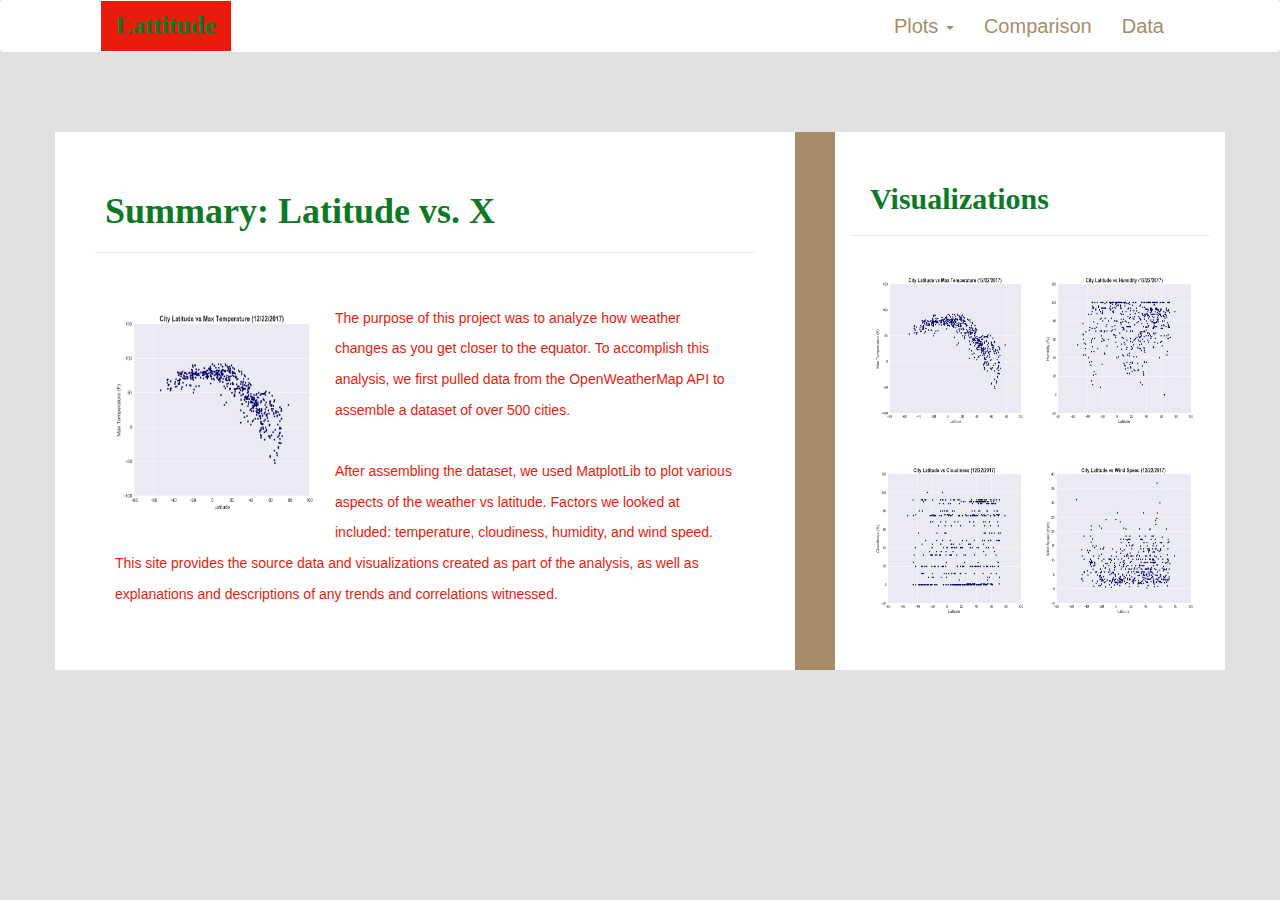
<file: PSheldonHTMLWeatherHW/index.html>
<!DOCTYPE html>
<html lang="en">
<head>
  <meta charset="UTF-8">
  <meta name="viewport" content="width=device-width, initial-scale=1">
  <title>Bootstrap Visualization Dashboard</title>
  <link rel="stylesheet" href = "https://maxcdn.bootstrapcdn.com/bootstrap/3.3.7/css/bootstrap.min.css">
  <link rel="stylesheet" href = "styles.css">
  <style>
        body {background-color:rgb(226, 225, 225)}
  </style>
</head>

<body>
        <nav class="navbar navbar-expand-lg">
                <div class="container-fluid">
                  <div class="navbar-header">
                    <a class="navbar-brand" href="index.html">Lattitude</a>
                  </div>
                    <ul class="nav navbar-nav navbar-right">
                      <li class="dropdown">
                        <a href="#" class="dropdown-toggle" data-toggle="dropdown" role="button" aria-haspopup="true" aria-expanded="false">Plots <span class="caret"></span></a>
                        <ul class="dropdown-menu">
                          <li><a href="maxtemp.html">Max Temperature</a></li>
                          <li><a href="humidity.html">Humidity</a></li>
                          <li><a href="cloudiness.html">Cloudiness</a></li>
                          <li><a href="windspeed.html">Wind Speed</a></li>
                        </ul>
                      </li>
                      <li><a href="comparison.html">Comparison</a></li>
                      <li><a href="data.html">Data</a></li>
                    </ul>
                  </div>
                </div>
        </nav>
        <br>
        <br>
        <br>

        <!-- Container 1 -->
        <div class="container">
            <div class="row">
                <div class="col-lg-8 col-sm-12">
                    <h1>Summary: Latitude vs. X</h1>
                    <hr>
                    <br>
                    <img src="lat_vs_maxtemp.png" alt="maxtemp" height="200" width="200" align = "left">
                    <p>The purpose of this project was to analyze how weather changes as you get closer to the equator.  To accomplish this analysis,
                    we first pulled data from the OpenWeatherMap API to assemble a dataset of over 500 cities.
                    </p>
                    <p>After assembling the dataset, we used MatplotLib to plot various aspects of the weather vs latitude.  Factors we looked at included:
                    temperature, cloudiness, humidity, and wind speed.  This site provides the source data and visualizations created as part of the 
                    analysis, as well as explanations and descriptions of any trends and correlations witnessed.
                    </p>
                </div>
                <div class="col-md-4 col-sm-12">
                    <h2>Visualizations</h2>
                    <hr>
                        <div class= "col-md-6 col-sm-3">
                            <img id ="pic1" src="lat_vs_maxtemp.png" alt="maxtemp" height="150" width="150"> 
                        </div> 
                        <div class= "col-md-6 col-sm-3">
                            <img id ="pic2" src="lat_vs_humidity.png" alt="humidity" height="150" width="150">
                        </div> 
                        <div class= "col-md-6 col-sm-3">
                            <img id = "pic3" src="lat_vs_cloudiness.png" alt="cloudiness" height="150" width="150">
                        </div> 
                        <div class= "col-md-6 col-sm-3">
                            <img id = "pic4" src="lat_vs_windspeed.png" alt="windspeed" height="150" width="150">
                        </div> 
                </div>
            </div>
        </div>
</body>
    <script src="https://cdnjs.cloudflare.com/ajax/libs/jquery/3.3.1/jquery.min.js"></script>
    <script src="https://cdnjs.cloudflare.com/ajax/libs/twitter-bootstrap/3.3.7/js/bootstrap.min.js"></script>
    </html>
</file>
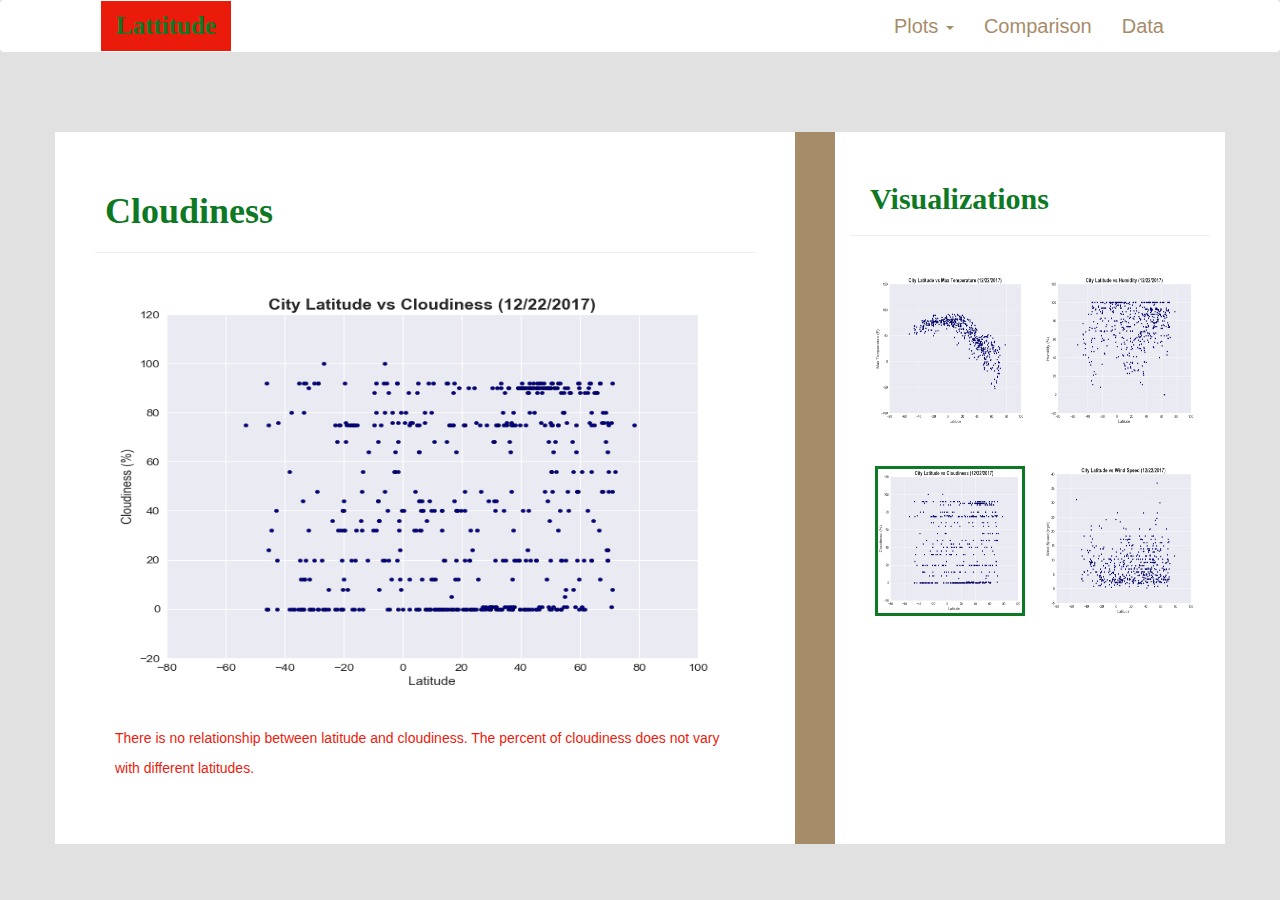
<file: PSheldonHTMLWeatherHW/cloudiness.html>
<!DOCTYPE html>
<html lang="en">
<head>
  <meta charset="UTF-8">
  <meta name="viewport" content="width=device-width, initial-scale=1">
  <title>Bootstrap Visualization Dashboard</title>
  <link rel="stylesheet" href = "https://maxcdn.bootstrapcdn.com/bootstrap/3.3.7/css/bootstrap.min.css">
  <link rel="stylesheet" href = "styles.css">
  <style>
        body {background-color:rgb(226, 225, 225)}
  </style>
</head>

<body>
        <nav class="navbar navbar-expand-lg">
                <div class="container-fluid">
                  <div class="navbar-header">
                    <a class="navbar-brand" href="index.html">Lattitude</a>
                  </div>
                    <ul class="nav navbar-nav navbar-right">
                      <li class="dropdown">
                        <a href="#" class="dropdown-toggle" data-toggle="dropdown" role="button" aria-haspopup="true" aria-expanded="false">Plots <span class="caret"></span></a>
                        <ul class="dropdown-menu">
                          <li><a href="maxtemp.html">Max Temperature</a></li>
                          <li><a href="humidity.html">Humidity</a></li>
                          <li><a href="cloudiness.html">Cloudiness</a></li>
                          <li><a href="windspeed.html">Wind Speed</a></li>
                        </ul>
                      </li>
                      <li><a href="comparison.html">Comparison</a></li>
                      <li><a href="data.html">Data</a></li>
                    </ul>
                  </div>
                </div>
        </nav>
    <br>
    <br>
    <br>



    <!-- Container 1 -->
    <div class="container">
        <!--<div class="row">-->
      <div class="row">
        <div class="col-lg-8 col-sm-12">
          <h1>Cloudiness</h1>
          <hr>
            <img src="lat_vs_cloudiness.png" alt="cloudiness" height="400" width="600" align="center">
          <p>There is no relationship between latitude and cloudiness.  The percent of cloudiness does not vary with different latitudes.
          </p>
        </div>
        <div class="col-md-4 col-sm-12">
            <h2>Visualizations</h2>
            <hr>
            <div class= "col-md-6 col-sm-3">
                <img id ="pic1" src="lat_vs_maxtemp.png" alt="maxtemp" height="150" width="150"> 
            </div> 
            <div class= "col-md-6 col-sm-3">
                <img id = "pic2" src="lat_vs_humidity.png" alt="humidity" height="150" width="150">
            </div> 
            <div class= "col-md-6 col-sm-3">
                <img class = "boxx"  id = "pic3" src="lat_vs_cloudiness.png" alt="cloudiness" height="150" width="150">
            </div> 
            <div class= "col-md-6 col-sm-3">
                <img id = "pic4" src="lat_vs_windspeed.png" alt="windspeed" height="150" width="150">
            </div> 
        </div>
</div>
</div>
</body>
<script src="https://cdnjs.cloudflare.com/ajax/libs/jquery/3.3.1/jquery.min.js"></script>
<script src="https://cdnjs.cloudflare.com/ajax/libs/twitter-bootstrap/3.3.7/js/bootstrap.min.js"></script>
</html>
</file>
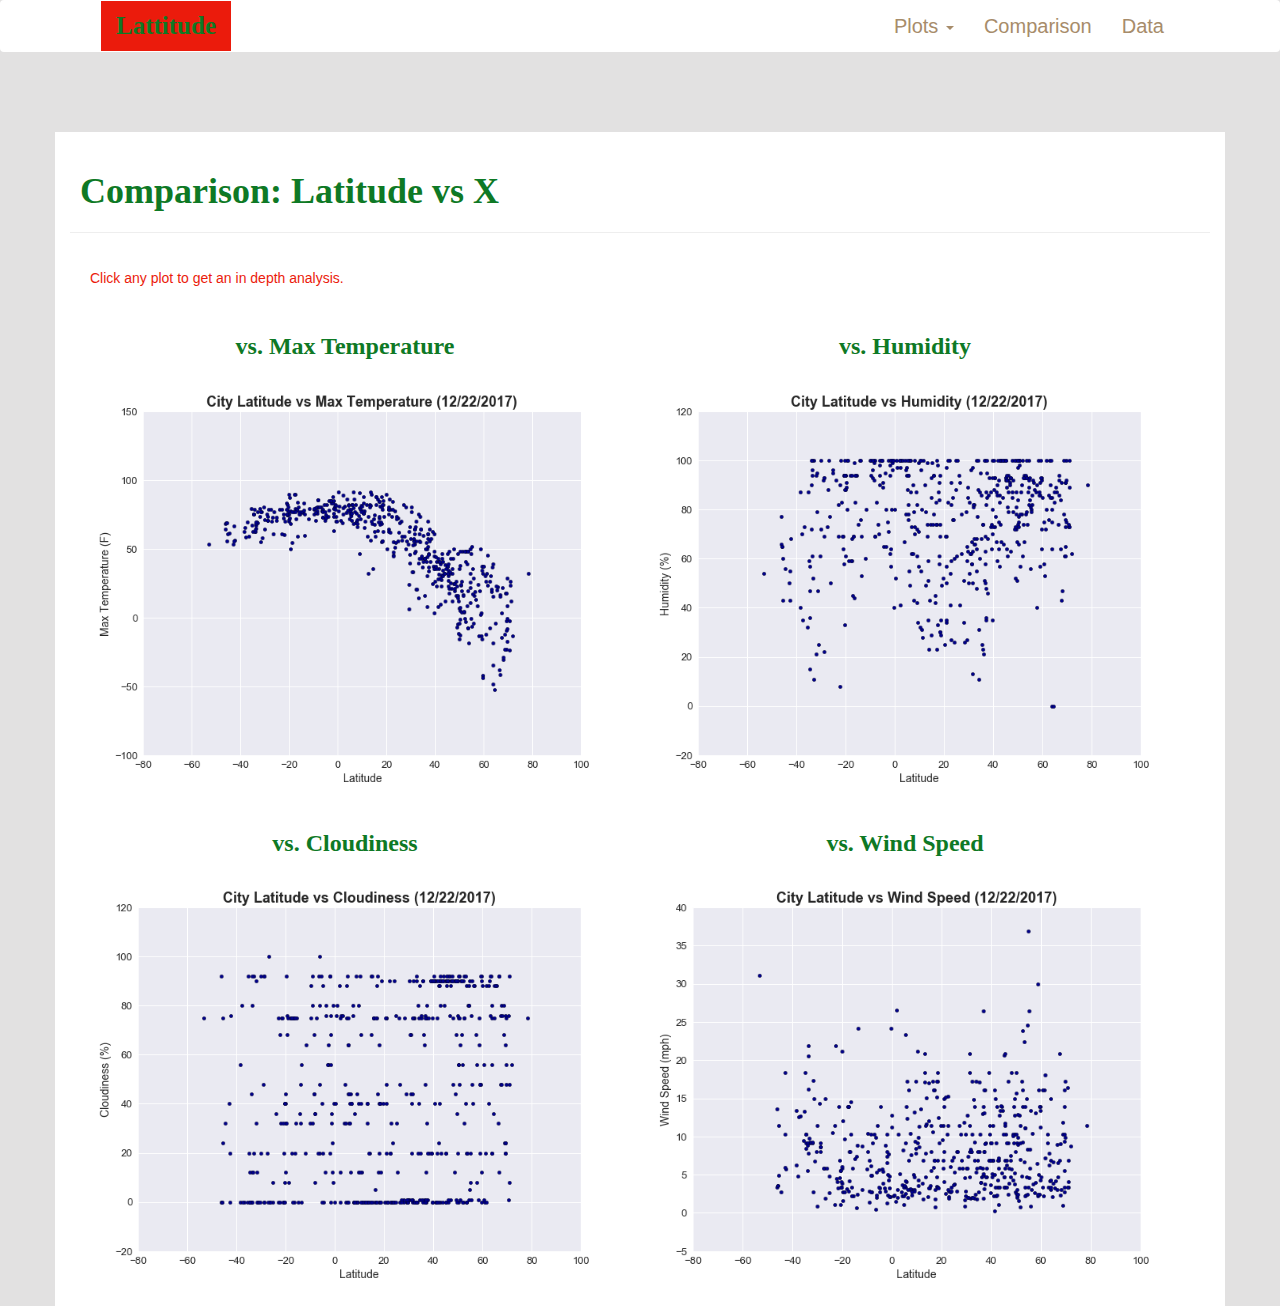
<file: PSheldonHTMLWeatherHW/comparison.html>
<!DOCTYPE html>
<html lang="en">
<head>
  <meta charset="UTF-8">
  <meta name="viewport" content="width=device-width, initial-scale=1">
  <title>Bootstrap Visualization Dashboard</title>
  <link rel="stylesheet" href = "https://maxcdn.bootstrapcdn.com/bootstrap/3.3.7/css/bootstrap.min.css">
  <link rel="stylesheet" href = "styles.css">
  <style>
        body {background-color:rgb(226, 225, 225)}
  </style>
</head>


<body>
        <nav class="navbar navbar-expand-lg">
                <div class="container-fluid">
                  <div class="navbar-header">
                    <a class="navbar-brand" href="index.html">Lattitude</a>
                  </div>
                    <ul class="nav navbar-nav navbar-right">
                      <li class="dropdown">
                        <a href="#" class="dropdown-toggle" data-toggle="dropdown" role="button" aria-haspopup="true" aria-expanded="false">Plots <span class="caret"></span></a>
                        <ul class="dropdown-menu">
                          <li><a href="maxtemp.html">Max Temperature</a></li>
                          <li><a href="humidity.html">Humidity</a></li>
                          <li><a href="cloudiness.html">Cloudiness</a></li>
                          <li><a href="windspeed.html">Wind Speed</a></li>
                        </ul>
                      </li>
                      <li><a href="comparison.html">Comparison</a></li>
                      <li><a href="data.html">Data</a></li>
                    </ul>
                  </div>
                </div>
        </nav>
    <br>
    <br>
    <br>
        <div class="container">
                <br>
                <h1>Comparison: Latitude vs X</h1> 
                <hr>
                <p>Click any plot to get an in depth analysis.</p>
                  <div class="col-md-6 col-sm-12">
                    <div class="image-box">
                      <h3>vs. Max Temperature</h3>
                      <a href="maxtemp.html">
                      <img id ="pic1" src="lat_vs_maxtemp.png" alt="latvstemp" height="400" width="500">
                      </a>
                    </div>
                  </div>
                  <div class="col-md-6 col-sm-12">
                    <div class="image-box">
                      <h3>vs. Humidity</h3>
                      <a href="humidity.html">
                        <img id ="pic2" src="lat_vs_humidity.png" alt="humidity" height="400" width="500">
                      </a>
                    </div>
                  </div>
                <br/>
                  <div class="col-md-6 col-sm-12">
                    <div class="image-box">
                      <h3>vs. Cloudiness</h3>
                      <a href="cloudiness.html">
                    <img id = "pic3" src="lat_vs_cloudiness.png" alt="cloudiness" height="400" width="500">
                      </a>
                    </div>
                  </div>
                  <div class="col-md-6 col-sm-12">
                    <div class="image-box">
                      <h3>vs. Wind Speed</h3>
                      <a href="windspeed.html">
                    <img id = "pic4" src="lat_vs_windspeed.png" alt="windspeed" height="400" width="500">
                      </a>
                    </div>
                  </div>
        </div>


</body>
<script src="https://cdnjs.cloudflare.com/ajax/libs/jquery/3.3.1/jquery.min.js"></script>
<script src="https://cdnjs.cloudflare.com/ajax/libs/twitter-bootstrap/3.3.7/js/bootstrap.min.js"></script>
</html>
</file>
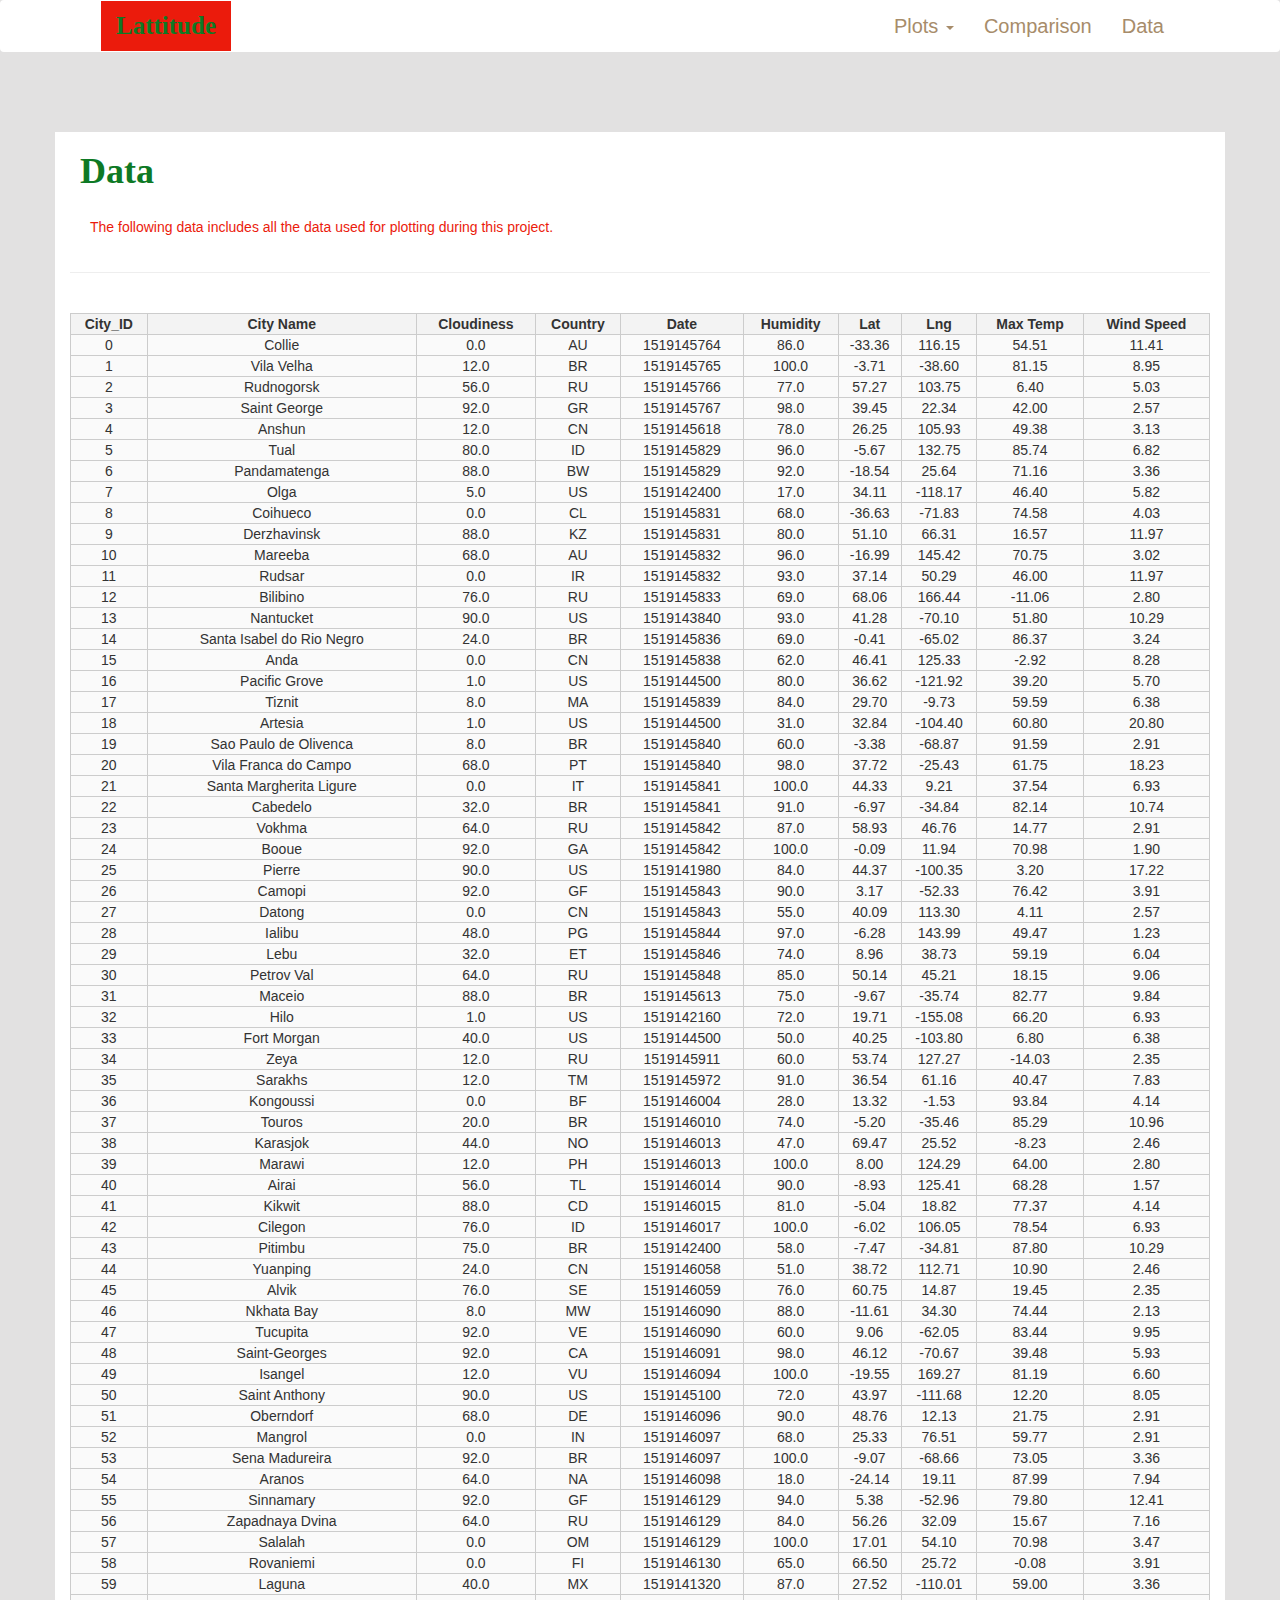
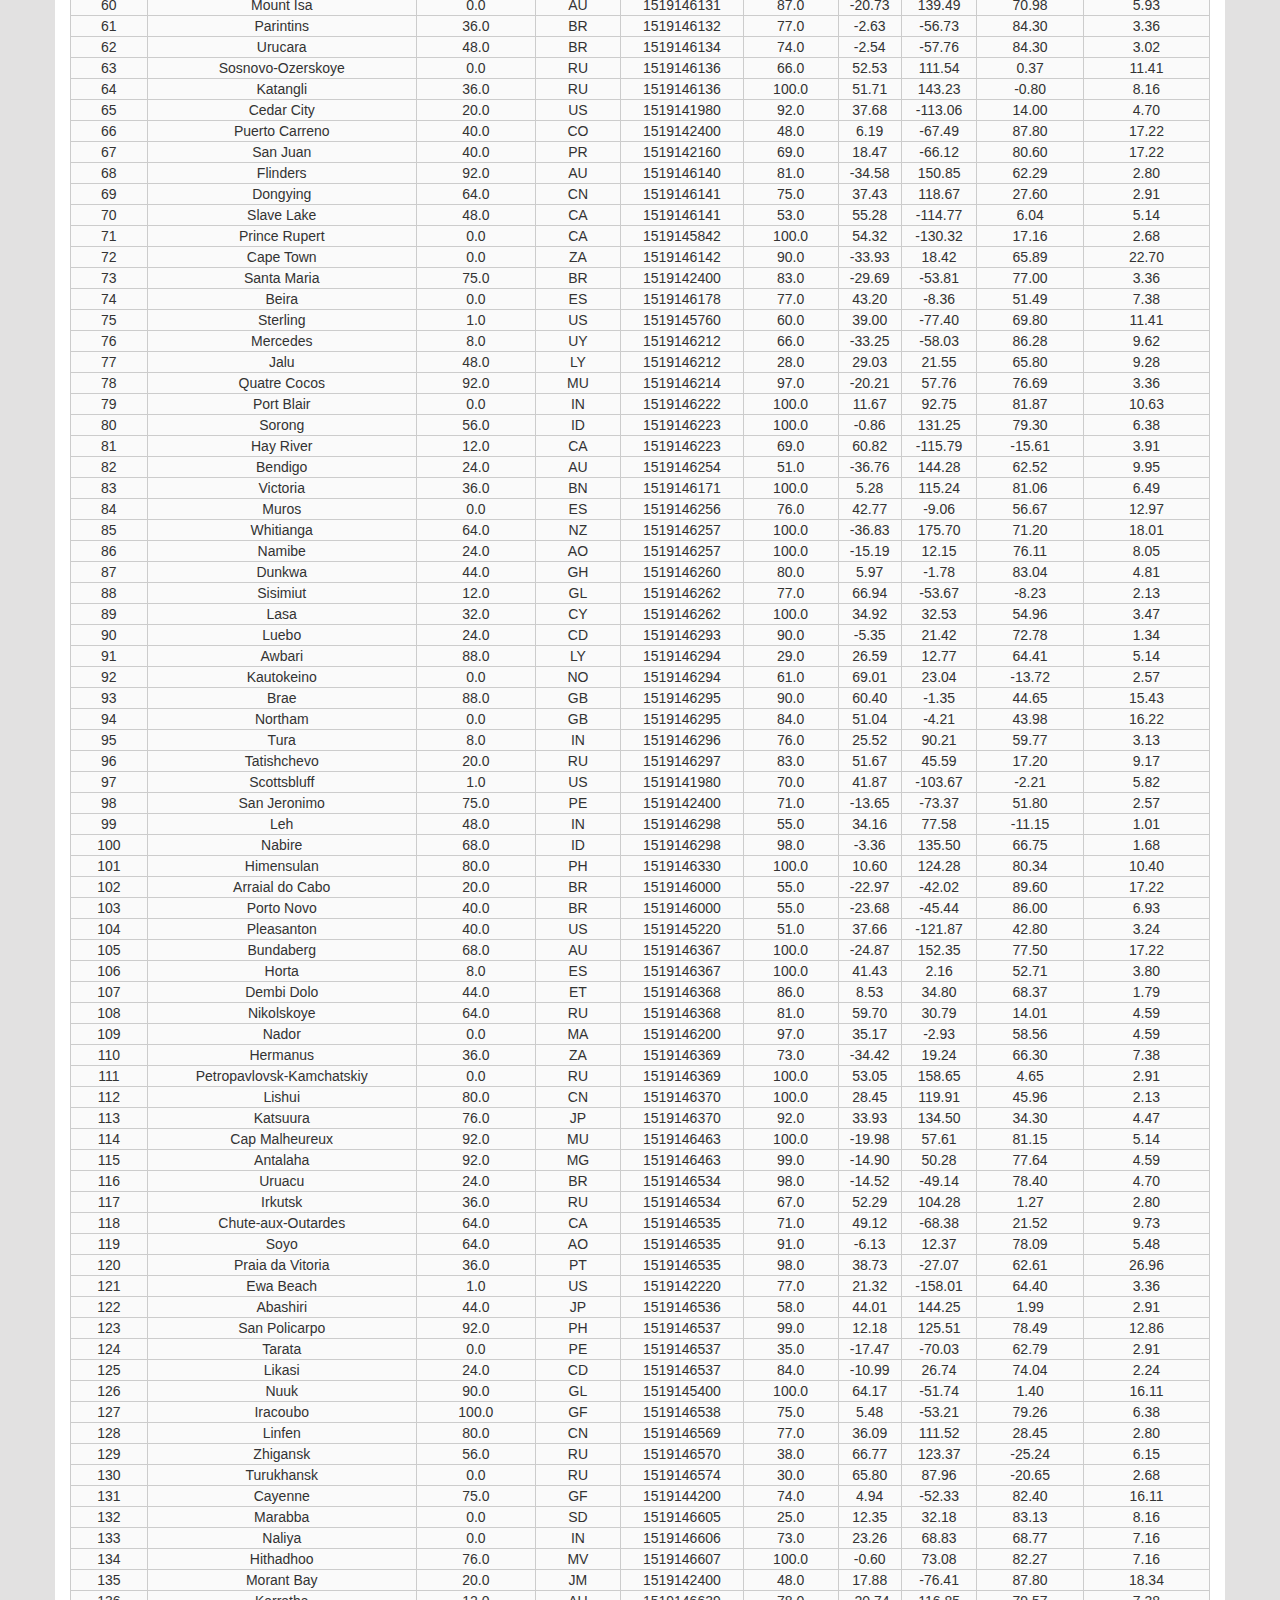
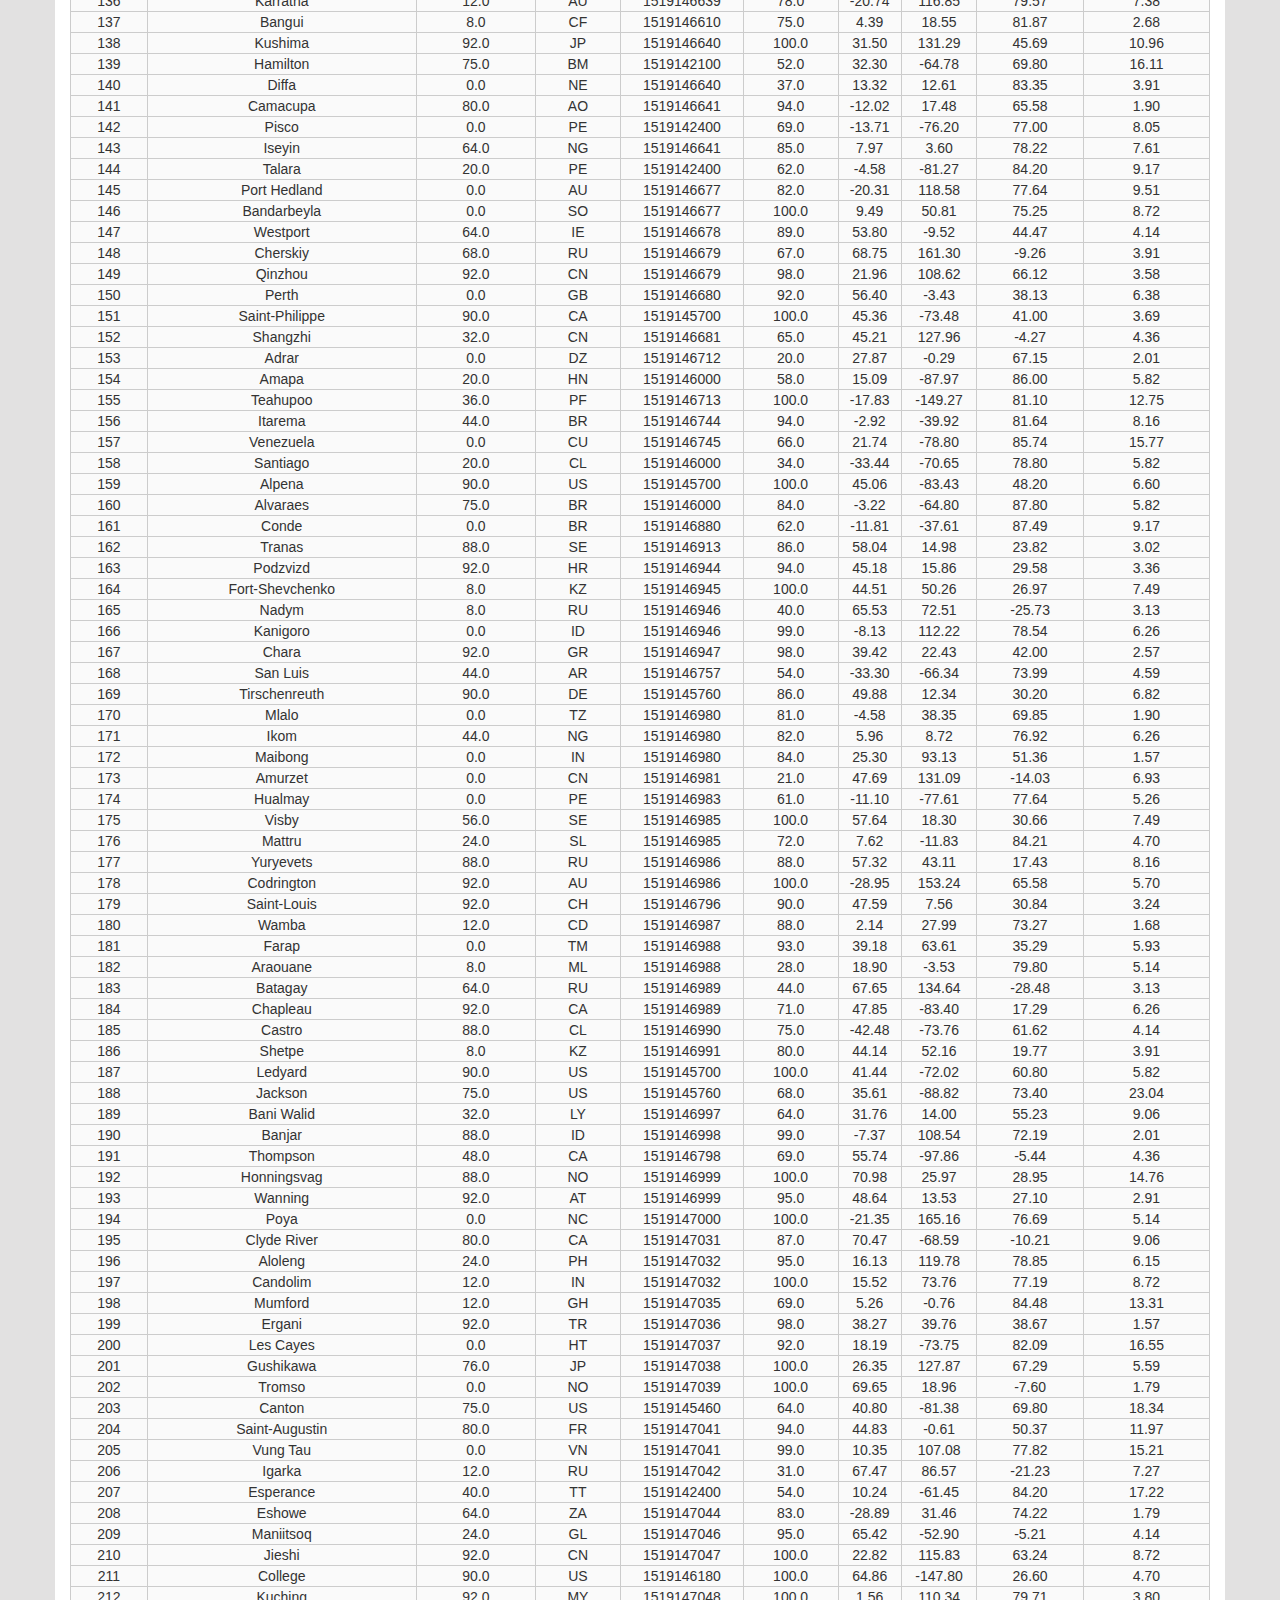
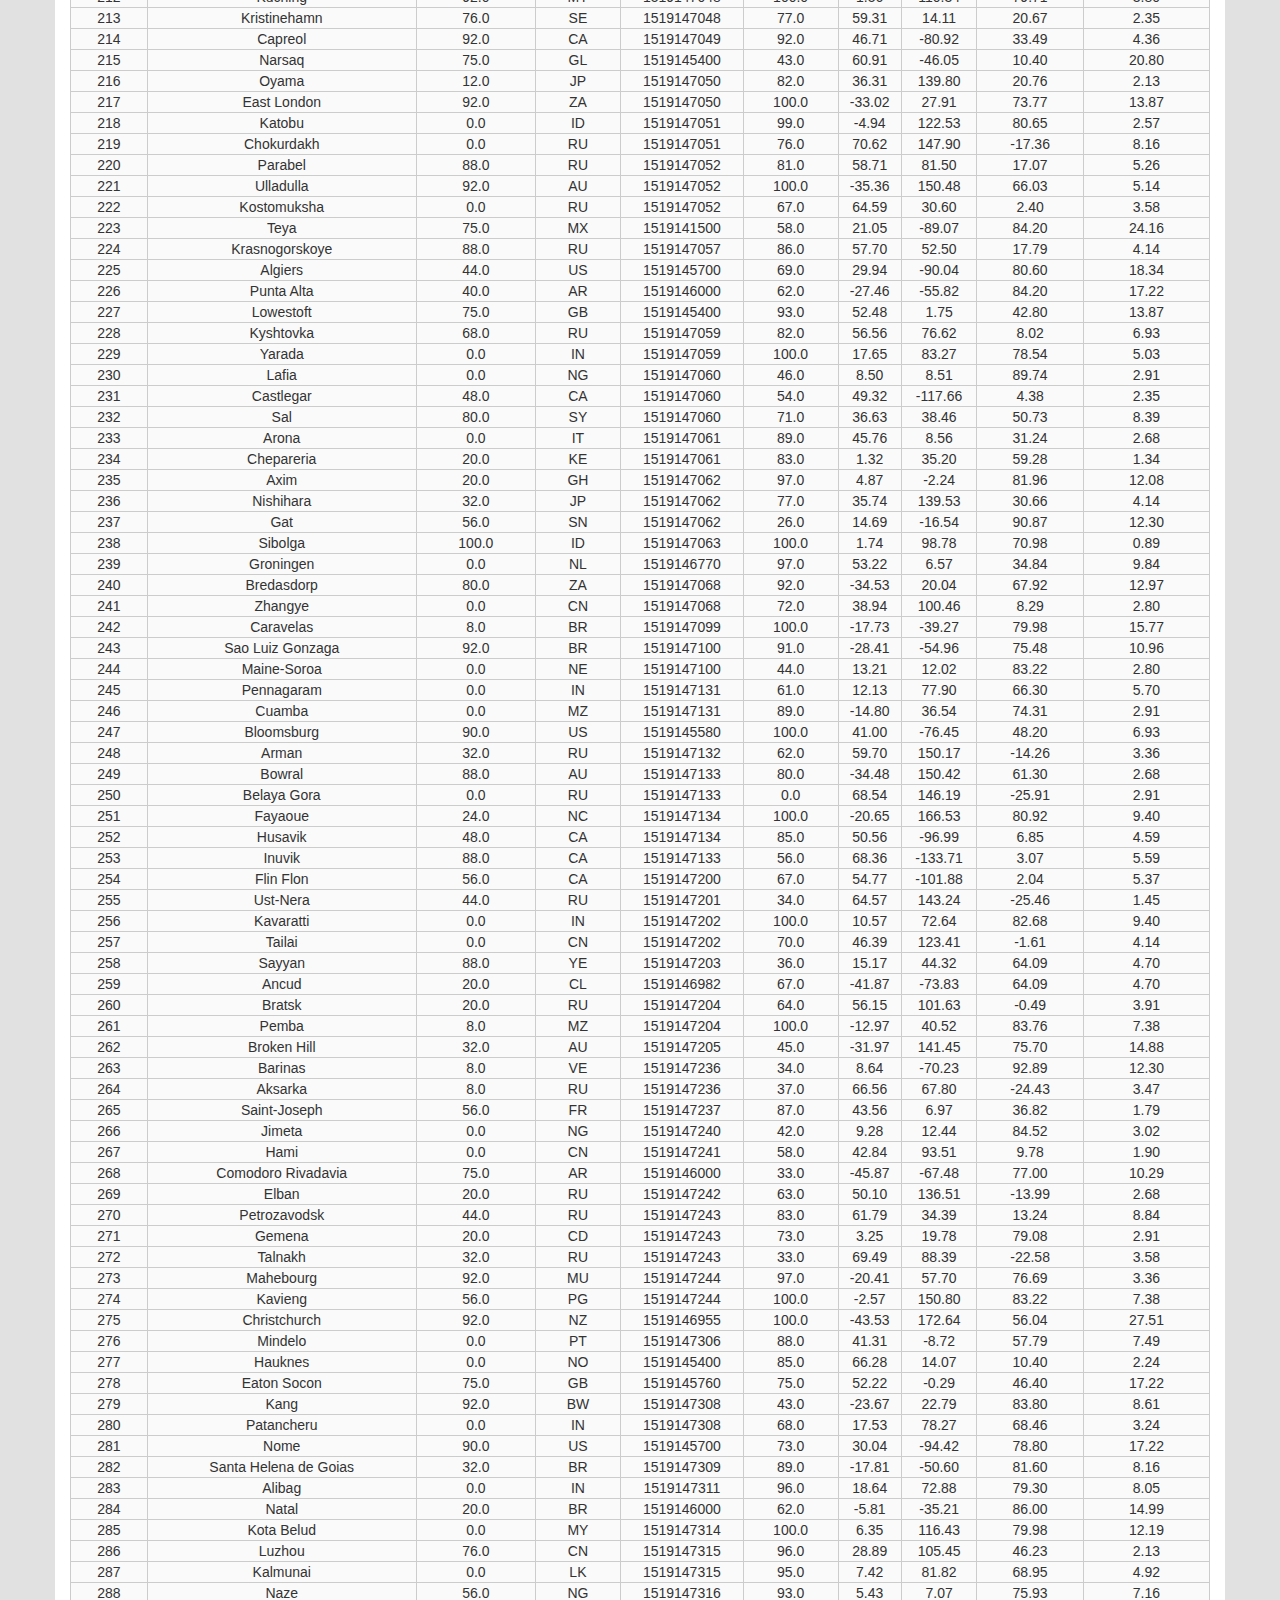
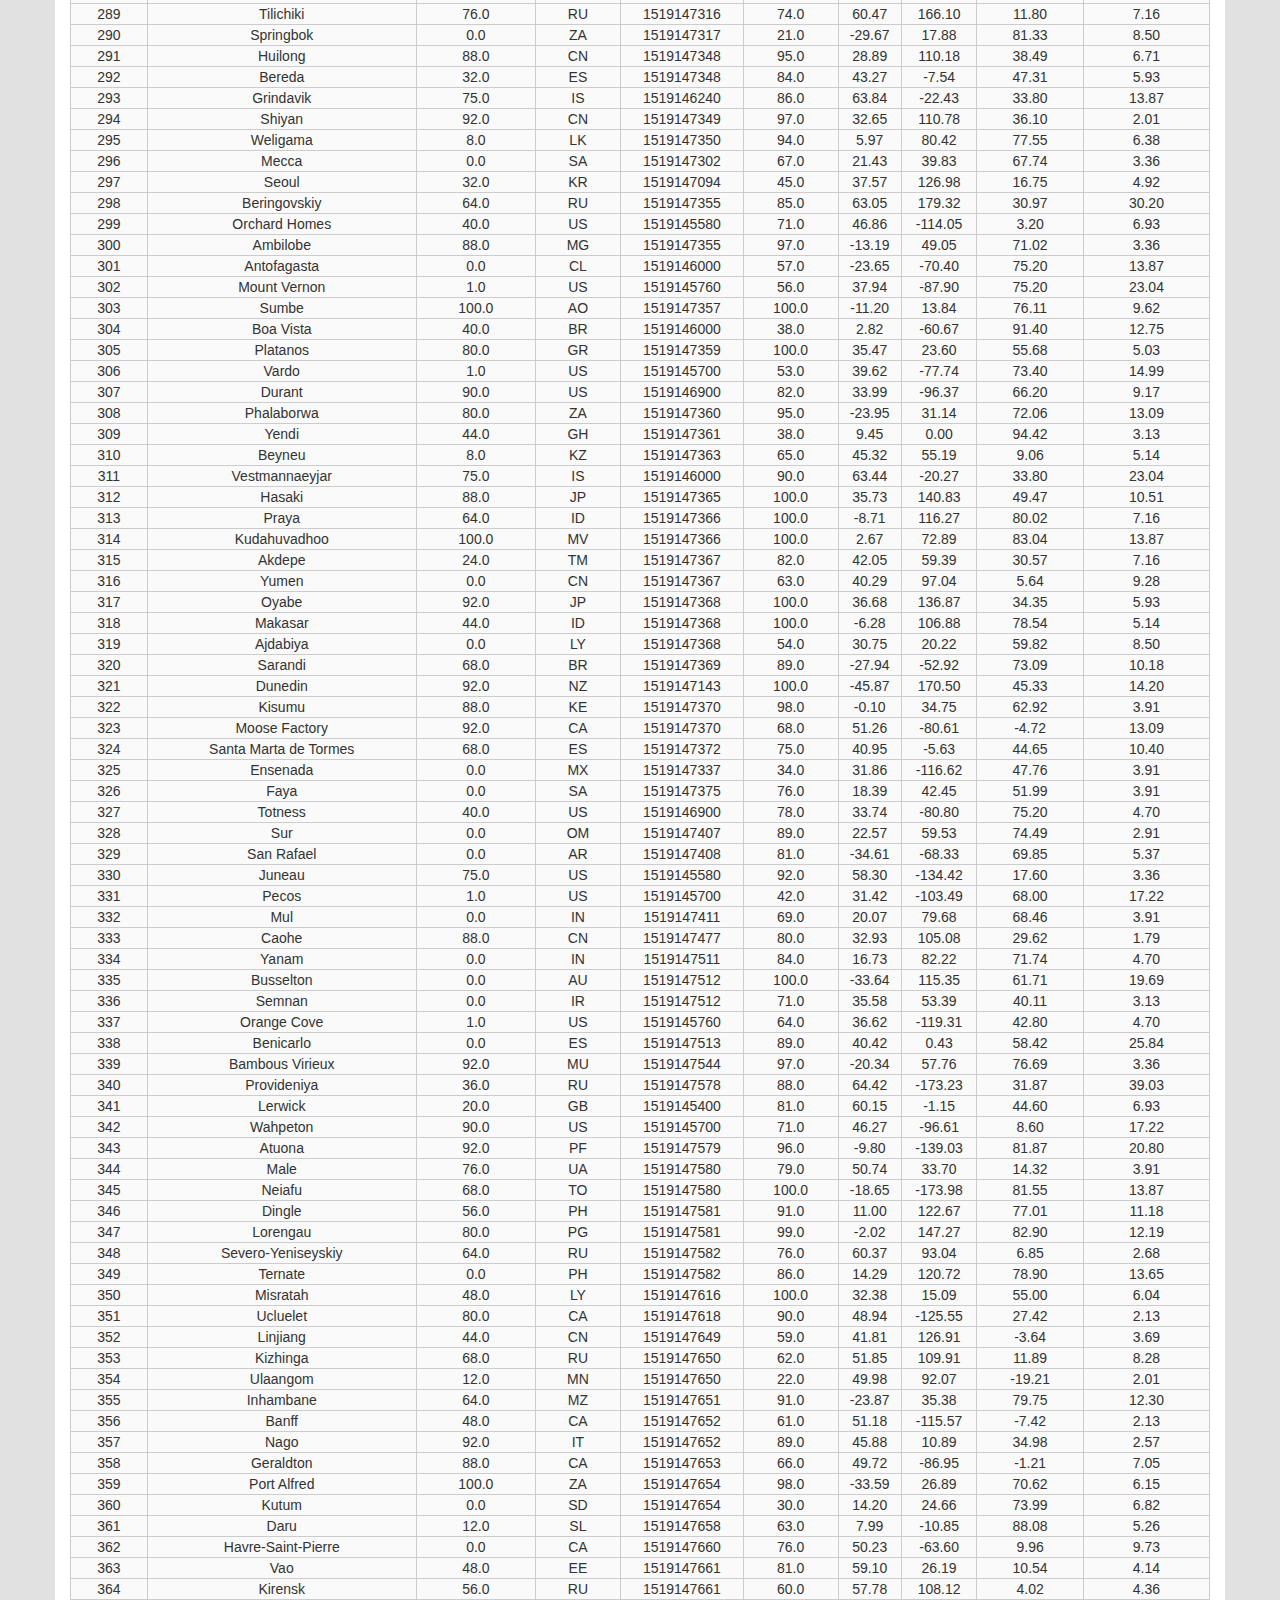
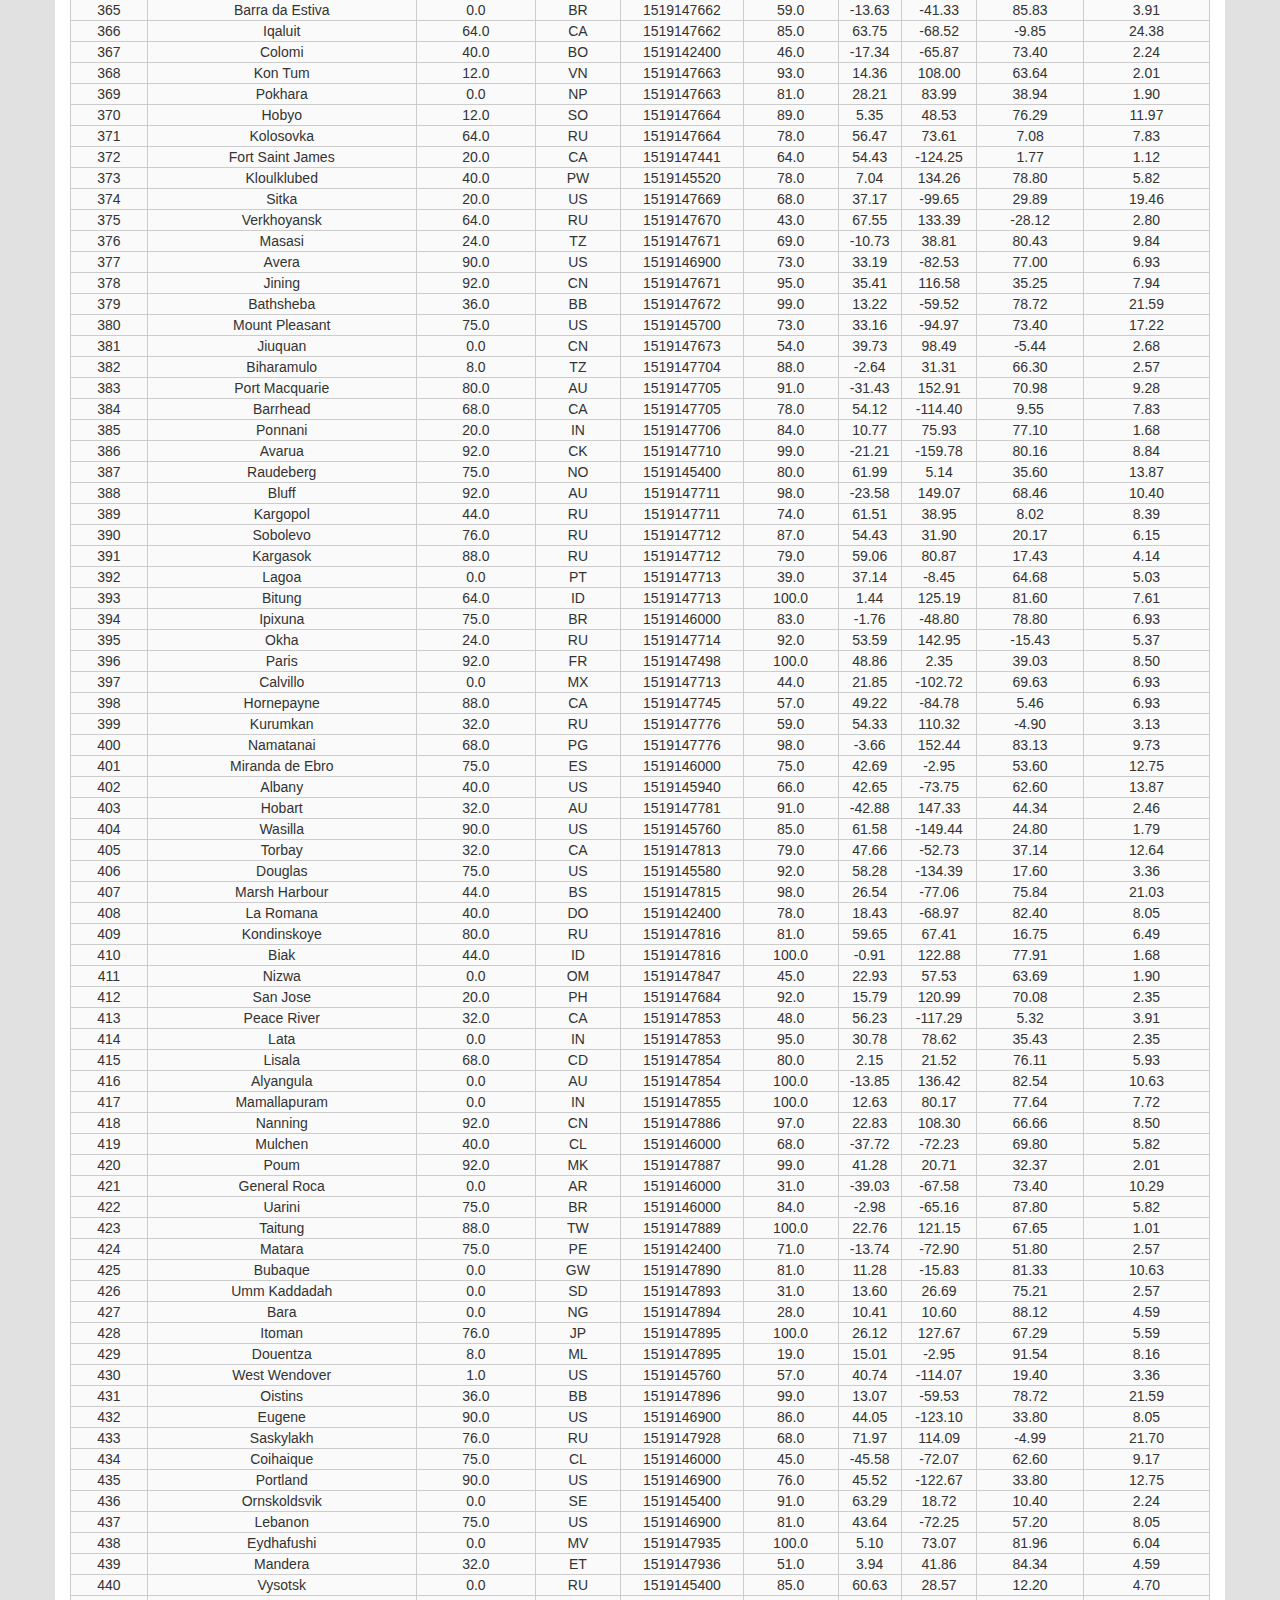
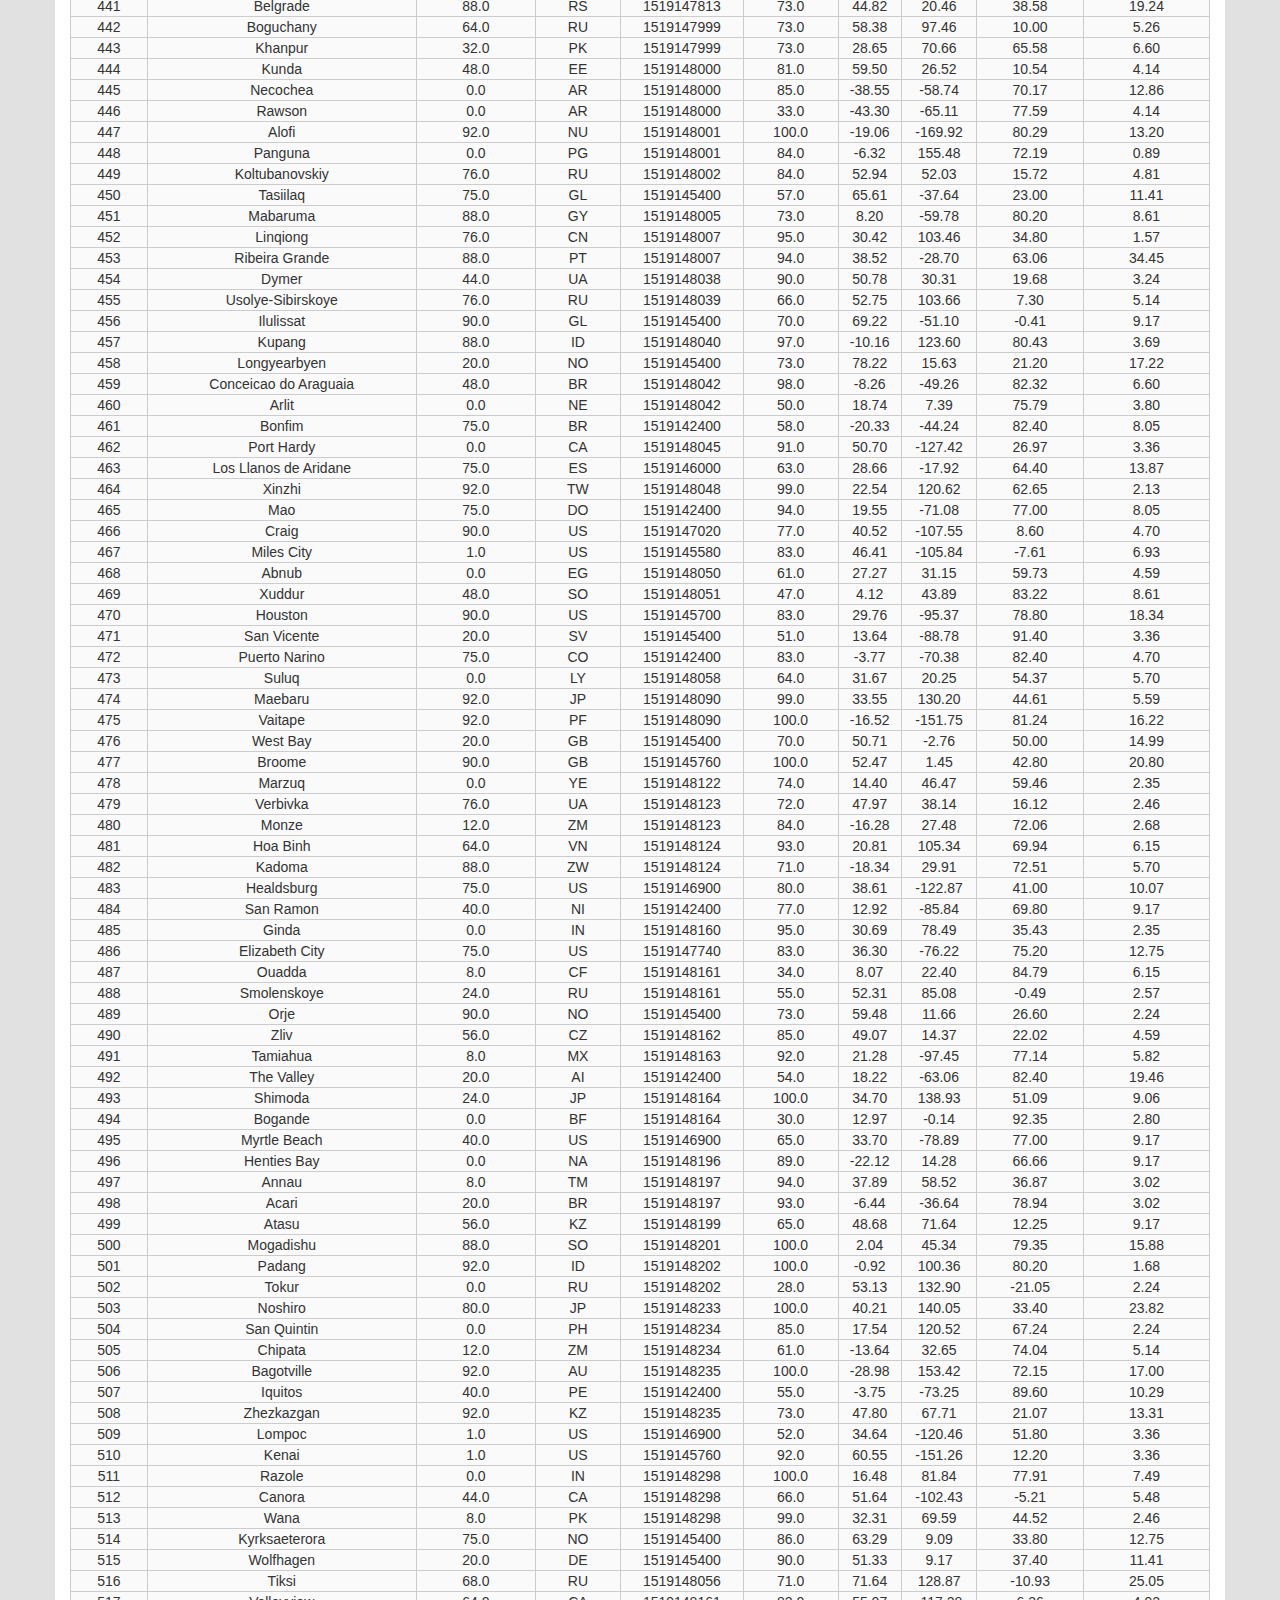
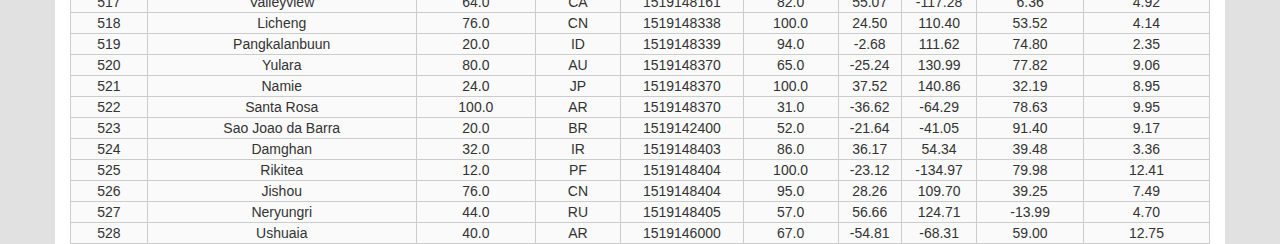
<file: PSheldonHTMLWeatherHW/data.html>
<!DOCTYPE html>
<html lang="en">
<head>
  <meta charset="UTF-8">
  <meta name="viewport" content="width=device-width, initial-scale=1">
  <title>Bootstrap Visualization Dashboard</title>
  <link rel="stylesheet" href = "https://maxcdn.bootstrapcdn.com/bootstrap/3.3.7/css/bootstrap.min.css">
  <link rel="stylesheet" href = "styles.css">
  <style>
        body {background-color:rgb(226, 225, 225)}
  </style>
</head>


<body>
        <nav class="navbar navbar-expand-lg">
                <div class="container-fluid">
                  <!-- Brand and toggle get grouped for better mobile display -->
                  <div class="navbar-header">
                    <a class="navbar-brand" href="index.html">Lattitude</a>
                  </div>
                    <ul class="nav navbar-nav navbar-right">
                      <li class="dropdown">
                        <a href="#" class="dropdown-toggle" data-toggle="dropdown" role="button" aria-haspopup="true" aria-expanded="false">Plots <span class="caret"></span></a>
                        <ul class="dropdown-menu">
                          <li><a href="maxtemp.html">Max Temperature</a></li>
                          <li><a href="humidity.html">Humidity</a></li>
                          <li><a href="cloudiness.html">Cloudiness</a></li>
                          <li><a href="windspeed.html">Wind Speed</a></li>
                        </ul>
                      </li>
                      <li><a href="comparison.html">Comparison</a></li>
                      <li><a href="data.html">Data</a></li>
                    </ul>
                  </div>
                </div>
        </nav>
    <br>
    <br>
    <br>

    <div class="container">   
        <div class="title">
            <h1>Data</h1>
            <p>The following data includes all the data used for plotting during this project.</p>
            <hr>
            <br> 
    <table id= "maintable" border="1" class="dataframe">
  <thead>
    <tr id = "mainheader" style="text-align: center;">
      <th>City_ID</th>
      <th>City Name</th>
      <th>Cloudiness</th>
      <th>Country</th>
      <th>Date</th>
      <th>Humidity</th>
      <th>Lat</th>
      <th>Lng</th>
      <th>Max Temp</th>
      <th>Wind Speed</th>
    </tr>
  </thead>
  <tbody>
    <tr>
      <td>0</td>
      <td>Collie</td>
      <td>0.0</td>
      <td>AU</td>
      <td>1519145764</td>
      <td>86.0</td>
      <td>-33.36</td>
      <td>116.15</td>
      <td>54.51</td>
      <td>11.41</td>
    </tr>
    <tr>
      <td>1</td>
      <td>Vila Velha</td>
      <td>12.0</td>
      <td>BR</td>
      <td>1519145765</td>
      <td>100.0</td>
      <td>-3.71</td>
      <td>-38.60</td>
      <td>81.15</td>
      <td>8.95</td>
    </tr>
    <tr>
      <td>2</td>
      <td>Rudnogorsk</td>
      <td>56.0</td>
      <td>RU</td>
      <td>1519145766</td>
      <td>77.0</td>
      <td>57.27</td>
      <td>103.75</td>
      <td>6.40</td>
      <td>5.03</td>
    </tr>
    <tr>
      <td>3</td>
      <td>Saint George</td>
      <td>92.0</td>
      <td>GR</td>
      <td>1519145767</td>
      <td>98.0</td>
      <td>39.45</td>
      <td>22.34</td>
      <td>42.00</td>
      <td>2.57</td>
    </tr>
    <tr>
      <td>4</td>
      <td>Anshun</td>
      <td>12.0</td>
      <td>CN</td>
      <td>1519145618</td>
      <td>78.0</td>
      <td>26.25</td>
      <td>105.93</td>
      <td>49.38</td>
      <td>3.13</td>
    </tr>
    <tr>
      <td>5</td>
      <td>Tual</td>
      <td>80.0</td>
      <td>ID</td>
      <td>1519145829</td>
      <td>96.0</td>
      <td>-5.67</td>
      <td>132.75</td>
      <td>85.74</td>
      <td>6.82</td>
    </tr>
    <tr>
      <td>6</td>
      <td>Pandamatenga</td>
      <td>88.0</td>
      <td>BW</td>
      <td>1519145829</td>
      <td>92.0</td>
      <td>-18.54</td>
      <td>25.64</td>
      <td>71.16</td>
      <td>3.36</td>
    </tr>
    <tr>
      <td>7</td>
      <td>Olga</td>
      <td>5.0</td>
      <td>US</td>
      <td>1519142400</td>
      <td>17.0</td>
      <td>34.11</td>
      <td>-118.17</td>
      <td>46.40</td>
      <td>5.82</td>
    </tr>
    <tr>
      <td>8</td>
      <td>Coihueco</td>
      <td>0.0</td>
      <td>CL</td>
      <td>1519145831</td>
      <td>68.0</td>
      <td>-36.63</td>
      <td>-71.83</td>
      <td>74.58</td>
      <td>4.03</td>
    </tr>
    <tr>
      <td>9</td>
      <td>Derzhavinsk</td>
      <td>88.0</td>
      <td>KZ</td>
      <td>1519145831</td>
      <td>80.0</td>
      <td>51.10</td>
      <td>66.31</td>
      <td>16.57</td>
      <td>11.97</td>
    </tr>
    <tr>
      <td>10</td>
      <td>Mareeba</td>
      <td>68.0</td>
      <td>AU</td>
      <td>1519145832</td>
      <td>96.0</td>
      <td>-16.99</td>
      <td>145.42</td>
      <td>70.75</td>
      <td>3.02</td>
    </tr>
    <tr>
      <td>11</td>
      <td>Rudsar</td>
      <td>0.0</td>
      <td>IR</td>
      <td>1519145832</td>
      <td>93.0</td>
      <td>37.14</td>
      <td>50.29</td>
      <td>46.00</td>
      <td>11.97</td>
    </tr>
    <tr>
      <td>12</td>
      <td>Bilibino</td>
      <td>76.0</td>
      <td>RU</td>
      <td>1519145833</td>
      <td>69.0</td>
      <td>68.06</td>
      <td>166.44</td>
      <td>-11.06</td>
      <td>2.80</td>
    </tr>
    <tr>
      <td>13</td>
      <td>Nantucket</td>
      <td>90.0</td>
      <td>US</td>
      <td>1519143840</td>
      <td>93.0</td>
      <td>41.28</td>
      <td>-70.10</td>
      <td>51.80</td>
      <td>10.29</td>
    </tr>
    <tr>
      <td>14</td>
      <td>Santa Isabel do Rio Negro</td>
      <td>24.0</td>
      <td>BR</td>
      <td>1519145836</td>
      <td>69.0</td>
      <td>-0.41</td>
      <td>-65.02</td>
      <td>86.37</td>
      <td>3.24</td>
    </tr>
    <tr>
      <td>15</td>
      <td>Anda</td>
      <td>0.0</td>
      <td>CN</td>
      <td>1519145838</td>
      <td>62.0</td>
      <td>46.41</td>
      <td>125.33</td>
      <td>-2.92</td>
      <td>8.28</td>
    </tr>
    <tr>
      <td>16</td>
      <td>Pacific Grove</td>
      <td>1.0</td>
      <td>US</td>
      <td>1519144500</td>
      <td>80.0</td>
      <td>36.62</td>
      <td>-121.92</td>
      <td>39.20</td>
      <td>5.70</td>
    </tr>
    <tr>
      
      <td>17</td>
      <td>Tiznit</td>
      <td>8.0</td>
      <td>MA</td>
      <td>1519145839</td>
      <td>84.0</td>
      <td>29.70</td>
      <td>-9.73</td>
      <td>59.59</td>
      <td>6.38</td>
    </tr>
    <tr>
      
      <td>18</td>
      <td>Artesia</td>
      <td>1.0</td>
      <td>US</td>
      <td>1519144500</td>
      <td>31.0</td>
      <td>32.84</td>
      <td>-104.40</td>
      <td>60.80</td>
      <td>20.80</td>
    </tr>
    <tr>
      
      <td>19</td>
      <td>Sao Paulo de Olivenca</td>
      <td>8.0</td>
      <td>BR</td>
      <td>1519145840</td>
      <td>60.0</td>
      <td>-3.38</td>
      <td>-68.87</td>
      <td>91.59</td>
      <td>2.91</td>
    </tr>
    <tr>
      
      <td>20</td>
      <td>Vila Franca do Campo</td>
      <td>68.0</td>
      <td>PT</td>
      <td>1519145840</td>
      <td>98.0</td>
      <td>37.72</td>
      <td>-25.43</td>
      <td>61.75</td>
      <td>18.23</td>
    </tr>
    <tr>
      
      <td>21</td>
      <td>Santa Margherita Ligure</td>
      <td>0.0</td>
      <td>IT</td>
      <td>1519145841</td>
      <td>100.0</td>
      <td>44.33</td>
      <td>9.21</td>
      <td>37.54</td>
      <td>6.93</td>
    </tr>
    <tr>
      
      <td>22</td>
      <td>Cabedelo</td>
      <td>32.0</td>
      <td>BR</td>
      <td>1519145841</td>
      <td>91.0</td>
      <td>-6.97</td>
      <td>-34.84</td>
      <td>82.14</td>
      <td>10.74</td>
    </tr>
    <tr>
      
      <td>23</td>
      <td>Vokhma</td>
      <td>64.0</td>
      <td>RU</td>
      <td>1519145842</td>
      <td>87.0</td>
      <td>58.93</td>
      <td>46.76</td>
      <td>14.77</td>
      <td>2.91</td>
    </tr>
    <tr>
      
      <td>24</td>
      <td>Booue</td>
      <td>92.0</td>
      <td>GA</td>
      <td>1519145842</td>
      <td>100.0</td>
      <td>-0.09</td>
      <td>11.94</td>
      <td>70.98</td>
      <td>1.90</td>
    </tr>
    <tr>
      
      <td>25</td>
      <td>Pierre</td>
      <td>90.0</td>
      <td>US</td>
      <td>1519141980</td>
      <td>84.0</td>
      <td>44.37</td>
      <td>-100.35</td>
      <td>3.20</td>
      <td>17.22</td>
    </tr>
    <tr>
      
      <td>26</td>
      <td>Camopi</td>
      <td>92.0</td>
      <td>GF</td>
      <td>1519145843</td>
      <td>90.0</td>
      <td>3.17</td>
      <td>-52.33</td>
      <td>76.42</td>
      <td>3.91</td>
    </tr>
    <tr>
      
      <td>27</td>
      <td>Datong</td>
      <td>0.0</td>
      <td>CN</td>
      <td>1519145843</td>
      <td>55.0</td>
      <td>40.09</td>
      <td>113.30</td>
      <td>4.11</td>
      <td>2.57</td>
    </tr>
    <tr>
      
      <td>28</td>
      <td>Ialibu</td>
      <td>48.0</td>
      <td>PG</td>
      <td>1519145844</td>
      <td>97.0</td>
      <td>-6.28</td>
      <td>143.99</td>
      <td>49.47</td>
      <td>1.23</td>
    </tr>
    <tr>
      
      <td>29</td>
      <td>Lebu</td>
      <td>32.0</td>
      <td>ET</td>
      <td>1519145846</td>
      <td>74.0</td>
      <td>8.96</td>
      <td>38.73</td>
      <td>59.19</td>
      <td>6.04</td>
    </tr>
    <tr>
      
      <td>30</td>
      <td>Petrov Val</td>
      <td>64.0</td>
      <td>RU</td>
      <td>1519145848</td>
      <td>85.0</td>
      <td>50.14</td>
      <td>45.21</td>
      <td>18.15</td>
      <td>9.06</td>
    </tr>
    <tr>
      
      <td>31</td>
      <td>Maceio</td>
      <td>88.0</td>
      <td>BR</td>
      <td>1519145613</td>
      <td>75.0</td>
      <td>-9.67</td>
      <td>-35.74</td>
      <td>82.77</td>
      <td>9.84</td>
    </tr>
    <tr>
      
      <td>32</td>
      <td>Hilo</td>
      <td>1.0</td>
      <td>US</td>
      <td>1519142160</td>
      <td>72.0</td>
      <td>19.71</td>
      <td>-155.08</td>
      <td>66.20</td>
      <td>6.93</td>
    </tr>
    <tr>
      
      <td>33</td>
      <td>Fort Morgan</td>
      <td>40.0</td>
      <td>US</td>
      <td>1519144500</td>
      <td>50.0</td>
      <td>40.25</td>
      <td>-103.80</td>
      <td>6.80</td>
      <td>6.38</td>
    </tr>
    <tr>
      
      <td>34</td>
      <td>Zeya</td>
      <td>12.0</td>
      <td>RU</td>
      <td>1519145911</td>
      <td>60.0</td>
      <td>53.74</td>
      <td>127.27</td>
      <td>-14.03</td>
      <td>2.35</td>
    </tr>
    <tr>
      
      <td>35</td>
      <td>Sarakhs</td>
      <td>12.0</td>
      <td>TM</td>
      <td>1519145972</td>
      <td>91.0</td>
      <td>36.54</td>
      <td>61.16</td>
      <td>40.47</td>
      <td>7.83</td>
    </tr>
    <tr>
      
      <td>36</td>
      <td>Kongoussi</td>
      <td>0.0</td>
      <td>BF</td>
      <td>1519146004</td>
      <td>28.0</td>
      <td>13.32</td>
      <td>-1.53</td>
      <td>93.84</td>
      <td>4.14</td>
    </tr>
    <tr>
      
      <td>37</td>
      <td>Touros</td>
      <td>20.0</td>
      <td>BR</td>
      <td>1519146010</td>
      <td>74.0</td>
      <td>-5.20</td>
      <td>-35.46</td>
      <td>85.29</td>
      <td>10.96</td>
    </tr>
    <tr>
      
      <td>38</td>
      <td>Karasjok</td>
      <td>44.0</td>
      <td>NO</td>
      <td>1519146013</td>
      <td>47.0</td>
      <td>69.47</td>
      <td>25.52</td>
      <td>-8.23</td>
      <td>2.46</td>
    </tr>
    <tr>
      
      <td>39</td>
      <td>Marawi</td>
      <td>12.0</td>
      <td>PH</td>
      <td>1519146013</td>
      <td>100.0</td>
      <td>8.00</td>
      <td>124.29</td>
      <td>64.00</td>
      <td>2.80</td>
    </tr>
    <tr>
      
      <td>40</td>
      <td>Airai</td>
      <td>56.0</td>
      <td>TL</td>
      <td>1519146014</td>
      <td>90.0</td>
      <td>-8.93</td>
      <td>125.41</td>
      <td>68.28</td>
      <td>1.57</td>
    </tr>
    <tr>
      
      <td>41</td>
      <td>Kikwit</td>
      <td>88.0</td>
      <td>CD</td>
      <td>1519146015</td>
      <td>81.0</td>
      <td>-5.04</td>
      <td>18.82</td>
      <td>77.37</td>
      <td>4.14</td>
    </tr>
    <tr>
      
      <td>42</td>
      <td>Cilegon</td>
      <td>76.0</td>
      <td>ID</td>
      <td>1519146017</td>
      <td>100.0</td>
      <td>-6.02</td>
      <td>106.05</td>
      <td>78.54</td>
      <td>6.93</td>
    </tr>
    <tr>
      
      <td>43</td>
      <td>Pitimbu</td>
      <td>75.0</td>
      <td>BR</td>
      <td>1519142400</td>
      <td>58.0</td>
      <td>-7.47</td>
      <td>-34.81</td>
      <td>87.80</td>
      <td>10.29</td>
    </tr>
    <tr>
      
      <td>44</td>
      <td>Yuanping</td>
      <td>24.0</td>
      <td>CN</td>
      <td>1519146058</td>
      <td>51.0</td>
      <td>38.72</td>
      <td>112.71</td>
      <td>10.90</td>
      <td>2.46</td>
    </tr>
    <tr>
      
      <td>45</td>
      <td>Alvik</td>
      <td>76.0</td>
      <td>SE</td>
      <td>1519146059</td>
      <td>76.0</td>
      <td>60.75</td>
      <td>14.87</td>
      <td>19.45</td>
      <td>2.35</td>
    </tr>
    <tr>
      
      <td>46</td>
      <td>Nkhata Bay</td>
      <td>8.0</td>
      <td>MW</td>
      <td>1519146090</td>
      <td>88.0</td>
      <td>-11.61</td>
      <td>34.30</td>
      <td>74.44</td>
      <td>2.13</td>
    </tr>
    <tr>
      
      <td>47</td>
      <td>Tucupita</td>
      <td>92.0</td>
      <td>VE</td>
      <td>1519146090</td>
      <td>60.0</td>
      <td>9.06</td>
      <td>-62.05</td>
      <td>83.44</td>
      <td>9.95</td>
    </tr>
    <tr>
      
      <td>48</td>
      <td>Saint-Georges</td>
      <td>92.0</td>
      <td>CA</td>
      <td>1519146091</td>
      <td>98.0</td>
      <td>46.12</td>
      <td>-70.67</td>
      <td>39.48</td>
      <td>5.93</td>
    </tr>
    <tr>
      
      <td>49</td>
      <td>Isangel</td>
      <td>12.0</td>
      <td>VU</td>
      <td>1519146094</td>
      <td>100.0</td>
      <td>-19.55</td>
      <td>169.27</td>
      <td>81.19</td>
      <td>6.60</td>
    </tr>
    <tr>
      
      <td>50</td>
      <td>Saint Anthony</td>
      <td>90.0</td>
      <td>US</td>
      <td>1519145100</td>
      <td>72.0</td>
      <td>43.97</td>
      <td>-111.68</td>
      <td>12.20</td>
      <td>8.05</td>
    </tr>
    <tr>
      
      <td>51</td>
      <td>Oberndorf</td>
      <td>68.0</td>
      <td>DE</td>
      <td>1519146096</td>
      <td>90.0</td>
      <td>48.76</td>
      <td>12.13</td>
      <td>21.75</td>
      <td>2.91</td>
    </tr>
    <tr>
      
      <td>52</td>
      <td>Mangrol</td>
      <td>0.0</td>
      <td>IN</td>
      <td>1519146097</td>
      <td>68.0</td>
      <td>25.33</td>
      <td>76.51</td>
      <td>59.77</td>
      <td>2.91</td>
    </tr>
    <tr>
      
      <td>53</td>
      <td>Sena Madureira</td>
      <td>92.0</td>
      <td>BR</td>
      <td>1519146097</td>
      <td>100.0</td>
      <td>-9.07</td>
      <td>-68.66</td>
      <td>73.05</td>
      <td>3.36</td>
    </tr>
    <tr>
      
      <td>54</td>
      <td>Aranos</td>
      <td>64.0</td>
      <td>NA</td>
      <td>1519146098</td>
      <td>18.0</td>
      <td>-24.14</td>
      <td>19.11</td>
      <td>87.99</td>
      <td>7.94</td>
    </tr>
    <tr>
      
      <td>55</td>
      <td>Sinnamary</td>
      <td>92.0</td>
      <td>GF</td>
      <td>1519146129</td>
      <td>94.0</td>
      <td>5.38</td>
      <td>-52.96</td>
      <td>79.80</td>
      <td>12.41</td>
    </tr>
    <tr>
      
      <td>56</td>
      <td>Zapadnaya Dvina</td>
      <td>64.0</td>
      <td>RU</td>
      <td>1519146129</td>
      <td>84.0</td>
      <td>56.26</td>
      <td>32.09</td>
      <td>15.67</td>
      <td>7.16</td>
    </tr>
    <tr>
      
      <td>57</td>
      <td>Salalah</td>
      <td>0.0</td>
      <td>OM</td>
      <td>1519146129</td>
      <td>100.0</td>
      <td>17.01</td>
      <td>54.10</td>
      <td>70.98</td>
      <td>3.47</td>
    </tr>
    <tr>
      
      <td>58</td>
      <td>Rovaniemi</td>
      <td>0.0</td>
      <td>FI</td>
      <td>1519146130</td>
      <td>65.0</td>
      <td>66.50</td>
      <td>25.72</td>
      <td>-0.08</td>
      <td>3.91</td>
    </tr>
    <tr>
      
      <td>59</td>
      <td>Laguna</td>
      <td>40.0</td>
      <td>MX</td>
      <td>1519141320</td>
      <td>87.0</td>
      <td>27.52</td>
      <td>-110.01</td>
      <td>59.00</td>
      <td>3.36</td>
    </tr>
    <tr>
      
      <td>60</td>
      <td>Mount Isa</td>
      <td>0.0</td>
      <td>AU</td>
      <td>1519146131</td>
      <td>87.0</td>
      <td>-20.73</td>
      <td>139.49</td>
      <td>70.98</td>
      <td>5.93</td>
    </tr>
    <tr>
      
      <td>61</td>
      <td>Parintins</td>
      <td>36.0</td>
      <td>BR</td>
      <td>1519146132</td>
      <td>77.0</td>
      <td>-2.63</td>
      <td>-56.73</td>
      <td>84.30</td>
      <td>3.36</td>
    </tr>
    <tr>
      
      <td>62</td>
      <td>Urucara</td>
      <td>48.0</td>
      <td>BR</td>
      <td>1519146134</td>
      <td>74.0</td>
      <td>-2.54</td>
      <td>-57.76</td>
      <td>84.30</td>
      <td>3.02</td>
    </tr>
    <tr>
      
      <td>63</td>
      <td>Sosnovo-Ozerskoye</td>
      <td>0.0</td>
      <td>RU</td>
      <td>1519146136</td>
      <td>66.0</td>
      <td>52.53</td>
      <td>111.54</td>
      <td>0.37</td>
      <td>11.41</td>
    </tr>
    <tr>
      
      <td>64</td>
      <td>Katangli</td>
      <td>36.0</td>
      <td>RU</td>
      <td>1519146136</td>
      <td>100.0</td>
      <td>51.71</td>
      <td>143.23</td>
      <td>-0.80</td>
      <td>8.16</td>
    </tr>
    <tr>
      
      <td>65</td>
      <td>Cedar City</td>
      <td>20.0</td>
      <td>US</td>
      <td>1519141980</td>
      <td>92.0</td>
      <td>37.68</td>
      <td>-113.06</td>
      <td>14.00</td>
      <td>4.70</td>
    </tr>
    <tr>
      
      <td>66</td>
      <td>Puerto Carreno</td>
      <td>40.0</td>
      <td>CO</td>
      <td>1519142400</td>
      <td>48.0</td>
      <td>6.19</td>
      <td>-67.49</td>
      <td>87.80</td>
      <td>17.22</td>
    </tr>
    <tr>
      
      <td>67</td>
      <td>San Juan</td>
      <td>40.0</td>
      <td>PR</td>
      <td>1519142160</td>
      <td>69.0</td>
      <td>18.47</td>
      <td>-66.12</td>
      <td>80.60</td>
      <td>17.22</td>
    </tr>
    <tr>
      
      <td>68</td>
      <td>Flinders</td>
      <td>92.0</td>
      <td>AU</td>
      <td>1519146140</td>
      <td>81.0</td>
      <td>-34.58</td>
      <td>150.85</td>
      <td>62.29</td>
      <td>2.80</td>
    </tr>
    <tr>
      
      <td>69</td>
      <td>Dongying</td>
      <td>64.0</td>
      <td>CN</td>
      <td>1519146141</td>
      <td>75.0</td>
      <td>37.43</td>
      <td>118.67</td>
      <td>27.60</td>
      <td>2.91</td>
    </tr>
    <tr>
      
      <td>70</td>
      <td>Slave Lake</td>
      <td>48.0</td>
      <td>CA</td>
      <td>1519146141</td>
      <td>53.0</td>
      <td>55.28</td>
      <td>-114.77</td>
      <td>6.04</td>
      <td>5.14</td>
    </tr>
    <tr>
      
      <td>71</td>
      <td>Prince Rupert</td>
      <td>0.0</td>
      <td>CA</td>
      <td>1519145842</td>
      <td>100.0</td>
      <td>54.32</td>
      <td>-130.32</td>
      <td>17.16</td>
      <td>2.68</td>
    </tr>
    <tr>
      
      <td>72</td>
      <td>Cape Town</td>
      <td>0.0</td>
      <td>ZA</td>
      <td>1519146142</td>
      <td>90.0</td>
      <td>-33.93</td>
      <td>18.42</td>
      <td>65.89</td>
      <td>22.70</td>
    </tr>
    <tr>
      
      <td>73</td>
      <td>Santa Maria</td>
      <td>75.0</td>
      <td>BR</td>
      <td>1519142400</td>
      <td>83.0</td>
      <td>-29.69</td>
      <td>-53.81</td>
      <td>77.00</td>
      <td>3.36</td>
    </tr>
    <tr>
      
      <td>74</td>
      <td>Beira</td>
      <td>0.0</td>
      <td>ES</td>
      <td>1519146178</td>
      <td>77.0</td>
      <td>43.20</td>
      <td>-8.36</td>
      <td>51.49</td>
      <td>7.38</td>
    </tr>
    <tr>
      
      <td>75</td>
      <td>Sterling</td>
      <td>1.0</td>
      <td>US</td>
      <td>1519145760</td>
      <td>60.0</td>
      <td>39.00</td>
      <td>-77.40</td>
      <td>69.80</td>
      <td>11.41</td>
    </tr>
    <tr>
      
      <td>76</td>
      <td>Mercedes</td>
      <td>8.0</td>
      <td>UY</td>
      <td>1519146212</td>
      <td>66.0</td>
      <td>-33.25</td>
      <td>-58.03</td>
      <td>86.28</td>
      <td>9.62</td>
    </tr>
    <tr>
      
      <td>77</td>
      <td>Jalu</td>
      <td>48.0</td>
      <td>LY</td>
      <td>1519146212</td>
      <td>28.0</td>
      <td>29.03</td>
      <td>21.55</td>
      <td>65.80</td>
      <td>9.28</td>
    </tr>
    <tr>
      
      <td>78</td>
      <td>Quatre Cocos</td>
      <td>92.0</td>
      <td>MU</td>
      <td>1519146214</td>
      <td>97.0</td>
      <td>-20.21</td>
      <td>57.76</td>
      <td>76.69</td>
      <td>3.36</td>
    </tr>
    <tr>
      
      <td>79</td>
      <td>Port Blair</td>
      <td>0.0</td>
      <td>IN</td>
      <td>1519146222</td>
      <td>100.0</td>
      <td>11.67</td>
      <td>92.75</td>
      <td>81.87</td>
      <td>10.63</td>
    </tr>
    <tr>
      
      <td>80</td>
      <td>Sorong</td>
      <td>56.0</td>
      <td>ID</td>
      <td>1519146223</td>
      <td>100.0</td>
      <td>-0.86</td>
      <td>131.25</td>
      <td>79.30</td>
      <td>6.38</td>
    </tr>
    <tr>
      
      <td>81</td>
      <td>Hay River</td>
      <td>12.0</td>
      <td>CA</td>
      <td>1519146223</td>
      <td>69.0</td>
      <td>60.82</td>
      <td>-115.79</td>
      <td>-15.61</td>
      <td>3.91</td>
    </tr>
    <tr>
      
      <td>82</td>
      <td>Bendigo</td>
      <td>24.0</td>
      <td>AU</td>
      <td>1519146254</td>
      <td>51.0</td>
      <td>-36.76</td>
      <td>144.28</td>
      <td>62.52</td>
      <td>9.95</td>
    </tr>
    <tr>
      
      <td>83</td>
      <td>Victoria</td>
      <td>36.0</td>
      <td>BN</td>
      <td>1519146171</td>
      <td>100.0</td>
      <td>5.28</td>
      <td>115.24</td>
      <td>81.06</td>
      <td>6.49</td>
    </tr>
    <tr>
      
      <td>84</td>
      <td>Muros</td>
      <td>0.0</td>
      <td>ES</td>
      <td>1519146256</td>
      <td>76.0</td>
      <td>42.77</td>
      <td>-9.06</td>
      <td>56.67</td>
      <td>12.97</td>
    </tr>
    <tr>
      
      <td>85</td>
      <td>Whitianga</td>
      <td>64.0</td>
      <td>NZ</td>
      <td>1519146257</td>
      <td>100.0</td>
      <td>-36.83</td>
      <td>175.70</td>
      <td>71.20</td>
      <td>18.01</td>
    </tr>
    <tr>
      
      <td>86</td>
      <td>Namibe</td>
      <td>24.0</td>
      <td>AO</td>
      <td>1519146257</td>
      <td>100.0</td>
      <td>-15.19</td>
      <td>12.15</td>
      <td>76.11</td>
      <td>8.05</td>
    </tr>
    <tr>
      
      <td>87</td>
      <td>Dunkwa</td>
      <td>44.0</td>
      <td>GH</td>
      <td>1519146260</td>
      <td>80.0</td>
      <td>5.97</td>
      <td>-1.78</td>
      <td>83.04</td>
      <td>4.81</td>
    </tr>
    <tr>
      
      <td>88</td>
      <td>Sisimiut</td>
      <td>12.0</td>
      <td>GL</td>
      <td>1519146262</td>
      <td>77.0</td>
      <td>66.94</td>
      <td>-53.67</td>
      <td>-8.23</td>
      <td>2.13</td>
    </tr>
    <tr>
      
      <td>89</td>
      <td>Lasa</td>
      <td>32.0</td>
      <td>CY</td>
      <td>1519146262</td>
      <td>100.0</td>
      <td>34.92</td>
      <td>32.53</td>
      <td>54.96</td>
      <td>3.47</td>
    </tr>
    <tr>
      
      <td>90</td>
      <td>Luebo</td>
      <td>24.0</td>
      <td>CD</td>
      <td>1519146293</td>
      <td>90.0</td>
      <td>-5.35</td>
      <td>21.42</td>
      <td>72.78</td>
      <td>1.34</td>
    </tr>
    <tr>
      
      <td>91</td>
      <td>Awbari</td>
      <td>88.0</td>
      <td>LY</td>
      <td>1519146294</td>
      <td>29.0</td>
      <td>26.59</td>
      <td>12.77</td>
      <td>64.41</td>
      <td>5.14</td>
    </tr>
    <tr>
      
      <td>92</td>
      <td>Kautokeino</td>
      <td>0.0</td>
      <td>NO</td>
      <td>1519146294</td>
      <td>61.0</td>
      <td>69.01</td>
      <td>23.04</td>
      <td>-13.72</td>
      <td>2.57</td>
    </tr>
    <tr>
      
      <td>93</td>
      <td>Brae</td>
      <td>88.0</td>
      <td>GB</td>
      <td>1519146295</td>
      <td>90.0</td>
      <td>60.40</td>
      <td>-1.35</td>
      <td>44.65</td>
      <td>15.43</td>
    </tr>
    <tr>
      
      <td>94</td>
      <td>Northam</td>
      <td>0.0</td>
      <td>GB</td>
      <td>1519146295</td>
      <td>84.0</td>
      <td>51.04</td>
      <td>-4.21</td>
      <td>43.98</td>
      <td>16.22</td>
    </tr>
    <tr>
      
      <td>95</td>
      <td>Tura</td>
      <td>8.0</td>
      <td>IN</td>
      <td>1519146296</td>
      <td>76.0</td>
      <td>25.52</td>
      <td>90.21</td>
      <td>59.77</td>
      <td>3.13</td>
    </tr>
    <tr>
      
      <td>96</td>
      <td>Tatishchevo</td>
      <td>20.0</td>
      <td>RU</td>
      <td>1519146297</td>
      <td>83.0</td>
      <td>51.67</td>
      <td>45.59</td>
      <td>17.20</td>
      <td>9.17</td>
    </tr>
    <tr>
      
      <td>97</td>
      <td>Scottsbluff</td>
      <td>1.0</td>
      <td>US</td>
      <td>1519141980</td>
      <td>70.0</td>
      <td>41.87</td>
      <td>-103.67</td>
      <td>-2.21</td>
      <td>5.82</td>
    </tr>
    <tr>
      
      <td>98</td>
      <td>San Jeronimo</td>
      <td>75.0</td>
      <td>PE</td>
      <td>1519142400</td>
      <td>71.0</td>
      <td>-13.65</td>
      <td>-73.37</td>
      <td>51.80</td>
      <td>2.57</td>
    </tr>
    <tr>
      
      <td>99</td>
      <td>Leh</td>
      <td>48.0</td>
      <td>IN</td>
      <td>1519146298</td>
      <td>55.0</td>
      <td>34.16</td>
      <td>77.58</td>
      <td>-11.15</td>
      <td>1.01</td>
    </tr>
    <tr>
      
      <td>100</td>
      <td>Nabire</td>
      <td>68.0</td>
      <td>ID</td>
      <td>1519146298</td>
      <td>98.0</td>
      <td>-3.36</td>
      <td>135.50</td>
      <td>66.75</td>
      <td>1.68</td>
    </tr>
    <tr>
      
      <td>101</td>
      <td>Himensulan</td>
      <td>80.0</td>
      <td>PH</td>
      <td>1519146330</td>
      <td>100.0</td>
      <td>10.60</td>
      <td>124.28</td>
      <td>80.34</td>
      <td>10.40</td>
    </tr>
    <tr>
      
      <td>102</td>
      <td>Arraial do Cabo</td>
      <td>20.0</td>
      <td>BR</td>
      <td>1519146000</td>
      <td>55.0</td>
      <td>-22.97</td>
      <td>-42.02</td>
      <td>89.60</td>
      <td>17.22</td>
    </tr>
    <tr>
      
      <td>103</td>
      <td>Porto Novo</td>
      <td>40.0</td>
      <td>BR</td>
      <td>1519146000</td>
      <td>55.0</td>
      <td>-23.68</td>
      <td>-45.44</td>
      <td>86.00</td>
      <td>6.93</td>
    </tr>
    <tr>
      
      <td>104</td>
      <td>Pleasanton</td>
      <td>40.0</td>
      <td>US</td>
      <td>1519145220</td>
      <td>51.0</td>
      <td>37.66</td>
      <td>-121.87</td>
      <td>42.80</td>
      <td>3.24</td>
    </tr>
    <tr>
      
      <td>105</td>
      <td>Bundaberg</td>
      <td>68.0</td>
      <td>AU</td>
      <td>1519146367</td>
      <td>100.0</td>
      <td>-24.87</td>
      <td>152.35</td>
      <td>77.50</td>
      <td>17.22</td>
    </tr>
    <tr>
      
      <td>106</td>
      <td>Horta</td>
      <td>8.0</td>
      <td>ES</td>
      <td>1519146367</td>
      <td>100.0</td>
      <td>41.43</td>
      <td>2.16</td>
      <td>52.71</td>
      <td>3.80</td>
    </tr>
    <tr>
      
      <td>107</td>
      <td>Dembi Dolo</td>
      <td>44.0</td>
      <td>ET</td>
      <td>1519146368</td>
      <td>86.0</td>
      <td>8.53</td>
      <td>34.80</td>
      <td>68.37</td>
      <td>1.79</td>
    </tr>
    <tr>
      
      <td>108</td>
      <td>Nikolskoye</td>
      <td>64.0</td>
      <td>RU</td>
      <td>1519146368</td>
      <td>81.0</td>
      <td>59.70</td>
      <td>30.79</td>
      <td>14.01</td>
      <td>4.59</td>
    </tr>
    <tr>
      
      <td>109</td>
      <td>Nador</td>
      <td>0.0</td>
      <td>MA</td>
      <td>1519146200</td>
      <td>97.0</td>
      <td>35.17</td>
      <td>-2.93</td>
      <td>58.56</td>
      <td>4.59</td>
    </tr>
    <tr>
      
      <td>110</td>
      <td>Hermanus</td>
      <td>36.0</td>
      <td>ZA</td>
      <td>1519146369</td>
      <td>73.0</td>
      <td>-34.42</td>
      <td>19.24</td>
      <td>66.30</td>
      <td>7.38</td>
    </tr>
    <tr>
      
      <td>111</td>
      <td>Petropavlovsk-Kamchatskiy</td>
      <td>0.0</td>
      <td>RU</td>
      <td>1519146369</td>
      <td>100.0</td>
      <td>53.05</td>
      <td>158.65</td>
      <td>4.65</td>
      <td>2.91</td>
    </tr>
    <tr>
      
      <td>112</td>
      <td>Lishui</td>
      <td>80.0</td>
      <td>CN</td>
      <td>1519146370</td>
      <td>100.0</td>
      <td>28.45</td>
      <td>119.91</td>
      <td>45.96</td>
      <td>2.13</td>
    </tr>
    <tr>
      
      <td>113</td>
      <td>Katsuura</td>
      <td>76.0</td>
      <td>JP</td>
      <td>1519146370</td>
      <td>92.0</td>
      <td>33.93</td>
      <td>134.50</td>
      <td>34.30</td>
      <td>4.47</td>
    </tr>
    <tr>
      
      <td>114</td>
      <td>Cap Malheureux</td>
      <td>92.0</td>
      <td>MU</td>
      <td>1519146463</td>
      <td>100.0</td>
      <td>-19.98</td>
      <td>57.61</td>
      <td>81.15</td>
      <td>5.14</td>
    </tr>
    <tr>
      
      <td>115</td>
      <td>Antalaha</td>
      <td>92.0</td>
      <td>MG</td>
      <td>1519146463</td>
      <td>99.0</td>
      <td>-14.90</td>
      <td>50.28</td>
      <td>77.64</td>
      <td>4.59</td>
    </tr>
    <tr>
      
      <td>116</td>
      <td>Uruacu</td>
      <td>24.0</td>
      <td>BR</td>
      <td>1519146534</td>
      <td>98.0</td>
      <td>-14.52</td>
      <td>-49.14</td>
      <td>78.40</td>
      <td>4.70</td>
    </tr>
    <tr>
      
      <td>117</td>
      <td>Irkutsk</td>
      <td>36.0</td>
      <td>RU</td>
      <td>1519146534</td>
      <td>67.0</td>
      <td>52.29</td>
      <td>104.28</td>
      <td>1.27</td>
      <td>2.80</td>
    </tr>
    <tr>
      
      <td>118</td>
      <td>Chute-aux-Outardes</td>
      <td>64.0</td>
      <td>CA</td>
      <td>1519146535</td>
      <td>71.0</td>
      <td>49.12</td>
      <td>-68.38</td>
      <td>21.52</td>
      <td>9.73</td>
    </tr>
    <tr>
      
      <td>119</td>
      <td>Soyo</td>
      <td>64.0</td>
      <td>AO</td>
      <td>1519146535</td>
      <td>91.0</td>
      <td>-6.13</td>
      <td>12.37</td>
      <td>78.09</td>
      <td>5.48</td>
    </tr>
    <tr>
      
      <td>120</td>
      <td>Praia da Vitoria</td>
      <td>36.0</td>
      <td>PT</td>
      <td>1519146535</td>
      <td>98.0</td>
      <td>38.73</td>
      <td>-27.07</td>
      <td>62.61</td>
      <td>26.96</td>
    </tr>
    <tr>
      
      <td>121</td>
      <td>Ewa Beach</td>
      <td>1.0</td>
      <td>US</td>
      <td>1519142220</td>
      <td>77.0</td>
      <td>21.32</td>
      <td>-158.01</td>
      <td>64.40</td>
      <td>3.36</td>
    </tr>
    <tr>
      
      <td>122</td>
      <td>Abashiri</td>
      <td>44.0</td>
      <td>JP</td>
      <td>1519146536</td>
      <td>58.0</td>
      <td>44.01</td>
      <td>144.25</td>
      <td>1.99</td>
      <td>2.91</td>
    </tr>
    <tr>
      
      <td>123</td>
      <td>San Policarpo</td>
      <td>92.0</td>
      <td>PH</td>
      <td>1519146537</td>
      <td>99.0</td>
      <td>12.18</td>
      <td>125.51</td>
      <td>78.49</td>
      <td>12.86</td>
    </tr>
    <tr>
      
      <td>124</td>
      <td>Tarata</td>
      <td>0.0</td>
      <td>PE</td>
      <td>1519146537</td>
      <td>35.0</td>
      <td>-17.47</td>
      <td>-70.03</td>
      <td>62.79</td>
      <td>2.91</td>
    </tr>
    <tr>
      
      <td>125</td>
      <td>Likasi</td>
      <td>24.0</td>
      <td>CD</td>
      <td>1519146537</td>
      <td>84.0</td>
      <td>-10.99</td>
      <td>26.74</td>
      <td>74.04</td>
      <td>2.24</td>
    </tr>
    <tr>
      
      <td>126</td>
      <td>Nuuk</td>
      <td>90.0</td>
      <td>GL</td>
      <td>1519145400</td>
      <td>100.0</td>
      <td>64.17</td>
      <td>-51.74</td>
      <td>1.40</td>
      <td>16.11</td>
    </tr>
    <tr>
      
      <td>127</td>
      <td>Iracoubo</td>
      <td>100.0</td>
      <td>GF</td>
      <td>1519146538</td>
      <td>75.0</td>
      <td>5.48</td>
      <td>-53.21</td>
      <td>79.26</td>
      <td>6.38</td>
    </tr>
    <tr>
      
      <td>128</td>
      <td>Linfen</td>
      <td>80.0</td>
      <td>CN</td>
      <td>1519146569</td>
      <td>77.0</td>
      <td>36.09</td>
      <td>111.52</td>
      <td>28.45</td>
      <td>2.80</td>
    </tr>
    <tr>
      
      <td>129</td>
      <td>Zhigansk</td>
      <td>56.0</td>
      <td>RU</td>
      <td>1519146570</td>
      <td>38.0</td>
      <td>66.77</td>
      <td>123.37</td>
      <td>-25.24</td>
      <td>6.15</td>
    </tr>
    <tr>
      
      <td>130</td>
      <td>Turukhansk</td>
      <td>0.0</td>
      <td>RU</td>
      <td>1519146574</td>
      <td>30.0</td>
      <td>65.80</td>
      <td>87.96</td>
      <td>-20.65</td>
      <td>2.68</td>
    </tr>
    <tr>
      
      <td>131</td>
      <td>Cayenne</td>
      <td>75.0</td>
      <td>GF</td>
      <td>1519144200</td>
      <td>74.0</td>
      <td>4.94</td>
      <td>-52.33</td>
      <td>82.40</td>
      <td>16.11</td>
    </tr>
    <tr>
      
      <td>132</td>
      <td>Marabba</td>
      <td>0.0</td>
      <td>SD</td>
      <td>1519146605</td>
      <td>25.0</td>
      <td>12.35</td>
      <td>32.18</td>
      <td>83.13</td>
      <td>8.16</td>
    </tr>
    <tr>
      
      <td>133</td>
      <td>Naliya</td>
      <td>0.0</td>
      <td>IN</td>
      <td>1519146606</td>
      <td>73.0</td>
      <td>23.26</td>
      <td>68.83</td>
      <td>68.77</td>
      <td>7.16</td>
    </tr>
    <tr>
      
      <td>134</td>
      <td>Hithadhoo</td>
      <td>76.0</td>
      <td>MV</td>
      <td>1519146607</td>
      <td>100.0</td>
      <td>-0.60</td>
      <td>73.08</td>
      <td>82.27</td>
      <td>7.16</td>
    </tr>
    <tr>
      
      <td>135</td>
      <td>Morant Bay</td>
      <td>20.0</td>
      <td>JM</td>
      <td>1519142400</td>
      <td>48.0</td>
      <td>17.88</td>
      <td>-76.41</td>
      <td>87.80</td>
      <td>18.34</td>
    </tr>
    <tr>
      
      <td>136</td>
      <td>Karratha</td>
      <td>12.0</td>
      <td>AU</td>
      <td>1519146639</td>
      <td>78.0</td>
      <td>-20.74</td>
      <td>116.85</td>
      <td>79.57</td>
      <td>7.38</td>
    </tr>
    <tr>
      
      <td>137</td>
      <td>Bangui</td>
      <td>8.0</td>
      <td>CF</td>
      <td>1519146610</td>
      <td>75.0</td>
      <td>4.39</td>
      <td>18.55</td>
      <td>81.87</td>
      <td>2.68</td>
    </tr>
    <tr>
      
      <td>138</td>
      <td>Kushima</td>
      <td>92.0</td>
      <td>JP</td>
      <td>1519146640</td>
      <td>100.0</td>
      <td>31.50</td>
      <td>131.29</td>
      <td>45.69</td>
      <td>10.96</td>
    </tr>
    <tr>
      
      <td>139</td>
      <td>Hamilton</td>
      <td>75.0</td>
      <td>BM</td>
      <td>1519142100</td>
      <td>52.0</td>
      <td>32.30</td>
      <td>-64.78</td>
      <td>69.80</td>
      <td>16.11</td>
    </tr>
    <tr>
      
      <td>140</td>
      <td>Diffa</td>
      <td>0.0</td>
      <td>NE</td>
      <td>1519146640</td>
      <td>37.0</td>
      <td>13.32</td>
      <td>12.61</td>
      <td>83.35</td>
      <td>3.91</td>
    </tr>
    <tr>
      
      <td>141</td>
      <td>Camacupa</td>
      <td>80.0</td>
      <td>AO</td>
      <td>1519146641</td>
      <td>94.0</td>
      <td>-12.02</td>
      <td>17.48</td>
      <td>65.58</td>
      <td>1.90</td>
    </tr>
    <tr>
      
      <td>142</td>
      <td>Pisco</td>
      <td>0.0</td>
      <td>PE</td>
      <td>1519142400</td>
      <td>69.0</td>
      <td>-13.71</td>
      <td>-76.20</td>
      <td>77.00</td>
      <td>8.05</td>
    </tr>
    <tr>
      
      <td>143</td>
      <td>Iseyin</td>
      <td>64.0</td>
      <td>NG</td>
      <td>1519146641</td>
      <td>85.0</td>
      <td>7.97</td>
      <td>3.60</td>
      <td>78.22</td>
      <td>7.61</td>
    </tr>
    <tr>
      
      <td>144</td>
      <td>Talara</td>
      <td>20.0</td>
      <td>PE</td>
      <td>1519142400</td>
      <td>62.0</td>
      <td>-4.58</td>
      <td>-81.27</td>
      <td>84.20</td>
      <td>9.17</td>
    </tr>
    <tr>
      
      <td>145</td>
      <td>Port Hedland</td>
      <td>0.0</td>
      <td>AU</td>
      <td>1519146677</td>
      <td>82.0</td>
      <td>-20.31</td>
      <td>118.58</td>
      <td>77.64</td>
      <td>9.51</td>
    </tr>
    <tr>
      
      <td>146</td>
      <td>Bandarbeyla</td>
      <td>0.0</td>
      <td>SO</td>
      <td>1519146677</td>
      <td>100.0</td>
      <td>9.49</td>
      <td>50.81</td>
      <td>75.25</td>
      <td>8.72</td>
    </tr>
    <tr>
      
      <td>147</td>
      <td>Westport</td>
      <td>64.0</td>
      <td>IE</td>
      <td>1519146678</td>
      <td>89.0</td>
      <td>53.80</td>
      <td>-9.52</td>
      <td>44.47</td>
      <td>4.14</td>
    </tr>
    <tr>
      
      <td>148</td>
      <td>Cherskiy</td>
      <td>68.0</td>
      <td>RU</td>
      <td>1519146679</td>
      <td>67.0</td>
      <td>68.75</td>
      <td>161.30</td>
      <td>-9.26</td>
      <td>3.91</td>
    </tr>
    <tr>
      
      <td>149</td>
      <td>Qinzhou</td>
      <td>92.0</td>
      <td>CN</td>
      <td>1519146679</td>
      <td>98.0</td>
      <td>21.96</td>
      <td>108.62</td>
      <td>66.12</td>
      <td>3.58</td>
    </tr>
    <tr>
      
      <td>150</td>
      <td>Perth</td>
      <td>0.0</td>
      <td>GB</td>
      <td>1519146680</td>
      <td>92.0</td>
      <td>56.40</td>
      <td>-3.43</td>
      <td>38.13</td>
      <td>6.38</td>
    </tr>
    <tr>
      
      <td>151</td>
      <td>Saint-Philippe</td>
      <td>90.0</td>
      <td>CA</td>
      <td>1519145700</td>
      <td>100.0</td>
      <td>45.36</td>
      <td>-73.48</td>
      <td>41.00</td>
      <td>3.69</td>
    </tr>
    <tr>
      
      <td>152</td>
      <td>Shangzhi</td>
      <td>32.0</td>
      <td>CN</td>
      <td>1519146681</td>
      <td>65.0</td>
      <td>45.21</td>
      <td>127.96</td>
      <td>-4.27</td>
      <td>4.36</td>
    </tr>
    <tr>
      
      <td>153</td>
      <td>Adrar</td>
      <td>0.0</td>
      <td>DZ</td>
      <td>1519146712</td>
      <td>20.0</td>
      <td>27.87</td>
      <td>-0.29</td>
      <td>67.15</td>
      <td>2.01</td>
    </tr>
    <tr>
      
      <td>154</td>
      <td>Amapa</td>
      <td>20.0</td>
      <td>HN</td>
      <td>1519146000</td>
      <td>58.0</td>
      <td>15.09</td>
      <td>-87.97</td>
      <td>86.00</td>
      <td>5.82</td>
    </tr>
    <tr>
      
      <td>155</td>
      <td>Teahupoo</td>
      <td>36.0</td>
      <td>PF</td>
      <td>1519146713</td>
      <td>100.0</td>
      <td>-17.83</td>
      <td>-149.27</td>
      <td>81.10</td>
      <td>12.75</td>
    </tr>
    <tr>
      
      <td>156</td>
      <td>Itarema</td>
      <td>44.0</td>
      <td>BR</td>
      <td>1519146744</td>
      <td>94.0</td>
      <td>-2.92</td>
      <td>-39.92</td>
      <td>81.64</td>
      <td>8.16</td>
    </tr>
    <tr>
      
      <td>157</td>
      <td>Venezuela</td>
      <td>0.0</td>
      <td>CU</td>
      <td>1519146745</td>
      <td>66.0</td>
      <td>21.74</td>
      <td>-78.80</td>
      <td>85.74</td>
      <td>15.77</td>
    </tr>
    <tr>
      
      <td>158</td>
      <td>Santiago</td>
      <td>20.0</td>
      <td>CL</td>
      <td>1519146000</td>
      <td>34.0</td>
      <td>-33.44</td>
      <td>-70.65</td>
      <td>78.80</td>
      <td>5.82</td>
    </tr>
    <tr>
      
      <td>159</td>
      <td>Alpena</td>
      <td>90.0</td>
      <td>US</td>
      <td>1519145700</td>
      <td>100.0</td>
      <td>45.06</td>
      <td>-83.43</td>
      <td>48.20</td>
      <td>6.60</td>
    </tr>
    <tr>
      
      <td>160</td>
      <td>Alvaraes</td>
      <td>75.0</td>
      <td>BR</td>
      <td>1519146000</td>
      <td>84.0</td>
      <td>-3.22</td>
      <td>-64.80</td>
      <td>87.80</td>
      <td>5.82</td>
    </tr>
    <tr>
      
      <td>161</td>
      <td>Conde</td>
      <td>0.0</td>
      <td>BR</td>
      <td>1519146880</td>
      <td>62.0</td>
      <td>-11.81</td>
      <td>-37.61</td>
      <td>87.49</td>
      <td>9.17</td>
    </tr>
    <tr>
      
      <td>162</td>
      <td>Tranas</td>
      <td>88.0</td>
      <td>SE</td>
      <td>1519146913</td>
      <td>86.0</td>
      <td>58.04</td>
      <td>14.98</td>
      <td>23.82</td>
      <td>3.02</td>
    </tr>
    <tr>
      
      <td>163</td>
      <td>Podzvizd</td>
      <td>92.0</td>
      <td>HR</td>
      <td>1519146944</td>
      <td>94.0</td>
      <td>45.18</td>
      <td>15.86</td>
      <td>29.58</td>
      <td>3.36</td>
    </tr>
    <tr>
      
      <td>164</td>
      <td>Fort-Shevchenko</td>
      <td>8.0</td>
      <td>KZ</td>
      <td>1519146945</td>
      <td>100.0</td>
      <td>44.51</td>
      <td>50.26</td>
      <td>26.97</td>
      <td>7.49</td>
    </tr>
    <tr>
      
      <td>165</td>
      <td>Nadym</td>
      <td>8.0</td>
      <td>RU</td>
      <td>1519146946</td>
      <td>40.0</td>
      <td>65.53</td>
      <td>72.51</td>
      <td>-25.73</td>
      <td>3.13</td>
    </tr>
    <tr>
      
      <td>166</td>
      <td>Kanigoro</td>
      <td>0.0</td>
      <td>ID</td>
      <td>1519146946</td>
      <td>99.0</td>
      <td>-8.13</td>
      <td>112.22</td>
      <td>78.54</td>
      <td>6.26</td>
    </tr>
    <tr>
      
      <td>167</td>
      <td>Chara</td>
      <td>92.0</td>
      <td>GR</td>
      <td>1519146947</td>
      <td>98.0</td>
      <td>39.42</td>
      <td>22.43</td>
      <td>42.00</td>
      <td>2.57</td>
    </tr>
    <tr>
      
      <td>168</td>
      <td>San Luis</td>
      <td>44.0</td>
      <td>AR</td>
      <td>1519146757</td>
      <td>54.0</td>
      <td>-33.30</td>
      <td>-66.34</td>
      <td>73.99</td>
      <td>4.59</td>
    </tr>
    <tr>
      
      <td>169</td>
      <td>Tirschenreuth</td>
      <td>90.0</td>
      <td>DE</td>
      <td>1519145760</td>
      <td>86.0</td>
      <td>49.88</td>
      <td>12.34</td>
      <td>30.20</td>
      <td>6.82</td>
    </tr>
    <tr>
      
      <td>170</td>
      <td>Mlalo</td>
      <td>0.0</td>
      <td>TZ</td>
      <td>1519146980</td>
      <td>81.0</td>
      <td>-4.58</td>
      <td>38.35</td>
      <td>69.85</td>
      <td>1.90</td>
    </tr>
    <tr>
      
      <td>171</td>
      <td>Ikom</td>
      <td>44.0</td>
      <td>NG</td>
      <td>1519146980</td>
      <td>82.0</td>
      <td>5.96</td>
      <td>8.72</td>
      <td>76.92</td>
      <td>6.26</td>
    </tr>
    <tr>
      
      <td>172</td>
      <td>Maibong</td>
      <td>0.0</td>
      <td>IN</td>
      <td>1519146980</td>
      <td>84.0</td>
      <td>25.30</td>
      <td>93.13</td>
      <td>51.36</td>
      <td>1.57</td>
    </tr>
    <tr>
      
      <td>173</td>
      <td>Amurzet</td>
      <td>0.0</td>
      <td>CN</td>
      <td>1519146981</td>
      <td>21.0</td>
      <td>47.69</td>
      <td>131.09</td>
      <td>-14.03</td>
      <td>6.93</td>
    </tr>
    <tr>
      
      <td>174</td>
      <td>Hualmay</td>
      <td>0.0</td>
      <td>PE</td>
      <td>1519146983</td>
      <td>61.0</td>
      <td>-11.10</td>
      <td>-77.61</td>
      <td>77.64</td>
      <td>5.26</td>
    </tr>
    <tr>
      
      <td>175</td>
      <td>Visby</td>
      <td>56.0</td>
      <td>SE</td>
      <td>1519146985</td>
      <td>100.0</td>
      <td>57.64</td>
      <td>18.30</td>
      <td>30.66</td>
      <td>7.49</td>
    </tr>
    <tr>
      
      <td>176</td>
      <td>Mattru</td>
      <td>24.0</td>
      <td>SL</td>
      <td>1519146985</td>
      <td>72.0</td>
      <td>7.62</td>
      <td>-11.83</td>
      <td>84.21</td>
      <td>4.70</td>
    </tr>
    <tr>
      
      <td>177</td>
      <td>Yuryevets</td>
      <td>88.0</td>
      <td>RU</td>
      <td>1519146986</td>
      <td>88.0</td>
      <td>57.32</td>
      <td>43.11</td>
      <td>17.43</td>
      <td>8.16</td>
    </tr>
    <tr>
      
      <td>178</td>
      <td>Codrington</td>
      <td>92.0</td>
      <td>AU</td>
      <td>1519146986</td>
      <td>100.0</td>
      <td>-28.95</td>
      <td>153.24</td>
      <td>65.58</td>
      <td>5.70</td>
    </tr>
    <tr>
      
      <td>179</td>
      <td>Saint-Louis</td>
      <td>92.0</td>
      <td>CH</td>
      <td>1519146796</td>
      <td>90.0</td>
      <td>47.59</td>
      <td>7.56</td>
      <td>30.84</td>
      <td>3.24</td>
    </tr>
    <tr>
      
      <td>180</td>
      <td>Wamba</td>
      <td>12.0</td>
      <td>CD</td>
      <td>1519146987</td>
      <td>88.0</td>
      <td>2.14</td>
      <td>27.99</td>
      <td>73.27</td>
      <td>1.68</td>
    </tr>
    <tr>
      
      <td>181</td>
      <td>Farap</td>
      <td>0.0</td>
      <td>TM</td>
      <td>1519146988</td>
      <td>93.0</td>
      <td>39.18</td>
      <td>63.61</td>
      <td>35.29</td>
      <td>5.93</td>
    </tr>
    <tr>
      
      <td>182</td>
      <td>Araouane</td>
      <td>8.0</td>
      <td>ML</td>
      <td>1519146988</td>
      <td>28.0</td>
      <td>18.90</td>
      <td>-3.53</td>
      <td>79.80</td>
      <td>5.14</td>
    </tr>
    <tr>
      
      <td>183</td>
      <td>Batagay</td>
      <td>64.0</td>
      <td>RU</td>
      <td>1519146989</td>
      <td>44.0</td>
      <td>67.65</td>
      <td>134.64</td>
      <td>-28.48</td>
      <td>3.13</td>
    </tr>
    <tr>
      
      <td>184</td>
      <td>Chapleau</td>
      <td>92.0</td>
      <td>CA</td>
      <td>1519146989</td>
      <td>71.0</td>
      <td>47.85</td>
      <td>-83.40</td>
      <td>17.29</td>
      <td>6.26</td>
    </tr>
    <tr>
      
      <td>185</td>
      <td>Castro</td>
      <td>88.0</td>
      <td>CL</td>
      <td>1519146990</td>
      <td>75.0</td>
      <td>-42.48</td>
      <td>-73.76</td>
      <td>61.62</td>
      <td>4.14</td>
    </tr>
    <tr>
      
      <td>186</td>
      <td>Shetpe</td>
      <td>8.0</td>
      <td>KZ</td>
      <td>1519146991</td>
      <td>80.0</td>
      <td>44.14</td>
      <td>52.16</td>
      <td>19.77</td>
      <td>3.91</td>
    </tr>
    <tr>
      
      <td>187</td>
      <td>Ledyard</td>
      <td>90.0</td>
      <td>US</td>
      <td>1519145700</td>
      <td>100.0</td>
      <td>41.44</td>
      <td>-72.02</td>
      <td>60.80</td>
      <td>5.82</td>
    </tr>
    <tr>
      
      <td>188</td>
      <td>Jackson</td>
      <td>75.0</td>
      <td>US</td>
      <td>1519145760</td>
      <td>68.0</td>
      <td>35.61</td>
      <td>-88.82</td>
      <td>73.40</td>
      <td>23.04</td>
    </tr>
    <tr>
      
      <td>189</td>
      <td>Bani Walid</td>
      <td>32.0</td>
      <td>LY</td>
      <td>1519146997</td>
      <td>64.0</td>
      <td>31.76</td>
      <td>14.00</td>
      <td>55.23</td>
      <td>9.06</td>
    </tr>
    <tr>
      
      <td>190</td>
      <td>Banjar</td>
      <td>88.0</td>
      <td>ID</td>
      <td>1519146998</td>
      <td>99.0</td>
      <td>-7.37</td>
      <td>108.54</td>
      <td>72.19</td>
      <td>2.01</td>
    </tr>
    <tr>
      
      <td>191</td>
      <td>Thompson</td>
      <td>48.0</td>
      <td>CA</td>
      <td>1519146798</td>
      <td>69.0</td>
      <td>55.74</td>
      <td>-97.86</td>
      <td>-5.44</td>
      <td>4.36</td>
    </tr>
    <tr>
      
      <td>192</td>
      <td>Honningsvag</td>
      <td>88.0</td>
      <td>NO</td>
      <td>1519146999</td>
      <td>100.0</td>
      <td>70.98</td>
      <td>25.97</td>
      <td>28.95</td>
      <td>14.76</td>
    </tr>
    <tr>
      
      <td>193</td>
      <td>Wanning</td>
      <td>92.0</td>
      <td>AT</td>
      <td>1519146999</td>
      <td>95.0</td>
      <td>48.64</td>
      <td>13.53</td>
      <td>27.10</td>
      <td>2.91</td>
    </tr>
    <tr>
      
      <td>194</td>
      <td>Poya</td>
      <td>0.0</td>
      <td>NC</td>
      <td>1519147000</td>
      <td>100.0</td>
      <td>-21.35</td>
      <td>165.16</td>
      <td>76.69</td>
      <td>5.14</td>
    </tr>
    <tr>
      
      <td>195</td>
      <td>Clyde River</td>
      <td>80.0</td>
      <td>CA</td>
      <td>1519147031</td>
      <td>87.0</td>
      <td>70.47</td>
      <td>-68.59</td>
      <td>-10.21</td>
      <td>9.06</td>
    </tr>
    <tr>
      
      <td>196</td>
      <td>Aloleng</td>
      <td>24.0</td>
      <td>PH</td>
      <td>1519147032</td>
      <td>95.0</td>
      <td>16.13</td>
      <td>119.78</td>
      <td>78.85</td>
      <td>6.15</td>
    </tr>
    <tr>
      
      <td>197</td>
      <td>Candolim</td>
      <td>12.0</td>
      <td>IN</td>
      <td>1519147032</td>
      <td>100.0</td>
      <td>15.52</td>
      <td>73.76</td>
      <td>77.19</td>
      <td>8.72</td>
    </tr>
    <tr>
      
      <td>198</td>
      <td>Mumford</td>
      <td>12.0</td>
      <td>GH</td>
      <td>1519147035</td>
      <td>69.0</td>
      <td>5.26</td>
      <td>-0.76</td>
      <td>84.48</td>
      <td>13.31</td>
    </tr>
    <tr>
      
      <td>199</td>
      <td>Ergani</td>
      <td>92.0</td>
      <td>TR</td>
      <td>1519147036</td>
      <td>98.0</td>
      <td>38.27</td>
      <td>39.76</td>
      <td>38.67</td>
      <td>1.57</td>
    </tr>
    <tr>
      
      <td>200</td>
      <td>Les Cayes</td>
      <td>0.0</td>
      <td>HT</td>
      <td>1519147037</td>
      <td>92.0</td>
      <td>18.19</td>
      <td>-73.75</td>
      <td>82.09</td>
      <td>16.55</td>
    </tr>
    <tr>
      
      <td>201</td>
      <td>Gushikawa</td>
      <td>76.0</td>
      <td>JP</td>
      <td>1519147038</td>
      <td>100.0</td>
      <td>26.35</td>
      <td>127.87</td>
      <td>67.29</td>
      <td>5.59</td>
    </tr>
    <tr>
      
      <td>202</td>
      <td>Tromso</td>
      <td>0.0</td>
      <td>NO</td>
      <td>1519147039</td>
      <td>100.0</td>
      <td>69.65</td>
      <td>18.96</td>
      <td>-7.60</td>
      <td>1.79</td>
    </tr>
    <tr>
      
      <td>203</td>
      <td>Canton</td>
      <td>75.0</td>
      <td>US</td>
      <td>1519145460</td>
      <td>64.0</td>
      <td>40.80</td>
      <td>-81.38</td>
      <td>69.80</td>
      <td>18.34</td>
    </tr>
    <tr>
      
      <td>204</td>
      <td>Saint-Augustin</td>
      <td>80.0</td>
      <td>FR</td>
      <td>1519147041</td>
      <td>94.0</td>
      <td>44.83</td>
      <td>-0.61</td>
      <td>50.37</td>
      <td>11.97</td>
    </tr>
    <tr>
      
      <td>205</td>
      <td>Vung Tau</td>
      <td>0.0</td>
      <td>VN</td>
      <td>1519147041</td>
      <td>99.0</td>
      <td>10.35</td>
      <td>107.08</td>
      <td>77.82</td>
      <td>15.21</td>
    </tr>
    <tr>
      
      <td>206</td>
      <td>Igarka</td>
      <td>12.0</td>
      <td>RU</td>
      <td>1519147042</td>
      <td>31.0</td>
      <td>67.47</td>
      <td>86.57</td>
      <td>-21.23</td>
      <td>7.27</td>
    </tr>
    <tr>
      
      <td>207</td>
      <td>Esperance</td>
      <td>40.0</td>
      <td>TT</td>
      <td>1519142400</td>
      <td>54.0</td>
      <td>10.24</td>
      <td>-61.45</td>
      <td>84.20</td>
      <td>17.22</td>
    </tr>
    <tr>
      
      <td>208</td>
      <td>Eshowe</td>
      <td>64.0</td>
      <td>ZA</td>
      <td>1519147044</td>
      <td>83.0</td>
      <td>-28.89</td>
      <td>31.46</td>
      <td>74.22</td>
      <td>1.79</td>
    </tr>
    <tr>
      
      <td>209</td>
      <td>Maniitsoq</td>
      <td>24.0</td>
      <td>GL</td>
      <td>1519147046</td>
      <td>95.0</td>
      <td>65.42</td>
      <td>-52.90</td>
      <td>-5.21</td>
      <td>4.14</td>
    </tr>
    <tr>
      
      <td>210</td>
      <td>Jieshi</td>
      <td>92.0</td>
      <td>CN</td>
      <td>1519147047</td>
      <td>100.0</td>
      <td>22.82</td>
      <td>115.83</td>
      <td>63.24</td>
      <td>8.72</td>
    </tr>
    <tr>
      
      <td>211</td>
      <td>College</td>
      <td>90.0</td>
      <td>US</td>
      <td>1519146180</td>
      <td>100.0</td>
      <td>64.86</td>
      <td>-147.80</td>
      <td>26.60</td>
      <td>4.70</td>
    </tr>
    <tr>
      
      <td>212</td>
      <td>Kuching</td>
      <td>92.0</td>
      <td>MY</td>
      <td>1519147048</td>
      <td>100.0</td>
      <td>1.56</td>
      <td>110.34</td>
      <td>79.71</td>
      <td>3.80</td>
    </tr>
    <tr>
      
      <td>213</td>
      <td>Kristinehamn</td>
      <td>76.0</td>
      <td>SE</td>
      <td>1519147048</td>
      <td>77.0</td>
      <td>59.31</td>
      <td>14.11</td>
      <td>20.67</td>
      <td>2.35</td>
    </tr>
    <tr>
      
      <td>214</td>
      <td>Capreol</td>
      <td>92.0</td>
      <td>CA</td>
      <td>1519147049</td>
      <td>92.0</td>
      <td>46.71</td>
      <td>-80.92</td>
      <td>33.49</td>
      <td>4.36</td>
    </tr>
    <tr>
      
      <td>215</td>
      <td>Narsaq</td>
      <td>75.0</td>
      <td>GL</td>
      <td>1519145400</td>
      <td>43.0</td>
      <td>60.91</td>
      <td>-46.05</td>
      <td>10.40</td>
      <td>20.80</td>
    </tr>
    <tr>
      
      <td>216</td>
      <td>Oyama</td>
      <td>12.0</td>
      <td>JP</td>
      <td>1519147050</td>
      <td>82.0</td>
      <td>36.31</td>
      <td>139.80</td>
      <td>20.76</td>
      <td>2.13</td>
    </tr>
    <tr>
      
      <td>217</td>
      <td>East London</td>
      <td>92.0</td>
      <td>ZA</td>
      <td>1519147050</td>
      <td>100.0</td>
      <td>-33.02</td>
      <td>27.91</td>
      <td>73.77</td>
      <td>13.87</td>
    </tr>
    <tr>
      
      <td>218</td>
      <td>Katobu</td>
      <td>0.0</td>
      <td>ID</td>
      <td>1519147051</td>
      <td>99.0</td>
      <td>-4.94</td>
      <td>122.53</td>
      <td>80.65</td>
      <td>2.57</td>
    </tr>
    <tr>
      
      <td>219</td>
      <td>Chokurdakh</td>
      <td>0.0</td>
      <td>RU</td>
      <td>1519147051</td>
      <td>76.0</td>
      <td>70.62</td>
      <td>147.90</td>
      <td>-17.36</td>
      <td>8.16</td>
    </tr>
    <tr>
      
      <td>220</td>
      <td>Parabel</td>
      <td>88.0</td>
      <td>RU</td>
      <td>1519147052</td>
      <td>81.0</td>
      <td>58.71</td>
      <td>81.50</td>
      <td>17.07</td>
      <td>5.26</td>
    </tr>
    <tr>
      
      <td>221</td>
      <td>Ulladulla</td>
      <td>92.0</td>
      <td>AU</td>
      <td>1519147052</td>
      <td>100.0</td>
      <td>-35.36</td>
      <td>150.48</td>
      <td>66.03</td>
      <td>5.14</td>
    </tr>
    <tr>
      
      <td>222</td>
      <td>Kostomuksha</td>
      <td>0.0</td>
      <td>RU</td>
      <td>1519147052</td>
      <td>67.0</td>
      <td>64.59</td>
      <td>30.60</td>
      <td>2.40</td>
      <td>3.58</td>
    </tr>
    <tr>
      
      <td>223</td>
      <td>Teya</td>
      <td>75.0</td>
      <td>MX</td>
      <td>1519141500</td>
      <td>58.0</td>
      <td>21.05</td>
      <td>-89.07</td>
      <td>84.20</td>
      <td>24.16</td>
    </tr>
    <tr>
      
      <td>224</td>
      <td>Krasnogorskoye</td>
      <td>88.0</td>
      <td>RU</td>
      <td>1519147057</td>
      <td>86.0</td>
      <td>57.70</td>
      <td>52.50</td>
      <td>17.79</td>
      <td>4.14</td>
    </tr>
    <tr>
      
      <td>225</td>
      <td>Algiers</td>
      <td>44.0</td>
      <td>US</td>
      <td>1519145700</td>
      <td>69.0</td>
      <td>29.94</td>
      <td>-90.04</td>
      <td>80.60</td>
      <td>18.34</td>
    </tr>
    <tr>
      
      <td>226</td>
      <td>Punta Alta</td>
      <td>40.0</td>
      <td>AR</td>
      <td>1519146000</td>
      <td>62.0</td>
      <td>-27.46</td>
      <td>-55.82</td>
      <td>84.20</td>
      <td>17.22</td>
    </tr>
    <tr>
      
      <td>227</td>
      <td>Lowestoft</td>
      <td>75.0</td>
      <td>GB</td>
      <td>1519145400</td>
      <td>93.0</td>
      <td>52.48</td>
      <td>1.75</td>
      <td>42.80</td>
      <td>13.87</td>
    </tr>
    <tr>
      
      <td>228</td>
      <td>Kyshtovka</td>
      <td>68.0</td>
      <td>RU</td>
      <td>1519147059</td>
      <td>82.0</td>
      <td>56.56</td>
      <td>76.62</td>
      <td>8.02</td>
      <td>6.93</td>
    </tr>
    <tr>
      
      <td>229</td>
      <td>Yarada</td>
      <td>0.0</td>
      <td>IN</td>
      <td>1519147059</td>
      <td>100.0</td>
      <td>17.65</td>
      <td>83.27</td>
      <td>78.54</td>
      <td>5.03</td>
    </tr>
    <tr>
      
      <td>230</td>
      <td>Lafia</td>
      <td>0.0</td>
      <td>NG</td>
      <td>1519147060</td>
      <td>46.0</td>
      <td>8.50</td>
      <td>8.51</td>
      <td>89.74</td>
      <td>2.91</td>
    </tr>
    <tr>
      
      <td>231</td>
      <td>Castlegar</td>
      <td>48.0</td>
      <td>CA</td>
      <td>1519147060</td>
      <td>54.0</td>
      <td>49.32</td>
      <td>-117.66</td>
      <td>4.38</td>
      <td>2.35</td>
    </tr>
    <tr>
      
      <td>232</td>
      <td>Sal</td>
      <td>80.0</td>
      <td>SY</td>
      <td>1519147060</td>
      <td>71.0</td>
      <td>36.63</td>
      <td>38.46</td>
      <td>50.73</td>
      <td>8.39</td>
    </tr>
    <tr>
      
      <td>233</td>
      <td>Arona</td>
      <td>0.0</td>
      <td>IT</td>
      <td>1519147061</td>
      <td>89.0</td>
      <td>45.76</td>
      <td>8.56</td>
      <td>31.24</td>
      <td>2.68</td>
    </tr>
    <tr>
      
      <td>234</td>
      <td>Chepareria</td>
      <td>20.0</td>
      <td>KE</td>
      <td>1519147061</td>
      <td>83.0</td>
      <td>1.32</td>
      <td>35.20</td>
      <td>59.28</td>
      <td>1.34</td>
    </tr>
    <tr>
      
      <td>235</td>
      <td>Axim</td>
      <td>20.0</td>
      <td>GH</td>
      <td>1519147062</td>
      <td>97.0</td>
      <td>4.87</td>
      <td>-2.24</td>
      <td>81.96</td>
      <td>12.08</td>
    </tr>
    <tr>
      
      <td>236</td>
      <td>Nishihara</td>
      <td>32.0</td>
      <td>JP</td>
      <td>1519147062</td>
      <td>77.0</td>
      <td>35.74</td>
      <td>139.53</td>
      <td>30.66</td>
      <td>4.14</td>
    </tr>
    <tr>
      
      <td>237</td>
      <td>Gat</td>
      <td>56.0</td>
      <td>SN</td>
      <td>1519147062</td>
      <td>26.0</td>
      <td>14.69</td>
      <td>-16.54</td>
      <td>90.87</td>
      <td>12.30</td>
    </tr>
    <tr>
      
      <td>238</td>
      <td>Sibolga</td>
      <td>100.0</td>
      <td>ID</td>
      <td>1519147063</td>
      <td>100.0</td>
      <td>1.74</td>
      <td>98.78</td>
      <td>70.98</td>
      <td>0.89</td>
    </tr>
    <tr>
      
      <td>239</td>
      <td>Groningen</td>
      <td>0.0</td>
      <td>NL</td>
      <td>1519146770</td>
      <td>97.0</td>
      <td>53.22</td>
      <td>6.57</td>
      <td>34.84</td>
      <td>9.84</td>
    </tr>
    <tr>
      
      <td>240</td>
      <td>Bredasdorp</td>
      <td>80.0</td>
      <td>ZA</td>
      <td>1519147068</td>
      <td>92.0</td>
      <td>-34.53</td>
      <td>20.04</td>
      <td>67.92</td>
      <td>12.97</td>
    </tr>
    <tr>
      
      <td>241</td>
      <td>Zhangye</td>
      <td>0.0</td>
      <td>CN</td>
      <td>1519147068</td>
      <td>72.0</td>
      <td>38.94</td>
      <td>100.46</td>
      <td>8.29</td>
      <td>2.80</td>
    </tr>
    <tr>
      
      <td>242</td>
      <td>Caravelas</td>
      <td>8.0</td>
      <td>BR</td>
      <td>1519147099</td>
      <td>100.0</td>
      <td>-17.73</td>
      <td>-39.27</td>
      <td>79.98</td>
      <td>15.77</td>
    </tr>
    <tr>
      
      <td>243</td>
      <td>Sao Luiz Gonzaga</td>
      <td>92.0</td>
      <td>BR</td>
      <td>1519147100</td>
      <td>91.0</td>
      <td>-28.41</td>
      <td>-54.96</td>
      <td>75.48</td>
      <td>10.96</td>
    </tr>
    <tr>
      
      <td>244</td>
      <td>Maine-Soroa</td>
      <td>0.0</td>
      <td>NE</td>
      <td>1519147100</td>
      <td>44.0</td>
      <td>13.21</td>
      <td>12.02</td>
      <td>83.22</td>
      <td>2.80</td>
    </tr>
    <tr>
      
      <td>245</td>
      <td>Pennagaram</td>
      <td>0.0</td>
      <td>IN</td>
      <td>1519147131</td>
      <td>61.0</td>
      <td>12.13</td>
      <td>77.90</td>
      <td>66.30</td>
      <td>5.70</td>
    </tr>
    <tr>
      
      <td>246</td>
      <td>Cuamba</td>
      <td>0.0</td>
      <td>MZ</td>
      <td>1519147131</td>
      <td>89.0</td>
      <td>-14.80</td>
      <td>36.54</td>
      <td>74.31</td>
      <td>2.91</td>
    </tr>
    <tr>
      
      <td>247</td>
      <td>Bloomsburg</td>
      <td>90.0</td>
      <td>US</td>
      <td>1519145580</td>
      <td>100.0</td>
      <td>41.00</td>
      <td>-76.45</td>
      <td>48.20</td>
      <td>6.93</td>
    </tr>
    <tr>
      
      <td>248</td>
      <td>Arman</td>
      <td>32.0</td>
      <td>RU</td>
      <td>1519147132</td>
      <td>62.0</td>
      <td>59.70</td>
      <td>150.17</td>
      <td>-14.26</td>
      <td>3.36</td>
    </tr>
    <tr>
      
      <td>249</td>
      <td>Bowral</td>
      <td>88.0</td>
      <td>AU</td>
      <td>1519147133</td>
      <td>80.0</td>
      <td>-34.48</td>
      <td>150.42</td>
      <td>61.30</td>
      <td>2.68</td>
    </tr>
    <tr>
      
      <td>250</td>
      <td>Belaya Gora</td>
      <td>0.0</td>
      <td>RU</td>
      <td>1519147133</td>
      <td>0.0</td>
      <td>68.54</td>
      <td>146.19</td>
      <td>-25.91</td>
      <td>2.91</td>
    </tr>
    <tr>
      
      <td>251</td>
      <td>Fayaoue</td>
      <td>24.0</td>
      <td>NC</td>
      <td>1519147134</td>
      <td>100.0</td>
      <td>-20.65</td>
      <td>166.53</td>
      <td>80.92</td>
      <td>9.40</td>
    </tr>
    <tr>
      
      <td>252</td>
      <td>Husavik</td>
      <td>48.0</td>
      <td>CA</td>
      <td>1519147134</td>
      <td>85.0</td>
      <td>50.56</td>
      <td>-96.99</td>
      <td>6.85</td>
      <td>4.59</td>
    </tr>
    <tr>
      
      <td>253</td>
      <td>Inuvik</td>
      <td>88.0</td>
      <td>CA</td>
      <td>1519147133</td>
      <td>56.0</td>
      <td>68.36</td>
      <td>-133.71</td>
      <td>3.07</td>
      <td>5.59</td>
    </tr>
    <tr>
      
      <td>254</td>
      <td>Flin Flon</td>
      <td>56.0</td>
      <td>CA</td>
      <td>1519147200</td>
      <td>67.0</td>
      <td>54.77</td>
      <td>-101.88</td>
      <td>2.04</td>
      <td>5.37</td>
    </tr>
    <tr>
      
      <td>255</td>
      <td>Ust-Nera</td>
      <td>44.0</td>
      <td>RU</td>
      <td>1519147201</td>
      <td>34.0</td>
      <td>64.57</td>
      <td>143.24</td>
      <td>-25.46</td>
      <td>1.45</td>
    </tr>
    <tr>
      
      <td>256</td>
      <td>Kavaratti</td>
      <td>0.0</td>
      <td>IN</td>
      <td>1519147202</td>
      <td>100.0</td>
      <td>10.57</td>
      <td>72.64</td>
      <td>82.68</td>
      <td>9.40</td>
    </tr>
    <tr>
      
      <td>257</td>
      <td>Tailai</td>
      <td>0.0</td>
      <td>CN</td>
      <td>1519147202</td>
      <td>70.0</td>
      <td>46.39</td>
      <td>123.41</td>
      <td>-1.61</td>
      <td>4.14</td>
    </tr>
    <tr>
      
      <td>258</td>
      <td>Sayyan</td>
      <td>88.0</td>
      <td>YE</td>
      <td>1519147203</td>
      <td>36.0</td>
      <td>15.17</td>
      <td>44.32</td>
      <td>64.09</td>
      <td>4.70</td>
    </tr>
    <tr>
      
      <td>259</td>
      <td>Ancud</td>
      <td>20.0</td>
      <td>CL</td>
      <td>1519146982</td>
      <td>67.0</td>
      <td>-41.87</td>
      <td>-73.83</td>
      <td>64.09</td>
      <td>4.70</td>
    </tr>
    <tr>
      
      <td>260</td>
      <td>Bratsk</td>
      <td>20.0</td>
      <td>RU</td>
      <td>1519147204</td>
      <td>64.0</td>
      <td>56.15</td>
      <td>101.63</td>
      <td>-0.49</td>
      <td>3.91</td>
    </tr>
    <tr>
      
      <td>261</td>
      <td>Pemba</td>
      <td>8.0</td>
      <td>MZ</td>
      <td>1519147204</td>
      <td>100.0</td>
      <td>-12.97</td>
      <td>40.52</td>
      <td>83.76</td>
      <td>7.38</td>
    </tr>
    <tr>
      
      <td>262</td>
      <td>Broken Hill</td>
      <td>32.0</td>
      <td>AU</td>
      <td>1519147205</td>
      <td>45.0</td>
      <td>-31.97</td>
      <td>141.45</td>
      <td>75.70</td>
      <td>14.88</td>
    </tr>
    <tr>
      
      <td>263</td>
      <td>Barinas</td>
      <td>8.0</td>
      <td>VE</td>
      <td>1519147236</td>
      <td>34.0</td>
      <td>8.64</td>
      <td>-70.23</td>
      <td>92.89</td>
      <td>12.30</td>
    </tr>
    <tr>
      
      <td>264</td>
      <td>Aksarka</td>
      <td>8.0</td>
      <td>RU</td>
      <td>1519147236</td>
      <td>37.0</td>
      <td>66.56</td>
      <td>67.80</td>
      <td>-24.43</td>
      <td>3.47</td>
    </tr>
    <tr>
      
      <td>265</td>
      <td>Saint-Joseph</td>
      <td>56.0</td>
      <td>FR</td>
      <td>1519147237</td>
      <td>87.0</td>
      <td>43.56</td>
      <td>6.97</td>
      <td>36.82</td>
      <td>1.79</td>
    </tr>
    <tr>
      
      <td>266</td>
      <td>Jimeta</td>
      <td>0.0</td>
      <td>NG</td>
      <td>1519147240</td>
      <td>42.0</td>
      <td>9.28</td>
      <td>12.44</td>
      <td>84.52</td>
      <td>3.02</td>
    </tr>
    <tr>
      
      <td>267</td>
      <td>Hami</td>
      <td>0.0</td>
      <td>CN</td>
      <td>1519147241</td>
      <td>58.0</td>
      <td>42.84</td>
      <td>93.51</td>
      <td>9.78</td>
      <td>1.90</td>
    </tr>
    <tr>
      
      <td>268</td>
      <td>Comodoro Rivadavia</td>
      <td>75.0</td>
      <td>AR</td>
      <td>1519146000</td>
      <td>33.0</td>
      <td>-45.87</td>
      <td>-67.48</td>
      <td>77.00</td>
      <td>10.29</td>
    </tr>
    <tr>
      
      <td>269</td>
      <td>Elban</td>
      <td>20.0</td>
      <td>RU</td>
      <td>1519147242</td>
      <td>63.0</td>
      <td>50.10</td>
      <td>136.51</td>
      <td>-13.99</td>
      <td>2.68</td>
    </tr>
    <tr>
      
      <td>270</td>
      <td>Petrozavodsk</td>
      <td>44.0</td>
      <td>RU</td>
      <td>1519147243</td>
      <td>83.0</td>
      <td>61.79</td>
      <td>34.39</td>
      <td>13.24</td>
      <td>8.84</td>
    </tr>
    <tr>
      
      <td>271</td>
      <td>Gemena</td>
      <td>20.0</td>
      <td>CD</td>
      <td>1519147243</td>
      <td>73.0</td>
      <td>3.25</td>
      <td>19.78</td>
      <td>79.08</td>
      <td>2.91</td>
    </tr>
    <tr>
      
      <td>272</td>
      <td>Talnakh</td>
      <td>32.0</td>
      <td>RU</td>
      <td>1519147243</td>
      <td>33.0</td>
      <td>69.49</td>
      <td>88.39</td>
      <td>-22.58</td>
      <td>3.58</td>
    </tr>
    <tr>
      
      <td>273</td>
      <td>Mahebourg</td>
      <td>92.0</td>
      <td>MU</td>
      <td>1519147244</td>
      <td>97.0</td>
      <td>-20.41</td>
      <td>57.70</td>
      <td>76.69</td>
      <td>3.36</td>
    </tr>
    <tr>
      
      <td>274</td>
      <td>Kavieng</td>
      <td>56.0</td>
      <td>PG</td>
      <td>1519147244</td>
      <td>100.0</td>
      <td>-2.57</td>
      <td>150.80</td>
      <td>83.22</td>
      <td>7.38</td>
    </tr>
    <tr>
      
      <td>275</td>
      <td>Christchurch</td>
      <td>92.0</td>
      <td>NZ</td>
      <td>1519146955</td>
      <td>100.0</td>
      <td>-43.53</td>
      <td>172.64</td>
      <td>56.04</td>
      <td>27.51</td>
    </tr>
    <tr>
      
      <td>276</td>
      <td>Mindelo</td>
      <td>0.0</td>
      <td>PT</td>
      <td>1519147306</td>
      <td>88.0</td>
      <td>41.31</td>
      <td>-8.72</td>
      <td>57.79</td>
      <td>7.49</td>
    </tr>
    <tr>
      
      <td>277</td>
      <td>Hauknes</td>
      <td>0.0</td>
      <td>NO</td>
      <td>1519145400</td>
      <td>85.0</td>
      <td>66.28</td>
      <td>14.07</td>
      <td>10.40</td>
      <td>2.24</td>
    </tr>
    <tr>
      
      <td>278</td>
      <td>Eaton Socon</td>
      <td>75.0</td>
      <td>GB</td>
      <td>1519145760</td>
      <td>75.0</td>
      <td>52.22</td>
      <td>-0.29</td>
      <td>46.40</td>
      <td>17.22</td>
    </tr>
    <tr>
      
      <td>279</td>
      <td>Kang</td>
      <td>92.0</td>
      <td>BW</td>
      <td>1519147308</td>
      <td>43.0</td>
      <td>-23.67</td>
      <td>22.79</td>
      <td>83.80</td>
      <td>8.61</td>
    </tr>
    <tr>
      
      <td>280</td>
      <td>Patancheru</td>
      <td>0.0</td>
      <td>IN</td>
      <td>1519147308</td>
      <td>68.0</td>
      <td>17.53</td>
      <td>78.27</td>
      <td>68.46</td>
      <td>3.24</td>
    </tr>
    <tr>
      
      <td>281</td>
      <td>Nome</td>
      <td>90.0</td>
      <td>US</td>
      <td>1519145700</td>
      <td>73.0</td>
      <td>30.04</td>
      <td>-94.42</td>
      <td>78.80</td>
      <td>17.22</td>
    </tr>
    <tr>
      
      <td>282</td>
      <td>Santa Helena de Goias</td>
      <td>32.0</td>
      <td>BR</td>
      <td>1519147309</td>
      <td>89.0</td>
      <td>-17.81</td>
      <td>-50.60</td>
      <td>81.60</td>
      <td>8.16</td>
    </tr>
    <tr>
      
      <td>283</td>
      <td>Alibag</td>
      <td>0.0</td>
      <td>IN</td>
      <td>1519147311</td>
      <td>96.0</td>
      <td>18.64</td>
      <td>72.88</td>
      <td>79.30</td>
      <td>8.05</td>
    </tr>
    <tr>
      
      <td>284</td>
      <td>Natal</td>
      <td>20.0</td>
      <td>BR</td>
      <td>1519146000</td>
      <td>62.0</td>
      <td>-5.81</td>
      <td>-35.21</td>
      <td>86.00</td>
      <td>14.99</td>
    </tr>
    <tr>
      
      <td>285</td>
      <td>Kota Belud</td>
      <td>0.0</td>
      <td>MY</td>
      <td>1519147314</td>
      <td>100.0</td>
      <td>6.35</td>
      <td>116.43</td>
      <td>79.98</td>
      <td>12.19</td>
    </tr>
    <tr>
      
      <td>286</td>
      <td>Luzhou</td>
      <td>76.0</td>
      <td>CN</td>
      <td>1519147315</td>
      <td>96.0</td>
      <td>28.89</td>
      <td>105.45</td>
      <td>46.23</td>
      <td>2.13</td>
    </tr>
    <tr>
      
      <td>287</td>
      <td>Kalmunai</td>
      <td>0.0</td>
      <td>LK</td>
      <td>1519147315</td>
      <td>95.0</td>
      <td>7.42</td>
      <td>81.82</td>
      <td>68.95</td>
      <td>4.92</td>
    </tr>
    <tr>
      
      <td>288</td>
      <td>Naze</td>
      <td>56.0</td>
      <td>NG</td>
      <td>1519147316</td>
      <td>93.0</td>
      <td>5.43</td>
      <td>7.07</td>
      <td>75.93</td>
      <td>7.16</td>
    </tr>
    <tr>
      
      <td>289</td>
      <td>Tilichiki</td>
      <td>76.0</td>
      <td>RU</td>
      <td>1519147316</td>
      <td>74.0</td>
      <td>60.47</td>
      <td>166.10</td>
      <td>11.80</td>
      <td>7.16</td>
    </tr>
    <tr>
      
      <td>290</td>
      <td>Springbok</td>
      <td>0.0</td>
      <td>ZA</td>
      <td>1519147317</td>
      <td>21.0</td>
      <td>-29.67</td>
      <td>17.88</td>
      <td>81.33</td>
      <td>8.50</td>
    </tr>
    <tr>
      
      <td>291</td>
      <td>Huilong</td>
      <td>88.0</td>
      <td>CN</td>
      <td>1519147348</td>
      <td>95.0</td>
      <td>28.89</td>
      <td>110.18</td>
      <td>38.49</td>
      <td>6.71</td>
    </tr>
    <tr>
      
      <td>292</td>
      <td>Bereda</td>
      <td>32.0</td>
      <td>ES</td>
      <td>1519147348</td>
      <td>84.0</td>
      <td>43.27</td>
      <td>-7.54</td>
      <td>47.31</td>
      <td>5.93</td>
    </tr>
    <tr>
      
      <td>293</td>
      <td>Grindavik</td>
      <td>75.0</td>
      <td>IS</td>
      <td>1519146240</td>
      <td>86.0</td>
      <td>63.84</td>
      <td>-22.43</td>
      <td>33.80</td>
      <td>13.87</td>
    </tr>
    <tr>
      
      <td>294</td>
      <td>Shiyan</td>
      <td>92.0</td>
      <td>CN</td>
      <td>1519147349</td>
      <td>97.0</td>
      <td>32.65</td>
      <td>110.78</td>
      <td>36.10</td>
      <td>2.01</td>
    </tr>
    <tr>
      
      <td>295</td>
      <td>Weligama</td>
      <td>8.0</td>
      <td>LK</td>
      <td>1519147350</td>
      <td>94.0</td>
      <td>5.97</td>
      <td>80.42</td>
      <td>77.55</td>
      <td>6.38</td>
    </tr>
    <tr>
      
      <td>296</td>
      <td>Mecca</td>
      <td>0.0</td>
      <td>SA</td>
      <td>1519147302</td>
      <td>67.0</td>
      <td>21.43</td>
      <td>39.83</td>
      <td>67.74</td>
      <td>3.36</td>
    </tr>
    <tr>
      
      <td>297</td>
      <td>Seoul</td>
      <td>32.0</td>
      <td>KR</td>
      <td>1519147094</td>
      <td>45.0</td>
      <td>37.57</td>
      <td>126.98</td>
      <td>16.75</td>
      <td>4.92</td>
    </tr>
    <tr>
      
      <td>298</td>
      <td>Beringovskiy</td>
      <td>64.0</td>
      <td>RU</td>
      <td>1519147355</td>
      <td>85.0</td>
      <td>63.05</td>
      <td>179.32</td>
      <td>30.97</td>
      <td>30.20</td>
    </tr>
    <tr>
      
      <td>299</td>
      <td>Orchard Homes</td>
      <td>40.0</td>
      <td>US</td>
      <td>1519145580</td>
      <td>71.0</td>
      <td>46.86</td>
      <td>-114.05</td>
      <td>3.20</td>
      <td>6.93</td>
    </tr>
    <tr>
      
      <td>300</td>
      <td>Ambilobe</td>
      <td>88.0</td>
      <td>MG</td>
      <td>1519147355</td>
      <td>97.0</td>
      <td>-13.19</td>
      <td>49.05</td>
      <td>71.02</td>
      <td>3.36</td>
    </tr>
    <tr>
      
      <td>301</td>
      <td>Antofagasta</td>
      <td>0.0</td>
      <td>CL</td>
      <td>1519146000</td>
      <td>57.0</td>
      <td>-23.65</td>
      <td>-70.40</td>
      <td>75.20</td>
      <td>13.87</td>
    </tr>
    <tr>
      
      <td>302</td>
      <td>Mount Vernon</td>
      <td>1.0</td>
      <td>US</td>
      <td>1519145760</td>
      <td>56.0</td>
      <td>37.94</td>
      <td>-87.90</td>
      <td>75.20</td>
      <td>23.04</td>
    </tr>
    <tr>
      
      <td>303</td>
      <td>Sumbe</td>
      <td>100.0</td>
      <td>AO</td>
      <td>1519147357</td>
      <td>100.0</td>
      <td>-11.20</td>
      <td>13.84</td>
      <td>76.11</td>
      <td>9.62</td>
    </tr>
    <tr>
      
      <td>304</td>
      <td>Boa Vista</td>
      <td>40.0</td>
      <td>BR</td>
      <td>1519146000</td>
      <td>38.0</td>
      <td>2.82</td>
      <td>-60.67</td>
      <td>91.40</td>
      <td>12.75</td>
    </tr>
    <tr>
      
      <td>305</td>
      <td>Platanos</td>
      <td>80.0</td>
      <td>GR</td>
      <td>1519147359</td>
      <td>100.0</td>
      <td>35.47</td>
      <td>23.60</td>
      <td>55.68</td>
      <td>5.03</td>
    </tr>
    <tr>
      
      <td>306</td>
      <td>Vardo</td>
      <td>1.0</td>
      <td>US</td>
      <td>1519145700</td>
      <td>53.0</td>
      <td>39.62</td>
      <td>-77.74</td>
      <td>73.40</td>
      <td>14.99</td>
    </tr>
    <tr>
      
      <td>307</td>
      <td>Durant</td>
      <td>90.0</td>
      <td>US</td>
      <td>1519146900</td>
      <td>82.0</td>
      <td>33.99</td>
      <td>-96.37</td>
      <td>66.20</td>
      <td>9.17</td>
    </tr>
    <tr>
      
      <td>308</td>
      <td>Phalaborwa</td>
      <td>80.0</td>
      <td>ZA</td>
      <td>1519147360</td>
      <td>95.0</td>
      <td>-23.95</td>
      <td>31.14</td>
      <td>72.06</td>
      <td>13.09</td>
    </tr>
    <tr>
      
      <td>309</td>
      <td>Yendi</td>
      <td>44.0</td>
      <td>GH</td>
      <td>1519147361</td>
      <td>38.0</td>
      <td>9.45</td>
      <td>0.00</td>
      <td>94.42</td>
      <td>3.13</td>
    </tr>
    <tr>
      
      <td>310</td>
      <td>Beyneu</td>
      <td>8.0</td>
      <td>KZ</td>
      <td>1519147363</td>
      <td>65.0</td>
      <td>45.32</td>
      <td>55.19</td>
      <td>9.06</td>
      <td>5.14</td>
    </tr>
    <tr>
      
      <td>311</td>
      <td>Vestmannaeyjar</td>
      <td>75.0</td>
      <td>IS</td>
      <td>1519146000</td>
      <td>90.0</td>
      <td>63.44</td>
      <td>-20.27</td>
      <td>33.80</td>
      <td>23.04</td>
    </tr>
    <tr>
      
      <td>312</td>
      <td>Hasaki</td>
      <td>88.0</td>
      <td>JP</td>
      <td>1519147365</td>
      <td>100.0</td>
      <td>35.73</td>
      <td>140.83</td>
      <td>49.47</td>
      <td>10.51</td>
    </tr>
    <tr>
      
      <td>313</td>
      <td>Praya</td>
      <td>64.0</td>
      <td>ID</td>
      <td>1519147366</td>
      <td>100.0</td>
      <td>-8.71</td>
      <td>116.27</td>
      <td>80.02</td>
      <td>7.16</td>
    </tr>
    <tr>
      
      <td>314</td>
      <td>Kudahuvadhoo</td>
      <td>100.0</td>
      <td>MV</td>
      <td>1519147366</td>
      <td>100.0</td>
      <td>2.67</td>
      <td>72.89</td>
      <td>83.04</td>
      <td>13.87</td>
    </tr>
    <tr>
      
      <td>315</td>
      <td>Akdepe</td>
      <td>24.0</td>
      <td>TM</td>
      <td>1519147367</td>
      <td>82.0</td>
      <td>42.05</td>
      <td>59.39</td>
      <td>30.57</td>
      <td>7.16</td>
    </tr>
    <tr>
      
      <td>316</td>
      <td>Yumen</td>
      <td>0.0</td>
      <td>CN</td>
      <td>1519147367</td>
      <td>63.0</td>
      <td>40.29</td>
      <td>97.04</td>
      <td>5.64</td>
      <td>9.28</td>
    </tr>
    <tr>
      
      <td>317</td>
      <td>Oyabe</td>
      <td>92.0</td>
      <td>JP</td>
      <td>1519147368</td>
      <td>100.0</td>
      <td>36.68</td>
      <td>136.87</td>
      <td>34.35</td>
      <td>5.93</td>
    </tr>
    <tr>
      
      <td>318</td>
      <td>Makasar</td>
      <td>44.0</td>
      <td>ID</td>
      <td>1519147368</td>
      <td>100.0</td>
      <td>-6.28</td>
      <td>106.88</td>
      <td>78.54</td>
      <td>5.14</td>
    </tr>
    <tr>
      
      <td>319</td>
      <td>Ajdabiya</td>
      <td>0.0</td>
      <td>LY</td>
      <td>1519147368</td>
      <td>54.0</td>
      <td>30.75</td>
      <td>20.22</td>
      <td>59.82</td>
      <td>8.50</td>
    </tr>
    <tr>
      
      <td>320</td>
      <td>Sarandi</td>
      <td>68.0</td>
      <td>BR</td>
      <td>1519147369</td>
      <td>89.0</td>
      <td>-27.94</td>
      <td>-52.92</td>
      <td>73.09</td>
      <td>10.18</td>
    </tr>
    <tr>
      
      <td>321</td>
      <td>Dunedin</td>
      <td>92.0</td>
      <td>NZ</td>
      <td>1519147143</td>
      <td>100.0</td>
      <td>-45.87</td>
      <td>170.50</td>
      <td>45.33</td>
      <td>14.20</td>
    </tr>
    <tr>
      
      <td>322</td>
      <td>Kisumu</td>
      <td>88.0</td>
      <td>KE</td>
      <td>1519147370</td>
      <td>98.0</td>
      <td>-0.10</td>
      <td>34.75</td>
      <td>62.92</td>
      <td>3.91</td>
    </tr>
    <tr>
      
      <td>323</td>
      <td>Moose Factory</td>
      <td>92.0</td>
      <td>CA</td>
      <td>1519147370</td>
      <td>68.0</td>
      <td>51.26</td>
      <td>-80.61</td>
      <td>-4.72</td>
      <td>13.09</td>
    </tr>
    <tr>
      
      <td>324</td>
      <td>Santa Marta de Tormes</td>
      <td>68.0</td>
      <td>ES</td>
      <td>1519147372</td>
      <td>75.0</td>
      <td>40.95</td>
      <td>-5.63</td>
      <td>44.65</td>
      <td>10.40</td>
    </tr>
    <tr>
      
      <td>325</td>
      <td>Ensenada</td>
      <td>0.0</td>
      <td>MX</td>
      <td>1519147337</td>
      <td>34.0</td>
      <td>31.86</td>
      <td>-116.62</td>
      <td>47.76</td>
      <td>3.91</td>
    </tr>
    <tr>
      
      <td>326</td>
      <td>Faya</td>
      <td>0.0</td>
      <td>SA</td>
      <td>1519147375</td>
      <td>76.0</td>
      <td>18.39</td>
      <td>42.45</td>
      <td>51.99</td>
      <td>3.91</td>
    </tr>
    <tr>
      
      <td>327</td>
      <td>Totness</td>
      <td>40.0</td>
      <td>US</td>
      <td>1519146900</td>
      <td>78.0</td>
      <td>33.74</td>
      <td>-80.80</td>
      <td>75.20</td>
      <td>4.70</td>
    </tr>
    <tr>
      
      <td>328</td>
      <td>Sur</td>
      <td>0.0</td>
      <td>OM</td>
      <td>1519147407</td>
      <td>89.0</td>
      <td>22.57</td>
      <td>59.53</td>
      <td>74.49</td>
      <td>2.91</td>
    </tr>
    <tr>
      
      <td>329</td>
      <td>San Rafael</td>
      <td>0.0</td>
      <td>AR</td>
      <td>1519147408</td>
      <td>81.0</td>
      <td>-34.61</td>
      <td>-68.33</td>
      <td>69.85</td>
      <td>5.37</td>
    </tr>
    <tr>
      
      <td>330</td>
      <td>Juneau</td>
      <td>75.0</td>
      <td>US</td>
      <td>1519145580</td>
      <td>92.0</td>
      <td>58.30</td>
      <td>-134.42</td>
      <td>17.60</td>
      <td>3.36</td>
    </tr>
    <tr>
      
      <td>331</td>
      <td>Pecos</td>
      <td>1.0</td>
      <td>US</td>
      <td>1519145700</td>
      <td>42.0</td>
      <td>31.42</td>
      <td>-103.49</td>
      <td>68.00</td>
      <td>17.22</td>
    </tr>
    <tr>
      
      <td>332</td>
      <td>Mul</td>
      <td>0.0</td>
      <td>IN</td>
      <td>1519147411</td>
      <td>69.0</td>
      <td>20.07</td>
      <td>79.68</td>
      <td>68.46</td>
      <td>3.91</td>
    </tr>
    <tr>
      
      <td>333</td>
      <td>Caohe</td>
      <td>88.0</td>
      <td>CN</td>
      <td>1519147477</td>
      <td>80.0</td>
      <td>32.93</td>
      <td>105.08</td>
      <td>29.62</td>
      <td>1.79</td>
    </tr>
    <tr>
      
      <td>334</td>
      <td>Yanam</td>
      <td>0.0</td>
      <td>IN</td>
      <td>1519147511</td>
      <td>84.0</td>
      <td>16.73</td>
      <td>82.22</td>
      <td>71.74</td>
      <td>4.70</td>
    </tr>
    <tr>
      
      <td>335</td>
      <td>Busselton</td>
      <td>0.0</td>
      <td>AU</td>
      <td>1519147512</td>
      <td>100.0</td>
      <td>-33.64</td>
      <td>115.35</td>
      <td>61.71</td>
      <td>19.69</td>
    </tr>
    <tr>
      
      <td>336</td>
      <td>Semnan</td>
      <td>0.0</td>
      <td>IR</td>
      <td>1519147512</td>
      <td>71.0</td>
      <td>35.58</td>
      <td>53.39</td>
      <td>40.11</td>
      <td>3.13</td>
    </tr>
    <tr>
      
      <td>337</td>
      <td>Orange Cove</td>
      <td>1.0</td>
      <td>US</td>
      <td>1519145760</td>
      <td>64.0</td>
      <td>36.62</td>
      <td>-119.31</td>
      <td>42.80</td>
      <td>4.70</td>
    </tr>
    <tr>
      
      <td>338</td>
      <td>Benicarlo</td>
      <td>0.0</td>
      <td>ES</td>
      <td>1519147513</td>
      <td>89.0</td>
      <td>40.42</td>
      <td>0.43</td>
      <td>58.42</td>
      <td>25.84</td>
    </tr>
    <tr>
      
      <td>339</td>
      <td>Bambous Virieux</td>
      <td>92.0</td>
      <td>MU</td>
      <td>1519147544</td>
      <td>97.0</td>
      <td>-20.34</td>
      <td>57.76</td>
      <td>76.69</td>
      <td>3.36</td>
    </tr>
    <tr>
      
      <td>340</td>
      <td>Provideniya</td>
      <td>36.0</td>
      <td>RU</td>
      <td>1519147578</td>
      <td>88.0</td>
      <td>64.42</td>
      <td>-173.23</td>
      <td>31.87</td>
      <td>39.03</td>
    </tr>
    <tr>
      
      <td>341</td>
      <td>Lerwick</td>
      <td>20.0</td>
      <td>GB</td>
      <td>1519145400</td>
      <td>81.0</td>
      <td>60.15</td>
      <td>-1.15</td>
      <td>44.60</td>
      <td>6.93</td>
    </tr>
    <tr>
      
      <td>342</td>
      <td>Wahpeton</td>
      <td>90.0</td>
      <td>US</td>
      <td>1519145700</td>
      <td>71.0</td>
      <td>46.27</td>
      <td>-96.61</td>
      <td>8.60</td>
      <td>17.22</td>
    </tr>
    <tr>
      
      <td>343</td>
      <td>Atuona</td>
      <td>92.0</td>
      <td>PF</td>
      <td>1519147579</td>
      <td>96.0</td>
      <td>-9.80</td>
      <td>-139.03</td>
      <td>81.87</td>
      <td>20.80</td>
    </tr>
    <tr>
      
      <td>344</td>
      <td>Male</td>
      <td>76.0</td>
      <td>UA</td>
      <td>1519147580</td>
      <td>79.0</td>
      <td>50.74</td>
      <td>33.70</td>
      <td>14.32</td>
      <td>3.91</td>
    </tr>
    <tr>
      
      <td>345</td>
      <td>Neiafu</td>
      <td>68.0</td>
      <td>TO</td>
      <td>1519147580</td>
      <td>100.0</td>
      <td>-18.65</td>
      <td>-173.98</td>
      <td>81.55</td>
      <td>13.87</td>
    </tr>
    <tr>
      
      <td>346</td>
      <td>Dingle</td>
      <td>56.0</td>
      <td>PH</td>
      <td>1519147581</td>
      <td>91.0</td>
      <td>11.00</td>
      <td>122.67</td>
      <td>77.01</td>
      <td>11.18</td>
    </tr>
    <tr>
      
      <td>347</td>
      <td>Lorengau</td>
      <td>80.0</td>
      <td>PG</td>
      <td>1519147581</td>
      <td>99.0</td>
      <td>-2.02</td>
      <td>147.27</td>
      <td>82.90</td>
      <td>12.19</td>
    </tr>
    <tr>
      
      <td>348</td>
      <td>Severo-Yeniseyskiy</td>
      <td>64.0</td>
      <td>RU</td>
      <td>1519147582</td>
      <td>76.0</td>
      <td>60.37</td>
      <td>93.04</td>
      <td>6.85</td>
      <td>2.68</td>
    </tr>
    <tr>
      
      <td>349</td>
      <td>Ternate</td>
      <td>0.0</td>
      <td>PH</td>
      <td>1519147582</td>
      <td>86.0</td>
      <td>14.29</td>
      <td>120.72</td>
      <td>78.90</td>
      <td>13.65</td>
    </tr>
    <tr>
      
      <td>350</td>
      <td>Misratah</td>
      <td>48.0</td>
      <td>LY</td>
      <td>1519147616</td>
      <td>100.0</td>
      <td>32.38</td>
      <td>15.09</td>
      <td>55.00</td>
      <td>6.04</td>
    </tr>
    <tr>
      
      <td>351</td>
      <td>Ucluelet</td>
      <td>80.0</td>
      <td>CA</td>
      <td>1519147618</td>
      <td>90.0</td>
      <td>48.94</td>
      <td>-125.55</td>
      <td>27.42</td>
      <td>2.13</td>
    </tr>
    <tr>
      
      <td>352</td>
      <td>Linjiang</td>
      <td>44.0</td>
      <td>CN</td>
      <td>1519147649</td>
      <td>59.0</td>
      <td>41.81</td>
      <td>126.91</td>
      <td>-3.64</td>
      <td>3.69</td>
    </tr>
    <tr>
      
      <td>353</td>
      <td>Kizhinga</td>
      <td>68.0</td>
      <td>RU</td>
      <td>1519147650</td>
      <td>62.0</td>
      <td>51.85</td>
      <td>109.91</td>
      <td>11.89</td>
      <td>8.28</td>
    </tr>
    <tr>
      
      <td>354</td>
      <td>Ulaangom</td>
      <td>12.0</td>
      <td>MN</td>
      <td>1519147650</td>
      <td>22.0</td>
      <td>49.98</td>
      <td>92.07</td>
      <td>-19.21</td>
      <td>2.01</td>
    </tr>
    <tr>
      
      <td>355</td>
      <td>Inhambane</td>
      <td>64.0</td>
      <td>MZ</td>
      <td>1519147651</td>
      <td>91.0</td>
      <td>-23.87</td>
      <td>35.38</td>
      <td>79.75</td>
      <td>12.30</td>
    </tr>
    <tr>
      
      <td>356</td>
      <td>Banff</td>
      <td>48.0</td>
      <td>CA</td>
      <td>1519147652</td>
      <td>61.0</td>
      <td>51.18</td>
      <td>-115.57</td>
      <td>-7.42</td>
      <td>2.13</td>
    </tr>
    <tr>
      
      <td>357</td>
      <td>Nago</td>
      <td>92.0</td>
      <td>IT</td>
      <td>1519147652</td>
      <td>89.0</td>
      <td>45.88</td>
      <td>10.89</td>
      <td>34.98</td>
      <td>2.57</td>
    </tr>
    <tr>
      
      <td>358</td>
      <td>Geraldton</td>
      <td>88.0</td>
      <td>CA</td>
      <td>1519147653</td>
      <td>66.0</td>
      <td>49.72</td>
      <td>-86.95</td>
      <td>-1.21</td>
      <td>7.05</td>
    </tr>
    <tr>
      
      <td>359</td>
      <td>Port Alfred</td>
      <td>100.0</td>
      <td>ZA</td>
      <td>1519147654</td>
      <td>98.0</td>
      <td>-33.59</td>
      <td>26.89</td>
      <td>70.62</td>
      <td>6.15</td>
    </tr>
    <tr>
      
      <td>360</td>
      <td>Kutum</td>
      <td>0.0</td>
      <td>SD</td>
      <td>1519147654</td>
      <td>30.0</td>
      <td>14.20</td>
      <td>24.66</td>
      <td>73.99</td>
      <td>6.82</td>
    </tr>
    <tr>
      
      <td>361</td>
      <td>Daru</td>
      <td>12.0</td>
      <td>SL</td>
      <td>1519147658</td>
      <td>63.0</td>
      <td>7.99</td>
      <td>-10.85</td>
      <td>88.08</td>
      <td>5.26</td>
    </tr>
    <tr>
      
      <td>362</td>
      <td>Havre-Saint-Pierre</td>
      <td>0.0</td>
      <td>CA</td>
      <td>1519147660</td>
      <td>76.0</td>
      <td>50.23</td>
      <td>-63.60</td>
      <td>9.96</td>
      <td>9.73</td>
    </tr>
    <tr>
      
      <td>363</td>
      <td>Vao</td>
      <td>48.0</td>
      <td>EE</td>
      <td>1519147661</td>
      <td>81.0</td>
      <td>59.10</td>
      <td>26.19</td>
      <td>10.54</td>
      <td>4.14</td>
    </tr>
    <tr>
      
      <td>364</td>
      <td>Kirensk</td>
      <td>56.0</td>
      <td>RU</td>
      <td>1519147661</td>
      <td>60.0</td>
      <td>57.78</td>
      <td>108.12</td>
      <td>4.02</td>
      <td>4.36</td>
    </tr>
    <tr>
      
      <td>365</td>
      <td>Barra da Estiva</td>
      <td>0.0</td>
      <td>BR</td>
      <td>1519147662</td>
      <td>59.0</td>
      <td>-13.63</td>
      <td>-41.33</td>
      <td>85.83</td>
      <td>3.91</td>
    </tr>
    <tr>
      
      <td>366</td>
      <td>Iqaluit</td>
      <td>64.0</td>
      <td>CA</td>
      <td>1519147662</td>
      <td>85.0</td>
      <td>63.75</td>
      <td>-68.52</td>
      <td>-9.85</td>
      <td>24.38</td>
    </tr>
    <tr>
      
      <td>367</td>
      <td>Colomi</td>
      <td>40.0</td>
      <td>BO</td>
      <td>1519142400</td>
      <td>46.0</td>
      <td>-17.34</td>
      <td>-65.87</td>
      <td>73.40</td>
      <td>2.24</td>
    </tr>
    <tr>
      
      <td>368</td>
      <td>Kon Tum</td>
      <td>12.0</td>
      <td>VN</td>
      <td>1519147663</td>
      <td>93.0</td>
      <td>14.36</td>
      <td>108.00</td>
      <td>63.64</td>
      <td>2.01</td>
    </tr>
    <tr>
      
      <td>369</td>
      <td>Pokhara</td>
      <td>0.0</td>
      <td>NP</td>
      <td>1519147663</td>
      <td>81.0</td>
      <td>28.21</td>
      <td>83.99</td>
      <td>38.94</td>
      <td>1.90</td>
    </tr>
    <tr>
      
      <td>370</td>
      <td>Hobyo</td>
      <td>12.0</td>
      <td>SO</td>
      <td>1519147664</td>
      <td>89.0</td>
      <td>5.35</td>
      <td>48.53</td>
      <td>76.29</td>
      <td>11.97</td>
    </tr>
    <tr>
      
      <td>371</td>
      <td>Kolosovka</td>
      <td>64.0</td>
      <td>RU</td>
      <td>1519147664</td>
      <td>78.0</td>
      <td>56.47</td>
      <td>73.61</td>
      <td>7.08</td>
      <td>7.83</td>
    </tr>
    <tr>
      
      <td>372</td>
      <td>Fort Saint James</td>
      <td>20.0</td>
      <td>CA</td>
      <td>1519147441</td>
      <td>64.0</td>
      <td>54.43</td>
      <td>-124.25</td>
      <td>1.77</td>
      <td>1.12</td>
    </tr>
    <tr>
      
      <td>373</td>
      <td>Kloulklubed</td>
      <td>40.0</td>
      <td>PW</td>
      <td>1519145520</td>
      <td>78.0</td>
      <td>7.04</td>
      <td>134.26</td>
      <td>78.80</td>
      <td>5.82</td>
    </tr>
    <tr>
      
      <td>374</td>
      <td>Sitka</td>
      <td>20.0</td>
      <td>US</td>
      <td>1519147669</td>
      <td>68.0</td>
      <td>37.17</td>
      <td>-99.65</td>
      <td>29.89</td>
      <td>19.46</td>
    </tr>
    <tr>
      
      <td>375</td>
      <td>Verkhoyansk</td>
      <td>64.0</td>
      <td>RU</td>
      <td>1519147670</td>
      <td>43.0</td>
      <td>67.55</td>
      <td>133.39</td>
      <td>-28.12</td>
      <td>2.80</td>
    </tr>
    <tr>
      
      <td>376</td>
      <td>Masasi</td>
      <td>24.0</td>
      <td>TZ</td>
      <td>1519147671</td>
      <td>69.0</td>
      <td>-10.73</td>
      <td>38.81</td>
      <td>80.43</td>
      <td>9.84</td>
    </tr>
    <tr>
      
      <td>377</td>
      <td>Avera</td>
      <td>90.0</td>
      <td>US</td>
      <td>1519146900</td>
      <td>73.0</td>
      <td>33.19</td>
      <td>-82.53</td>
      <td>77.00</td>
      <td>6.93</td>
    </tr>
    <tr>
      
      <td>378</td>
      <td>Jining</td>
      <td>92.0</td>
      <td>CN</td>
      <td>1519147671</td>
      <td>95.0</td>
      <td>35.41</td>
      <td>116.58</td>
      <td>35.25</td>
      <td>7.94</td>
    </tr>
    <tr>
      
      <td>379</td>
      <td>Bathsheba</td>
      <td>36.0</td>
      <td>BB</td>
      <td>1519147672</td>
      <td>99.0</td>
      <td>13.22</td>
      <td>-59.52</td>
      <td>78.72</td>
      <td>21.59</td>
    </tr>
    <tr>
      
      <td>380</td>
      <td>Mount Pleasant</td>
      <td>75.0</td>
      <td>US</td>
      <td>1519145700</td>
      <td>73.0</td>
      <td>33.16</td>
      <td>-94.97</td>
      <td>73.40</td>
      <td>17.22</td>
    </tr>
    <tr>
      
      <td>381</td>
      <td>Jiuquan</td>
      <td>0.0</td>
      <td>CN</td>
      <td>1519147673</td>
      <td>54.0</td>
      <td>39.73</td>
      <td>98.49</td>
      <td>-5.44</td>
      <td>2.68</td>
    </tr>
    <tr>
      
      <td>382</td>
      <td>Biharamulo</td>
      <td>8.0</td>
      <td>TZ</td>
      <td>1519147704</td>
      <td>88.0</td>
      <td>-2.64</td>
      <td>31.31</td>
      <td>66.30</td>
      <td>2.57</td>
    </tr>
    <tr>
      
      <td>383</td>
      <td>Port Macquarie</td>
      <td>80.0</td>
      <td>AU</td>
      <td>1519147705</td>
      <td>91.0</td>
      <td>-31.43</td>
      <td>152.91</td>
      <td>70.98</td>
      <td>9.28</td>
    </tr>
    <tr>
      
      <td>384</td>
      <td>Barrhead</td>
      <td>68.0</td>
      <td>CA</td>
      <td>1519147705</td>
      <td>78.0</td>
      <td>54.12</td>
      <td>-114.40</td>
      <td>9.55</td>
      <td>7.83</td>
    </tr>
    <tr>
      
      <td>385</td>
      <td>Ponnani</td>
      <td>20.0</td>
      <td>IN</td>
      <td>1519147706</td>
      <td>84.0</td>
      <td>10.77</td>
      <td>75.93</td>
      <td>77.10</td>
      <td>1.68</td>
    </tr>
    <tr>
      
      <td>386</td>
      <td>Avarua</td>
      <td>92.0</td>
      <td>CK</td>
      <td>1519147710</td>
      <td>99.0</td>
      <td>-21.21</td>
      <td>-159.78</td>
      <td>80.16</td>
      <td>8.84</td>
    </tr>
    <tr>
      
      <td>387</td>
      <td>Raudeberg</td>
      <td>75.0</td>
      <td>NO</td>
      <td>1519145400</td>
      <td>80.0</td>
      <td>61.99</td>
      <td>5.14</td>
      <td>35.60</td>
      <td>13.87</td>
    </tr>
    <tr>
      
      <td>388</td>
      <td>Bluff</td>
      <td>92.0</td>
      <td>AU</td>
      <td>1519147711</td>
      <td>98.0</td>
      <td>-23.58</td>
      <td>149.07</td>
      <td>68.46</td>
      <td>10.40</td>
    </tr>
    <tr>
      
      <td>389</td>
      <td>Kargopol</td>
      <td>44.0</td>
      <td>RU</td>
      <td>1519147711</td>
      <td>74.0</td>
      <td>61.51</td>
      <td>38.95</td>
      <td>8.02</td>
      <td>8.39</td>
    </tr>
    <tr>
      
      <td>390</td>
      <td>Sobolevo</td>
      <td>76.0</td>
      <td>RU</td>
      <td>1519147712</td>
      <td>87.0</td>
      <td>54.43</td>
      <td>31.90</td>
      <td>20.17</td>
      <td>6.15</td>
    </tr>
    <tr>
      
      <td>391</td>
      <td>Kargasok</td>
      <td>88.0</td>
      <td>RU</td>
      <td>1519147712</td>
      <td>79.0</td>
      <td>59.06</td>
      <td>80.87</td>
      <td>17.43</td>
      <td>4.14</td>
    </tr>
    <tr>
      
      <td>392</td>
      <td>Lagoa</td>
      <td>0.0</td>
      <td>PT</td>
      <td>1519147713</td>
      <td>39.0</td>
      <td>37.14</td>
      <td>-8.45</td>
      <td>64.68</td>
      <td>5.03</td>
    </tr>
    <tr>
      
      <td>393</td>
      <td>Bitung</td>
      <td>64.0</td>
      <td>ID</td>
      <td>1519147713</td>
      <td>100.0</td>
      <td>1.44</td>
      <td>125.19</td>
      <td>81.60</td>
      <td>7.61</td>
    </tr>
    <tr>
      
      <td>394</td>
      <td>Ipixuna</td>
      <td>75.0</td>
      <td>BR</td>
      <td>1519146000</td>
      <td>83.0</td>
      <td>-1.76</td>
      <td>-48.80</td>
      <td>78.80</td>
      <td>6.93</td>
    </tr>
    <tr>
      
      <td>395</td>
      <td>Okha</td>
      <td>24.0</td>
      <td>RU</td>
      <td>1519147714</td>
      <td>92.0</td>
      <td>53.59</td>
      <td>142.95</td>
      <td>-15.43</td>
      <td>5.37</td>
    </tr>
    <tr>
      
      <td>396</td>
      <td>Paris</td>
      <td>92.0</td>
      <td>FR</td>
      <td>1519147498</td>
      <td>100.0</td>
      <td>48.86</td>
      <td>2.35</td>
      <td>39.03</td>
      <td>8.50</td>
    </tr>
    <tr>
      
      <td>397</td>
      <td>Calvillo</td>
      <td>0.0</td>
      <td>MX</td>
      <td>1519147713</td>
      <td>44.0</td>
      <td>21.85</td>
      <td>-102.72</td>
      <td>69.63</td>
      <td>6.93</td>
    </tr>
    <tr>
      
      <td>398</td>
      <td>Hornepayne</td>
      <td>88.0</td>
      <td>CA</td>
      <td>1519147745</td>
      <td>57.0</td>
      <td>49.22</td>
      <td>-84.78</td>
      <td>5.46</td>
      <td>6.93</td>
    </tr>
    <tr>
      
      <td>399</td>
      <td>Kurumkan</td>
      <td>32.0</td>
      <td>RU</td>
      <td>1519147776</td>
      <td>59.0</td>
      <td>54.33</td>
      <td>110.32</td>
      <td>-4.90</td>
      <td>3.13</td>
    </tr>
    <tr>
      
      <td>400</td>
      <td>Namatanai</td>
      <td>68.0</td>
      <td>PG</td>
      <td>1519147776</td>
      <td>98.0</td>
      <td>-3.66</td>
      <td>152.44</td>
      <td>83.13</td>
      <td>9.73</td>
    </tr>
    <tr>
      
      <td>401</td>
      <td>Miranda de Ebro</td>
      <td>75.0</td>
      <td>ES</td>
      <td>1519146000</td>
      <td>75.0</td>
      <td>42.69</td>
      <td>-2.95</td>
      <td>53.60</td>
      <td>12.75</td>
    </tr>
    <tr>
      
      <td>402</td>
      <td>Albany</td>
      <td>40.0</td>
      <td>US</td>
      <td>1519145940</td>
      <td>66.0</td>
      <td>42.65</td>
      <td>-73.75</td>
      <td>62.60</td>
      <td>13.87</td>
    </tr>
    <tr>
      
      <td>403</td>
      <td>Hobart</td>
      <td>32.0</td>
      <td>AU</td>
      <td>1519147781</td>
      <td>91.0</td>
      <td>-42.88</td>
      <td>147.33</td>
      <td>44.34</td>
      <td>2.46</td>
    </tr>
    <tr>
      
      <td>404</td>
      <td>Wasilla</td>
      <td>90.0</td>
      <td>US</td>
      <td>1519145760</td>
      <td>85.0</td>
      <td>61.58</td>
      <td>-149.44</td>
      <td>24.80</td>
      <td>1.79</td>
    </tr>
    <tr>
      
      <td>405</td>
      <td>Torbay</td>
      <td>32.0</td>
      <td>CA</td>
      <td>1519147813</td>
      <td>79.0</td>
      <td>47.66</td>
      <td>-52.73</td>
      <td>37.14</td>
      <td>12.64</td>
    </tr>
    <tr>
      
      <td>406</td>
      <td>Douglas</td>
      <td>75.0</td>
      <td>US</td>
      <td>1519145580</td>
      <td>92.0</td>
      <td>58.28</td>
      <td>-134.39</td>
      <td>17.60</td>
      <td>3.36</td>
    </tr>
    <tr>
      
      <td>407</td>
      <td>Marsh Harbour</td>
      <td>44.0</td>
      <td>BS</td>
      <td>1519147815</td>
      <td>98.0</td>
      <td>26.54</td>
      <td>-77.06</td>
      <td>75.84</td>
      <td>21.03</td>
    </tr>
    <tr>
      
      <td>408</td>
      <td>La Romana</td>
      <td>40.0</td>
      <td>DO</td>
      <td>1519142400</td>
      <td>78.0</td>
      <td>18.43</td>
      <td>-68.97</td>
      <td>82.40</td>
      <td>8.05</td>
    </tr>
    <tr>
      
      <td>409</td>
      <td>Kondinskoye</td>
      <td>80.0</td>
      <td>RU</td>
      <td>1519147816</td>
      <td>81.0</td>
      <td>59.65</td>
      <td>67.41</td>
      <td>16.75</td>
      <td>6.49</td>
    </tr>
    <tr>
      
      <td>410</td>
      <td>Biak</td>
      <td>44.0</td>
      <td>ID</td>
      <td>1519147816</td>
      <td>100.0</td>
      <td>-0.91</td>
      <td>122.88</td>
      <td>77.91</td>
      <td>1.68</td>
    </tr>
    <tr>
      
      <td>411</td>
      <td>Nizwa</td>
      <td>0.0</td>
      <td>OM</td>
      <td>1519147847</td>
      <td>45.0</td>
      <td>22.93</td>
      <td>57.53</td>
      <td>63.69</td>
      <td>1.90</td>
    </tr>
    <tr>
      
      <td>412</td>
      <td>San Jose</td>
      <td>20.0</td>
      <td>PH</td>
      <td>1519147684</td>
      <td>92.0</td>
      <td>15.79</td>
      <td>120.99</td>
      <td>70.08</td>
      <td>2.35</td>
    </tr>
    <tr>
      
      <td>413</td>
      <td>Peace River</td>
      <td>32.0</td>
      <td>CA</td>
      <td>1519147853</td>
      <td>48.0</td>
      <td>56.23</td>
      <td>-117.29</td>
      <td>5.32</td>
      <td>3.91</td>
    </tr>
    <tr>
      
      <td>414</td>
      <td>Lata</td>
      <td>0.0</td>
      <td>IN</td>
      <td>1519147853</td>
      <td>95.0</td>
      <td>30.78</td>
      <td>78.62</td>
      <td>35.43</td>
      <td>2.35</td>
    </tr>
    <tr>
      
      <td>415</td>
      <td>Lisala</td>
      <td>68.0</td>
      <td>CD</td>
      <td>1519147854</td>
      <td>80.0</td>
      <td>2.15</td>
      <td>21.52</td>
      <td>76.11</td>
      <td>5.93</td>
    </tr>
    <tr>
      
      <td>416</td>
      <td>Alyangula</td>
      <td>0.0</td>
      <td>AU</td>
      <td>1519147854</td>
      <td>100.0</td>
      <td>-13.85</td>
      <td>136.42</td>
      <td>82.54</td>
      <td>10.63</td>
    </tr>
    <tr>
      
      <td>417</td>
      <td>Mamallapuram</td>
      <td>0.0</td>
      <td>IN</td>
      <td>1519147855</td>
      <td>100.0</td>
      <td>12.63</td>
      <td>80.17</td>
      <td>77.64</td>
      <td>7.72</td>
    </tr>
    <tr>
      
      <td>418</td>
      <td>Nanning</td>
      <td>92.0</td>
      <td>CN</td>
      <td>1519147886</td>
      <td>97.0</td>
      <td>22.83</td>
      <td>108.30</td>
      <td>66.66</td>
      <td>8.50</td>
    </tr>
    <tr>
      
      <td>419</td>
      <td>Mulchen</td>
      <td>40.0</td>
      <td>CL</td>
      <td>1519146000</td>
      <td>68.0</td>
      <td>-37.72</td>
      <td>-72.23</td>
      <td>69.80</td>
      <td>5.82</td>
    </tr>
    <tr>
      
      <td>420</td>
      <td>Poum</td>
      <td>92.0</td>
      <td>MK</td>
      <td>1519147887</td>
      <td>99.0</td>
      <td>41.28</td>
      <td>20.71</td>
      <td>32.37</td>
      <td>2.01</td>
    </tr>
    <tr>
      
      <td>421</td>
      <td>General Roca</td>
      <td>0.0</td>
      <td>AR</td>
      <td>1519146000</td>
      <td>31.0</td>
      <td>-39.03</td>
      <td>-67.58</td>
      <td>73.40</td>
      <td>10.29</td>
    </tr>
    <tr>
      
      <td>422</td>
      <td>Uarini</td>
      <td>75.0</td>
      <td>BR</td>
      <td>1519146000</td>
      <td>84.0</td>
      <td>-2.98</td>
      <td>-65.16</td>
      <td>87.80</td>
      <td>5.82</td>
    </tr>
    <tr>
      
      <td>423</td>
      <td>Taitung</td>
      <td>88.0</td>
      <td>TW</td>
      <td>1519147889</td>
      <td>100.0</td>
      <td>22.76</td>
      <td>121.15</td>
      <td>67.65</td>
      <td>1.01</td>
    </tr>
    <tr>
      
      <td>424</td>
      <td>Matara</td>
      <td>75.0</td>
      <td>PE</td>
      <td>1519142400</td>
      <td>71.0</td>
      <td>-13.74</td>
      <td>-72.90</td>
      <td>51.80</td>
      <td>2.57</td>
    </tr>
    <tr>
      
      <td>425</td>
      <td>Bubaque</td>
      <td>0.0</td>
      <td>GW</td>
      <td>1519147890</td>
      <td>81.0</td>
      <td>11.28</td>
      <td>-15.83</td>
      <td>81.33</td>
      <td>10.63</td>
    </tr>
    <tr>
      
      <td>426</td>
      <td>Umm Kaddadah</td>
      <td>0.0</td>
      <td>SD</td>
      <td>1519147893</td>
      <td>31.0</td>
      <td>13.60</td>
      <td>26.69</td>
      <td>75.21</td>
      <td>2.57</td>
    </tr>
    <tr>
      
      <td>427</td>
      <td>Bara</td>
      <td>0.0</td>
      <td>NG</td>
      <td>1519147894</td>
      <td>28.0</td>
      <td>10.41</td>
      <td>10.60</td>
      <td>88.12</td>
      <td>4.59</td>
    </tr>
    <tr>
      
      <td>428</td>
      <td>Itoman</td>
      <td>76.0</td>
      <td>JP</td>
      <td>1519147895</td>
      <td>100.0</td>
      <td>26.12</td>
      <td>127.67</td>
      <td>67.29</td>
      <td>5.59</td>
    </tr>
    <tr>
      
      <td>429</td>
      <td>Douentza</td>
      <td>8.0</td>
      <td>ML</td>
      <td>1519147895</td>
      <td>19.0</td>
      <td>15.01</td>
      <td>-2.95</td>
      <td>91.54</td>
      <td>8.16</td>
    </tr>
    <tr>
      
      <td>430</td>
      <td>West Wendover</td>
      <td>1.0</td>
      <td>US</td>
      <td>1519145760</td>
      <td>57.0</td>
      <td>40.74</td>
      <td>-114.07</td>
      <td>19.40</td>
      <td>3.36</td>
    </tr>
    <tr>
      
      <td>431</td>
      <td>Oistins</td>
      <td>36.0</td>
      <td>BB</td>
      <td>1519147896</td>
      <td>99.0</td>
      <td>13.07</td>
      <td>-59.53</td>
      <td>78.72</td>
      <td>21.59</td>
    </tr>
    <tr>
      
      <td>432</td>
      <td>Eugene</td>
      <td>90.0</td>
      <td>US</td>
      <td>1519146900</td>
      <td>86.0</td>
      <td>44.05</td>
      <td>-123.10</td>
      <td>33.80</td>
      <td>8.05</td>
    </tr>
    <tr>
      
      <td>433</td>
      <td>Saskylakh</td>
      <td>76.0</td>
      <td>RU</td>
      <td>1519147928</td>
      <td>68.0</td>
      <td>71.97</td>
      <td>114.09</td>
      <td>-4.99</td>
      <td>21.70</td>
    </tr>
    <tr>
      
      <td>434</td>
      <td>Coihaique</td>
      <td>75.0</td>
      <td>CL</td>
      <td>1519146000</td>
      <td>45.0</td>
      <td>-45.58</td>
      <td>-72.07</td>
      <td>62.60</td>
      <td>9.17</td>
    </tr>
    <tr>
      
      <td>435</td>
      <td>Portland</td>
      <td>90.0</td>
      <td>US</td>
      <td>1519146900</td>
      <td>76.0</td>
      <td>45.52</td>
      <td>-122.67</td>
      <td>33.80</td>
      <td>12.75</td>
    </tr>
    <tr>
      
      <td>436</td>
      <td>Ornskoldsvik</td>
      <td>0.0</td>
      <td>SE</td>
      <td>1519145400</td>
      <td>91.0</td>
      <td>63.29</td>
      <td>18.72</td>
      <td>10.40</td>
      <td>2.24</td>
    </tr>
    <tr>
      
      <td>437</td>
      <td>Lebanon</td>
      <td>75.0</td>
      <td>US</td>
      <td>1519146900</td>
      <td>81.0</td>
      <td>43.64</td>
      <td>-72.25</td>
      <td>57.20</td>
      <td>8.05</td>
    </tr>
    <tr>
      
      <td>438</td>
      <td>Eydhafushi</td>
      <td>0.0</td>
      <td>MV</td>
      <td>1519147935</td>
      <td>100.0</td>
      <td>5.10</td>
      <td>73.07</td>
      <td>81.96</td>
      <td>6.04</td>
    </tr>
    <tr>
      
      <td>439</td>
      <td>Mandera</td>
      <td>32.0</td>
      <td>ET</td>
      <td>1519147936</td>
      <td>51.0</td>
      <td>3.94</td>
      <td>41.86</td>
      <td>84.34</td>
      <td>4.59</td>
    </tr>
    <tr>
      
      <td>440</td>
      <td>Vysotsk</td>
      <td>0.0</td>
      <td>RU</td>
      <td>1519145400</td>
      <td>85.0</td>
      <td>60.63</td>
      <td>28.57</td>
      <td>12.20</td>
      <td>4.70</td>
    </tr>
    <tr>
      
      <td>441</td>
      <td>Belgrade</td>
      <td>88.0</td>
      <td>RS</td>
      <td>1519147813</td>
      <td>73.0</td>
      <td>44.82</td>
      <td>20.46</td>
      <td>38.58</td>
      <td>19.24</td>
    </tr>
    <tr>
      
      <td>442</td>
      <td>Boguchany</td>
      <td>64.0</td>
      <td>RU</td>
      <td>1519147999</td>
      <td>73.0</td>
      <td>58.38</td>
      <td>97.46</td>
      <td>10.00</td>
      <td>5.26</td>
    </tr>
    <tr>
      
      <td>443</td>
      <td>Khanpur</td>
      <td>32.0</td>
      <td>PK</td>
      <td>1519147999</td>
      <td>73.0</td>
      <td>28.65</td>
      <td>70.66</td>
      <td>65.58</td>
      <td>6.60</td>
    </tr>
    <tr>
      
      <td>444</td>
      <td>Kunda</td>
      <td>48.0</td>
      <td>EE</td>
      <td>1519148000</td>
      <td>81.0</td>
      <td>59.50</td>
      <td>26.52</td>
      <td>10.54</td>
      <td>4.14</td>
    </tr>
    <tr>
      
      <td>445</td>
      <td>Necochea</td>
      <td>0.0</td>
      <td>AR</td>
      <td>1519148000</td>
      <td>85.0</td>
      <td>-38.55</td>
      <td>-58.74</td>
      <td>70.17</td>
      <td>12.86</td>
    </tr>
    <tr>
      
      <td>446</td>
      <td>Rawson</td>
      <td>0.0</td>
      <td>AR</td>
      <td>1519148000</td>
      <td>33.0</td>
      <td>-43.30</td>
      <td>-65.11</td>
      <td>77.59</td>
      <td>4.14</td>
    </tr>
    <tr>
      
      <td>447</td>
      <td>Alofi</td>
      <td>92.0</td>
      <td>NU</td>
      <td>1519148001</td>
      <td>100.0</td>
      <td>-19.06</td>
      <td>-169.92</td>
      <td>80.29</td>
      <td>13.20</td>
    </tr>
    <tr>
      
      <td>448</td>
      <td>Panguna</td>
      <td>0.0</td>
      <td>PG</td>
      <td>1519148001</td>
      <td>84.0</td>
      <td>-6.32</td>
      <td>155.48</td>
      <td>72.19</td>
      <td>0.89</td>
    </tr>
    <tr>
      
      <td>449</td>
      <td>Koltubanovskiy</td>
      <td>76.0</td>
      <td>RU</td>
      <td>1519148002</td>
      <td>84.0</td>
      <td>52.94</td>
      <td>52.03</td>
      <td>15.72</td>
      <td>4.81</td>
    </tr>
    <tr>
      
      <td>450</td>
      <td>Tasiilaq</td>
      <td>75.0</td>
      <td>GL</td>
      <td>1519145400</td>
      <td>57.0</td>
      <td>65.61</td>
      <td>-37.64</td>
      <td>23.00</td>
      <td>11.41</td>
    </tr>
    <tr>
      
      <td>451</td>
      <td>Mabaruma</td>
      <td>88.0</td>
      <td>GY</td>
      <td>1519148005</td>
      <td>73.0</td>
      <td>8.20</td>
      <td>-59.78</td>
      <td>80.20</td>
      <td>8.61</td>
    </tr>
    <tr>
      
      <td>452</td>
      <td>Linqiong</td>
      <td>76.0</td>
      <td>CN</td>
      <td>1519148007</td>
      <td>95.0</td>
      <td>30.42</td>
      <td>103.46</td>
      <td>34.80</td>
      <td>1.57</td>
    </tr>
    <tr>
      
      <td>453</td>
      <td>Ribeira Grande</td>
      <td>88.0</td>
      <td>PT</td>
      <td>1519148007</td>
      <td>94.0</td>
      <td>38.52</td>
      <td>-28.70</td>
      <td>63.06</td>
      <td>34.45</td>
    </tr>
    <tr>
      
      <td>454</td>
      <td>Dymer</td>
      <td>44.0</td>
      <td>UA</td>
      <td>1519148038</td>
      <td>90.0</td>
      <td>50.78</td>
      <td>30.31</td>
      <td>19.68</td>
      <td>3.24</td>
    </tr>
    <tr>
      
      <td>455</td>
      <td>Usolye-Sibirskoye</td>
      <td>76.0</td>
      <td>RU</td>
      <td>1519148039</td>
      <td>66.0</td>
      <td>52.75</td>
      <td>103.66</td>
      <td>7.30</td>
      <td>5.14</td>
    </tr>
    <tr>
      
      <td>456</td>
      <td>Ilulissat</td>
      <td>90.0</td>
      <td>GL</td>
      <td>1519145400</td>
      <td>70.0</td>
      <td>69.22</td>
      <td>-51.10</td>
      <td>-0.41</td>
      <td>9.17</td>
    </tr>
    <tr>
      
      <td>457</td>
      <td>Kupang</td>
      <td>88.0</td>
      <td>ID</td>
      <td>1519148040</td>
      <td>97.0</td>
      <td>-10.16</td>
      <td>123.60</td>
      <td>80.43</td>
      <td>3.69</td>
    </tr>
    <tr>
      
      <td>458</td>
      <td>Longyearbyen</td>
      <td>20.0</td>
      <td>NO</td>
      <td>1519145400</td>
      <td>73.0</td>
      <td>78.22</td>
      <td>15.63</td>
      <td>21.20</td>
      <td>17.22</td>
    </tr>
    <tr>
      
      <td>459</td>
      <td>Conceicao do Araguaia</td>
      <td>48.0</td>
      <td>BR</td>
      <td>1519148042</td>
      <td>98.0</td>
      <td>-8.26</td>
      <td>-49.26</td>
      <td>82.32</td>
      <td>6.60</td>
    </tr>
    <tr>
      
      <td>460</td>
      <td>Arlit</td>
      <td>0.0</td>
      <td>NE</td>
      <td>1519148042</td>
      <td>50.0</td>
      <td>18.74</td>
      <td>7.39</td>
      <td>75.79</td>
      <td>3.80</td>
    </tr>
    <tr>
      
      <td>461</td>
      <td>Bonfim</td>
      <td>75.0</td>
      <td>BR</td>
      <td>1519142400</td>
      <td>58.0</td>
      <td>-20.33</td>
      <td>-44.24</td>
      <td>82.40</td>
      <td>8.05</td>
    </tr>
    <tr>
      
      <td>462</td>
      <td>Port Hardy</td>
      <td>0.0</td>
      <td>CA</td>
      <td>1519148045</td>
      <td>91.0</td>
      <td>50.70</td>
      <td>-127.42</td>
      <td>26.97</td>
      <td>3.36</td>
    </tr>
    <tr>
      
      <td>463</td>
      <td>Los Llanos de Aridane</td>
      <td>75.0</td>
      <td>ES</td>
      <td>1519146000</td>
      <td>63.0</td>
      <td>28.66</td>
      <td>-17.92</td>
      <td>64.40</td>
      <td>13.87</td>
    </tr>
    <tr>
      
      <td>464</td>
      <td>Xinzhi</td>
      <td>92.0</td>
      <td>TW</td>
      <td>1519148048</td>
      <td>99.0</td>
      <td>22.54</td>
      <td>120.62</td>
      <td>62.65</td>
      <td>2.13</td>
    </tr>
    <tr>
      
      <td>465</td>
      <td>Mao</td>
      <td>75.0</td>
      <td>DO</td>
      <td>1519142400</td>
      <td>94.0</td>
      <td>19.55</td>
      <td>-71.08</td>
      <td>77.00</td>
      <td>8.05</td>
    </tr>
    <tr>
      
      <td>466</td>
      <td>Craig</td>
      <td>90.0</td>
      <td>US</td>
      <td>1519147020</td>
      <td>77.0</td>
      <td>40.52</td>
      <td>-107.55</td>
      <td>8.60</td>
      <td>4.70</td>
    </tr>
    <tr>
      
      <td>467</td>
      <td>Miles City</td>
      <td>1.0</td>
      <td>US</td>
      <td>1519145580</td>
      <td>83.0</td>
      <td>46.41</td>
      <td>-105.84</td>
      <td>-7.61</td>
      <td>6.93</td>
    </tr>
    <tr>
      
      <td>468</td>
      <td>Abnub</td>
      <td>0.0</td>
      <td>EG</td>
      <td>1519148050</td>
      <td>61.0</td>
      <td>27.27</td>
      <td>31.15</td>
      <td>59.73</td>
      <td>4.59</td>
    </tr>
    <tr>
      
      <td>469</td>
      <td>Xuddur</td>
      <td>48.0</td>
      <td>SO</td>
      <td>1519148051</td>
      <td>47.0</td>
      <td>4.12</td>
      <td>43.89</td>
      <td>83.22</td>
      <td>8.61</td>
    </tr>
    <tr>
      
      <td>470</td>
      <td>Houston</td>
      <td>90.0</td>
      <td>US</td>
      <td>1519145700</td>
      <td>83.0</td>
      <td>29.76</td>
      <td>-95.37</td>
      <td>78.80</td>
      <td>18.34</td>
    </tr>
    <tr>
      
      <td>471</td>
      <td>San Vicente</td>
      <td>20.0</td>
      <td>SV</td>
      <td>1519145400</td>
      <td>51.0</td>
      <td>13.64</td>
      <td>-88.78</td>
      <td>91.40</td>
      <td>3.36</td>
    </tr>
    <tr>
      
      <td>472</td>
      <td>Puerto Narino</td>
      <td>75.0</td>
      <td>CO</td>
      <td>1519142400</td>
      <td>83.0</td>
      <td>-3.77</td>
      <td>-70.38</td>
      <td>82.40</td>
      <td>4.70</td>
    </tr>
    <tr>
      
      <td>473</td>
      <td>Suluq</td>
      <td>0.0</td>
      <td>LY</td>
      <td>1519148058</td>
      <td>64.0</td>
      <td>31.67</td>
      <td>20.25</td>
      <td>54.37</td>
      <td>5.70</td>
    </tr>
    <tr>
      
      <td>474</td>
      <td>Maebaru</td>
      <td>92.0</td>
      <td>JP</td>
      <td>1519148090</td>
      <td>99.0</td>
      <td>33.55</td>
      <td>130.20</td>
      <td>44.61</td>
      <td>5.59</td>
    </tr>
    <tr>
      
      <td>475</td>
      <td>Vaitape</td>
      <td>92.0</td>
      <td>PF</td>
      <td>1519148090</td>
      <td>100.0</td>
      <td>-16.52</td>
      <td>-151.75</td>
      <td>81.24</td>
      <td>16.22</td>
    </tr>
    <tr>
      
      <td>476</td>
      <td>West Bay</td>
      <td>20.0</td>
      <td>GB</td>
      <td>1519145400</td>
      <td>70.0</td>
      <td>50.71</td>
      <td>-2.76</td>
      <td>50.00</td>
      <td>14.99</td>
    </tr>
    <tr>
      
      <td>477</td>
      <td>Broome</td>
      <td>90.0</td>
      <td>GB</td>
      <td>1519145760</td>
      <td>100.0</td>
      <td>52.47</td>
      <td>1.45</td>
      <td>42.80</td>
      <td>20.80</td>
    </tr>
    <tr>
      
      <td>478</td>
      <td>Marzuq</td>
      <td>0.0</td>
      <td>YE</td>
      <td>1519148122</td>
      <td>74.0</td>
      <td>14.40</td>
      <td>46.47</td>
      <td>59.46</td>
      <td>2.35</td>
    </tr>
    <tr>
      
      <td>479</td>
      <td>Verbivka</td>
      <td>76.0</td>
      <td>UA</td>
      <td>1519148123</td>
      <td>72.0</td>
      <td>47.97</td>
      <td>38.14</td>
      <td>16.12</td>
      <td>2.46</td>
    </tr>
    <tr>
      
      <td>480</td>
      <td>Monze</td>
      <td>12.0</td>
      <td>ZM</td>
      <td>1519148123</td>
      <td>84.0</td>
      <td>-16.28</td>
      <td>27.48</td>
      <td>72.06</td>
      <td>2.68</td>
    </tr>
    <tr>
      
      <td>481</td>
      <td>Hoa Binh</td>
      <td>64.0</td>
      <td>VN</td>
      <td>1519148124</td>
      <td>93.0</td>
      <td>20.81</td>
      <td>105.34</td>
      <td>69.94</td>
      <td>6.15</td>
    </tr>
    <tr>
      
      <td>482</td>
      <td>Kadoma</td>
      <td>88.0</td>
      <td>ZW</td>
      <td>1519148124</td>
      <td>71.0</td>
      <td>-18.34</td>
      <td>29.91</td>
      <td>72.51</td>
      <td>5.70</td>
    </tr>
    <tr>
      
      <td>483</td>
      <td>Healdsburg</td>
      <td>75.0</td>
      <td>US</td>
      <td>1519146900</td>
      <td>80.0</td>
      <td>38.61</td>
      <td>-122.87</td>
      <td>41.00</td>
      <td>10.07</td>
    </tr>
    <tr>
      
      <td>484</td>
      <td>San Ramon</td>
      <td>40.0</td>
      <td>NI</td>
      <td>1519142400</td>
      <td>77.0</td>
      <td>12.92</td>
      <td>-85.84</td>
      <td>69.80</td>
      <td>9.17</td>
    </tr>
    <tr>
      
      <td>485</td>
      <td>Ginda</td>
      <td>0.0</td>
      <td>IN</td>
      <td>1519148160</td>
      <td>95.0</td>
      <td>30.69</td>
      <td>78.49</td>
      <td>35.43</td>
      <td>2.35</td>
    </tr>
    <tr>
      
      <td>486</td>
      <td>Elizabeth City</td>
      <td>75.0</td>
      <td>US</td>
      <td>1519147740</td>
      <td>83.0</td>
      <td>36.30</td>
      <td>-76.22</td>
      <td>75.20</td>
      <td>12.75</td>
    </tr>
    <tr>
      
      <td>487</td>
      <td>Ouadda</td>
      <td>8.0</td>
      <td>CF</td>
      <td>1519148161</td>
      <td>34.0</td>
      <td>8.07</td>
      <td>22.40</td>
      <td>84.79</td>
      <td>6.15</td>
    </tr>
    <tr>
      
      <td>488</td>
      <td>Smolenskoye</td>
      <td>24.0</td>
      <td>RU</td>
      <td>1519148161</td>
      <td>55.0</td>
      <td>52.31</td>
      <td>85.08</td>
      <td>-0.49</td>
      <td>2.57</td>
    </tr>
    <tr>
      
      <td>489</td>
      <td>Orje</td>
      <td>90.0</td>
      <td>NO</td>
      <td>1519145400</td>
      <td>73.0</td>
      <td>59.48</td>
      <td>11.66</td>
      <td>26.60</td>
      <td>2.24</td>
    </tr>
    <tr>
      
      <td>490</td>
      <td>Zliv</td>
      <td>56.0</td>
      <td>CZ</td>
      <td>1519148162</td>
      <td>85.0</td>
      <td>49.07</td>
      <td>14.37</td>
      <td>22.02</td>
      <td>4.59</td>
    </tr>
    <tr>
      
      <td>491</td>
      <td>Tamiahua</td>
      <td>8.0</td>
      <td>MX</td>
      <td>1519148163</td>
      <td>92.0</td>
      <td>21.28</td>
      <td>-97.45</td>
      <td>77.14</td>
      <td>5.82</td>
    </tr>
    <tr>
      
      <td>492</td>
      <td>The Valley</td>
      <td>20.0</td>
      <td>AI</td>
      <td>1519142400</td>
      <td>54.0</td>
      <td>18.22</td>
      <td>-63.06</td>
      <td>82.40</td>
      <td>19.46</td>
    </tr>
    <tr>
      
      <td>493</td>
      <td>Shimoda</td>
      <td>24.0</td>
      <td>JP</td>
      <td>1519148164</td>
      <td>100.0</td>
      <td>34.70</td>
      <td>138.93</td>
      <td>51.09</td>
      <td>9.06</td>
    </tr>
    <tr>
      
      <td>494</td>
      <td>Bogande</td>
      <td>0.0</td>
      <td>BF</td>
      <td>1519148164</td>
      <td>30.0</td>
      <td>12.97</td>
      <td>-0.14</td>
      <td>92.35</td>
      <td>2.80</td>
    </tr>
    <tr>
      
      <td>495</td>
      <td>Myrtle Beach</td>
      <td>40.0</td>
      <td>US</td>
      <td>1519146900</td>
      <td>65.0</td>
      <td>33.70</td>
      <td>-78.89</td>
      <td>77.00</td>
      <td>9.17</td>
    </tr>
    <tr>
      
      <td>496</td>
      <td>Henties Bay</td>
      <td>0.0</td>
      <td>NA</td>
      <td>1519148196</td>
      <td>89.0</td>
      <td>-22.12</td>
      <td>14.28</td>
      <td>66.66</td>
      <td>9.17</td>
    </tr>
    <tr>
      
      <td>497</td>
      <td>Annau</td>
      <td>8.0</td>
      <td>TM</td>
      <td>1519148197</td>
      <td>94.0</td>
      <td>37.89</td>
      <td>58.52</td>
      <td>36.87</td>
      <td>3.02</td>
    </tr>
    <tr>
      
      <td>498</td>
      <td>Acari</td>
      <td>20.0</td>
      <td>BR</td>
      <td>1519148197</td>
      <td>93.0</td>
      <td>-6.44</td>
      <td>-36.64</td>
      <td>78.94</td>
      <td>3.02</td>
    </tr>
    <tr>
      
      <td>499</td>
      <td>Atasu</td>
      <td>56.0</td>
      <td>KZ</td>
      <td>1519148199</td>
      <td>65.0</td>
      <td>48.68</td>
      <td>71.64</td>
      <td>12.25</td>
      <td>9.17</td>
    </tr>
    <tr>
      
      <td>500</td>
      <td>Mogadishu</td>
      <td>88.0</td>
      <td>SO</td>
      <td>1519148201</td>
      <td>100.0</td>
      <td>2.04</td>
      <td>45.34</td>
      <td>79.35</td>
      <td>15.88</td>
    </tr>
    <tr>
      
      <td>501</td>
      <td>Padang</td>
      <td>92.0</td>
      <td>ID</td>
      <td>1519148202</td>
      <td>100.0</td>
      <td>-0.92</td>
      <td>100.36</td>
      <td>80.20</td>
      <td>1.68</td>
    </tr>
    <tr>
      
      <td>502</td>
      <td>Tokur</td>
      <td>0.0</td>
      <td>RU</td>
      <td>1519148202</td>
      <td>28.0</td>
      <td>53.13</td>
      <td>132.90</td>
      <td>-21.05</td>
      <td>2.24</td>
    </tr>
    <tr>
      
      <td>503</td>
      <td>Noshiro</td>
      <td>80.0</td>
      <td>JP</td>
      <td>1519148233</td>
      <td>100.0</td>
      <td>40.21</td>
      <td>140.05</td>
      <td>33.40</td>
      <td>23.82</td>
    </tr>
    <tr>
      
      <td>504</td>
      <td>San Quintin</td>
      <td>0.0</td>
      <td>PH</td>
      <td>1519148234</td>
      <td>85.0</td>
      <td>17.54</td>
      <td>120.52</td>
      <td>67.24</td>
      <td>2.24</td>
    </tr>
    <tr>
      
      <td>505</td>
      <td>Chipata</td>
      <td>12.0</td>
      <td>ZM</td>
      <td>1519148234</td>
      <td>61.0</td>
      <td>-13.64</td>
      <td>32.65</td>
      <td>74.04</td>
      <td>5.14</td>
    </tr>
    <tr>
      
      <td>506</td>
      <td>Bagotville</td>
      <td>92.0</td>
      <td>AU</td>
      <td>1519148235</td>
      <td>100.0</td>
      <td>-28.98</td>
      <td>153.42</td>
      <td>72.15</td>
      <td>17.00</td>
    </tr>
    <tr>
      
      <td>507</td>
      <td>Iquitos</td>
      <td>40.0</td>
      <td>PE</td>
      <td>1519142400</td>
      <td>55.0</td>
      <td>-3.75</td>
      <td>-73.25</td>
      <td>89.60</td>
      <td>10.29</td>
    </tr>
    <tr>
      
      <td>508</td>
      <td>Zhezkazgan</td>
      <td>92.0</td>
      <td>KZ</td>
      <td>1519148235</td>
      <td>73.0</td>
      <td>47.80</td>
      <td>67.71</td>
      <td>21.07</td>
      <td>13.31</td>
    </tr>
    <tr>
      
      <td>509</td>
      <td>Lompoc</td>
      <td>1.0</td>
      <td>US</td>
      <td>1519146900</td>
      <td>52.0</td>
      <td>34.64</td>
      <td>-120.46</td>
      <td>51.80</td>
      <td>3.36</td>
    </tr>
    <tr>
      
      <td>510</td>
      <td>Kenai</td>
      <td>1.0</td>
      <td>US</td>
      <td>1519145760</td>
      <td>92.0</td>
      <td>60.55</td>
      <td>-151.26</td>
      <td>12.20</td>
      <td>3.36</td>
    </tr>
    <tr>
      
      <td>511</td>
      <td>Razole</td>
      <td>0.0</td>
      <td>IN</td>
      <td>1519148298</td>
      <td>100.0</td>
      <td>16.48</td>
      <td>81.84</td>
      <td>77.91</td>
      <td>7.49</td>
    </tr>
    <tr>
      
      <td>512</td>
      <td>Canora</td>
      <td>44.0</td>
      <td>CA</td>
      <td>1519148298</td>
      <td>66.0</td>
      <td>51.64</td>
      <td>-102.43</td>
      <td>-5.21</td>
      <td>5.48</td>
    </tr>
    <tr>
      
      <td>513</td>
      <td>Wana</td>
      <td>8.0</td>
      <td>PK</td>
      <td>1519148298</td>
      <td>99.0</td>
      <td>32.31</td>
      <td>69.59</td>
      <td>44.52</td>
      <td>2.46</td>
    </tr>
    <tr>
      
      <td>514</td>
      <td>Kyrksaeterora</td>
      <td>75.0</td>
      <td>NO</td>
      <td>1519145400</td>
      <td>86.0</td>
      <td>63.29</td>
      <td>9.09</td>
      <td>33.80</td>
      <td>12.75</td>
    </tr>
    <tr>
      
      <td>515</td>
      <td>Wolfhagen</td>
      <td>20.0</td>
      <td>DE</td>
      <td>1519145400</td>
      <td>90.0</td>
      <td>51.33</td>
      <td>9.17</td>
      <td>37.40</td>
      <td>11.41</td>
    </tr>
    <tr>
      
      <td>516</td>
      <td>Tiksi</td>
      <td>68.0</td>
      <td>RU</td>
      <td>1519148056</td>
      <td>71.0</td>
      <td>71.64</td>
      <td>128.87</td>
      <td>-10.93</td>
      <td>25.05</td>
    </tr>
    <tr>
      
      <td>517</td>
      <td>Valleyview</td>
      <td>64.0</td>
      <td>CA</td>
      <td>1519148161</td>
      <td>82.0</td>
      <td>55.07</td>
      <td>-117.28</td>
      <td>6.36</td>
      <td>4.92</td>
    </tr>
    <tr>
      
      <td>518</td>
      <td>Licheng</td>
      <td>76.0</td>
      <td>CN</td>
      <td>1519148338</td>
      <td>100.0</td>
      <td>24.50</td>
      <td>110.40</td>
      <td>53.52</td>
      <td>4.14</td>
    </tr>
    <tr>
      
      <td>519</td>
      <td>Pangkalanbuun</td>
      <td>20.0</td>
      <td>ID</td>
      <td>1519148339</td>
      <td>94.0</td>
      <td>-2.68</td>
      <td>111.62</td>
      <td>74.80</td>
      <td>2.35</td>
    </tr>
    <tr>
      
      <td>520</td>
      <td>Yulara</td>
      <td>80.0</td>
      <td>AU</td>
      <td>1519148370</td>
      <td>65.0</td>
      <td>-25.24</td>
      <td>130.99</td>
      <td>77.82</td>
      <td>9.06</td>
    </tr>
    <tr>
      
      <td>521</td>
      <td>Namie</td>
      <td>24.0</td>
      <td>JP</td>
      <td>1519148370</td>
      <td>100.0</td>
      <td>37.52</td>
      <td>140.86</td>
      <td>32.19</td>
      <td>8.95</td>
    </tr>
    <tr>
      
      <td>522</td>
      <td>Santa Rosa</td>
      <td>100.0</td>
      <td>AR</td>
      <td>1519148370</td>
      <td>31.0</td>
      <td>-36.62</td>
      <td>-64.29</td>
      <td>78.63</td>
      <td>9.95</td>
    </tr>
    <tr>
      
      <td>523</td>
      <td>Sao Joao da Barra</td>
      <td>20.0</td>
      <td>BR</td>
      <td>1519142400</td>
      <td>52.0</td>
      <td>-21.64</td>
      <td>-41.05</td>
      <td>91.40</td>
      <td>9.17</td>
    </tr>
    <tr>
      
      <td>524</td>
      <td>Damghan</td>
      <td>32.0</td>
      <td>IR</td>
      <td>1519148403</td>
      <td>86.0</td>
      <td>36.17</td>
      <td>54.34</td>
      <td>39.48</td>
      <td>3.36</td>
    </tr>
    <tr>
      
      <td>525</td>
      <td>Rikitea</td>
      <td>12.0</td>
      <td>PF</td>
      <td>1519148404</td>
      <td>100.0</td>
      <td>-23.12</td>
      <td>-134.97</td>
      <td>79.98</td>
      <td>12.41</td>
    </tr>
    <tr>
      
      <td>526</td>
      <td>Jishou</td>
      <td>76.0</td>
      <td>CN</td>
      <td>1519148404</td>
      <td>95.0</td>
      <td>28.26</td>
      <td>109.70</td>
      <td>39.25</td>
      <td>7.49</td>
    </tr>
    <tr>
      
      <td>527</td>
      <td>Neryungri</td>
      <td>44.0</td>
      <td>RU</td>
      <td>1519148405</td>
      <td>57.0</td>
      <td>56.66</td>
      <td>124.71</td>
      <td>-13.99</td>
      <td>4.70</td>
    </tr>
    <tr>
      
      <td>528</td>
      <td>Ushuaia</td>
      <td>40.0</td>
      <td>AR</td>
      <td>1519146000</td>
      <td>67.0</td>
      <td>-54.81</td>
      <td>-68.31</td>
      <td>59.00</td>
      <td>12.75</td>
    </tr>
  </tbody>
</table>
</body>
<script src="https://cdnjs.cloudflare.com/ajax/libs/jquery/3.3.1/jquery.min.js"></script>
<script src="https://cdnjs.cloudflare.com/ajax/libs/twitter-bootstrap/3.3.7/js/bootstrap.min.js"></script>
</html>
</file>
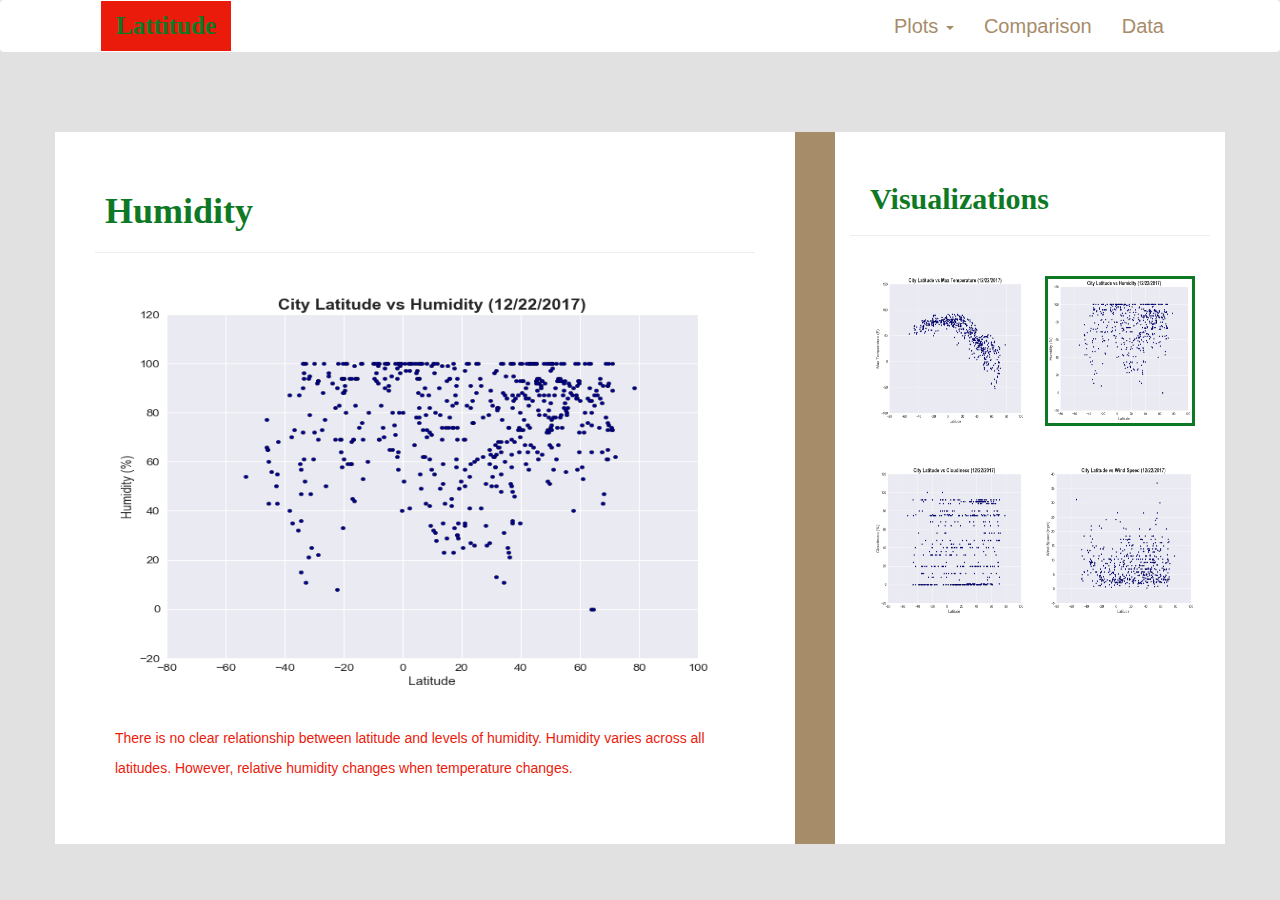
<file: PSheldonHTMLWeatherHW/humidity.html>
<!DOCTYPE html>
<html lang="en">
<head>
  <meta charset="UTF-8">
  <meta name="viewport" content="width=device-width, initial-scale=1">
  <title>Bootstrap Visualization Dashboard</title>
  <link rel="stylesheet" href = "https://maxcdn.bootstrapcdn.com/bootstrap/3.3.7/css/bootstrap.min.css">
  <link rel="stylesheet" href = "styles.css">
  <style>
        body {background-color:rgb(226, 225, 225)}
  </style>
</head>


<body>
        <nav class="navbar navbar-expand-lg">
                <div class="container-fluid">
                  <!-- Brand and toggle get grouped for better mobile display -->
                  <div class="navbar-header">
                    <a class="navbar-brand" href="index.html">Lattitude</a>
                  </div>
                    <ul class="nav navbar-nav navbar-right">
                      <li class="dropdown">
                        <a href="#" class="dropdown-toggle" data-toggle="dropdown" role="button" aria-haspopup="true" aria-expanded="false">Plots <span class="caret"></span></a>
                        <ul class="dropdown-menu">
                          <li><a href="maxtemp.html">Max Temperature</a></li>
                          <li><a href="humidity.html">Humidity</a></li>
                          <li><a href="cloudiness.html">Cloudiness</a></li>
                          <li><a href="windspeed.html">Wind Speed</a></li>
                        </ul>
                      </li>
                      <li><a href="comparison.html">Comparison</a></li>
                      <li><a href="data.html">Data</a></li>
                    </ul>
                  </div>
                </div>
        </nav>
    <br>
    <br>
    <br>



    <!-- Container 1 -->
    <div class="container">
        <!--<div class="row">-->
      <div class="row">
        <div class="col-lg-8 col-sm-12">
          <h1>Humidity</h1>
          <hr>
          <img src="lat_vs_humidity.png" alt="humidity" height="400" width="600" align="center">
          <p>There is no clear relationship between latitude and levels of humidity.  Humidity varies across all latitudes.  However,
              relative humidity changes when temperature changes.
          </p>
        </div>
        <div class="col-md-4 col-sm-12">
            <h2>Visualizations</h2>
            <hr>
                <div class= "col-md-6 col-sm-3">
                    <img id ="pic1" src="lat_vs_maxtemp.png" alt="maxtemp" height="150" width="150"> 
                </div> 
                <div class= "col-md-6 col-sm-3">
                    <img class = "boxx" id = "pic2" src="lat_vs_humidity.png" alt="humidity" height="150" width="150">
                </div> 
                <div class= "col-md-6 col-sm-3">
                    <img id = "pic3" src="lat_vs_cloudiness.png" alt="cloudiness" height="150" width="150">
                </div> 
                <div class= "col-md-6 col-sm-3">
                    <img id = "pic4" src="lat_vs_windspeed.png" alt="windspeed" height="150" width="150">
                </div> 
            </div>
    </div>
  </div>
</body>
<script src="https://cdnjs.cloudflare.com/ajax/libs/jquery/3.3.1/jquery.min.js"></script>
<script src="https://cdnjs.cloudflare.com/ajax/libs/twitter-bootstrap/3.3.7/js/bootstrap.min.js"></script>
</html>
</file>
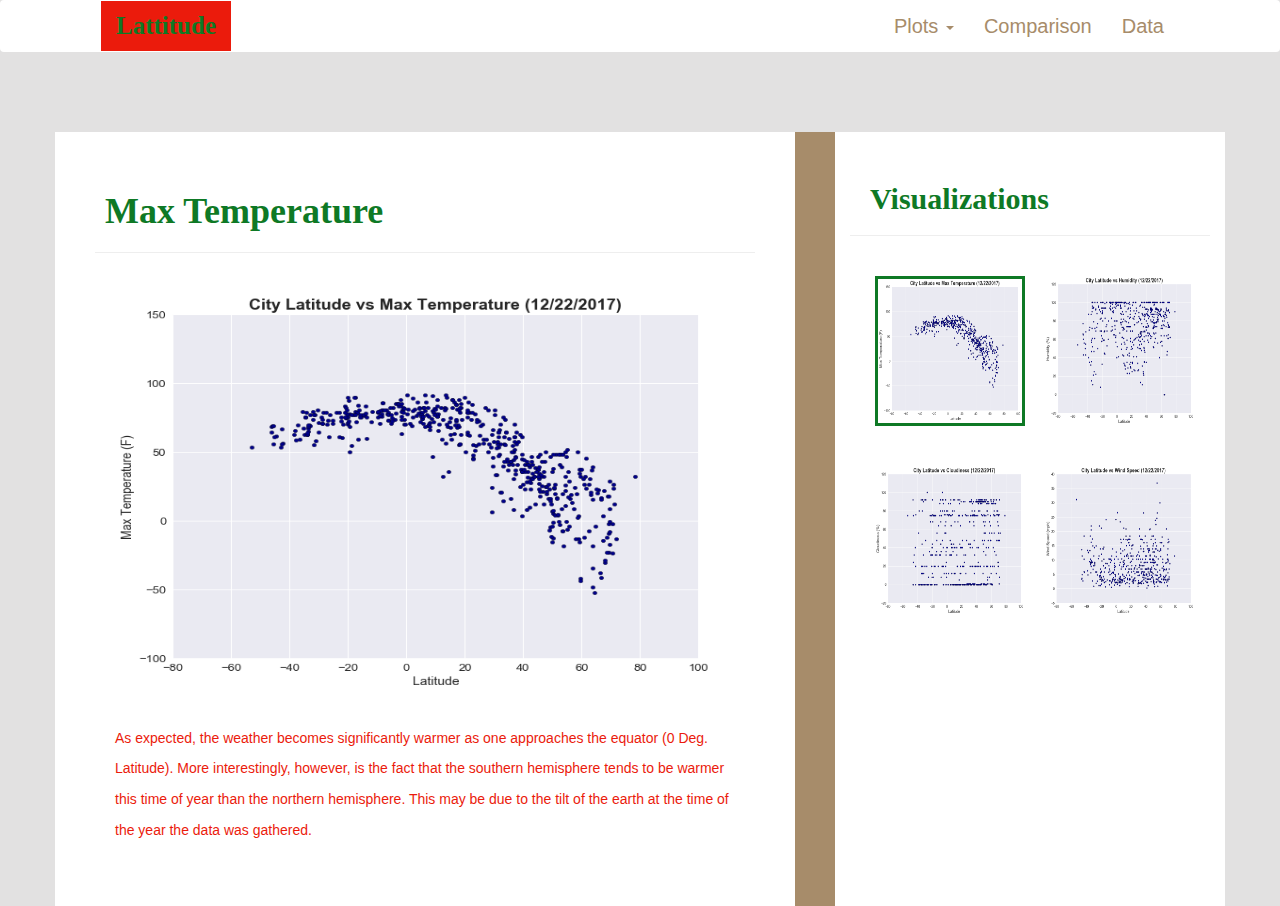
<file: PSheldonHTMLWeatherHW/maxtemp.html>
<!DOCTYPE html>
<html lang="en">
<head>
  <meta charset="UTF-8">
  <meta name="viewport" content="width=device-width, initial-scale=1">
  <title>Bootstrap Visualization Dashboard</title>
  <link rel="stylesheet" href = "https://maxcdn.bootstrapcdn.com/bootstrap/3.3.7/css/bootstrap.min.css">
  <link rel="stylesheet" href = "styles.css">
  <style>
        body {background-color:rgb(226, 225, 225)}
  </style>
</head>


<body>
        <nav class="navbar navbar-expand-lg">
                <div class="container-fluid">
                  <!-- Brand and toggle get grouped for better mobile display -->
                  <div class="navbar-header">
                    <a class="navbar-brand" href="index.html">Lattitude</a>
                  </div>
                    <ul class="nav navbar-nav navbar-right">
                      <li class="dropdown">
                        <a href="#" class="dropdown-toggle" data-toggle="dropdown" role="button" aria-haspopup="true" aria-expanded="false">Plots <span class="caret"></span></a>
                        <ul class="dropdown-menu">
                          <li><a href="maxtemp.html">Max Temperature</a></li>
                          <li><a href="humidity.html">Humidity</a></li>
                          <li><a href="cloudiness.html">Cloudiness</a></li>
                          <li><a href="windspeed.html">Wind Speed</a></li>
                        </ul>
                      </li>
                      <li><a href="comparison.html">Comparison</a></li>
                      <li><a href="data.html">Data</a></li>
                    </ul>
                  </div>
                </div>
        </nav>
    <br>
    <br>
    <br>




    <!-- Container 1 -->
    <div class="container">
            <!--<div class="row">-->
          <div class="row">
            <div class="col-lg-8 col-sm-12">
              <h1>Max Temperature</h1>
              <hr>
                <img src="lat_vs_maxtemp.png" alt="maxtemp" height="400" width="600" align="center">
                <p>As expected, the weather becomes significantly warmer as one approaches the equator (0 Deg. Latitude). 
                More interestingly, however, is the fact that the southern hemisphere tends to be warmer this time of year
                than the northern hemisphere.  This may be due to the tilt of the earth at the time of the year the data was gathered.
                </p>
            </div>
            <div class="col-md-4 col-sm-12">
                    <h2>Visualizations</h2>
                    <hr>
                        <div class= "col-md-6 col-sm-3">
                            <img class ="boxx" id = "pic1" src="lat_vs_maxtemp.png" alt="maxtemp" height="150" width="150"> 
                        </div> 
                        <div class= "col-md-6 col-sm-3">
                            <img id ="pic2" src="lat_vs_humidity.png" alt="humidity" height="150" width="150">
                        </div> 
                        <div class= "col-md-6 col-sm-3">
                            <img id = "pic3" src="lat_vs_cloudiness.png" alt="cloudiness" height="150" width="150">
                        </div> 
                        <div class= "col-md-6 col-sm-3">
                            <img id = "pic4" src="lat_vs_windspeed.png" alt="windspeed" height="150" width="150">
                        </div> 
            </div>
        </div>
    </div>
</body>
<script src="https://cdnjs.cloudflare.com/ajax/libs/jquery/3.3.1/jquery.min.js"></script>
<script src="https://cdnjs.cloudflare.com/ajax/libs/twitter-bootstrap/3.3.7/js/bootstrap.min.js"></script>
</html>
</file>
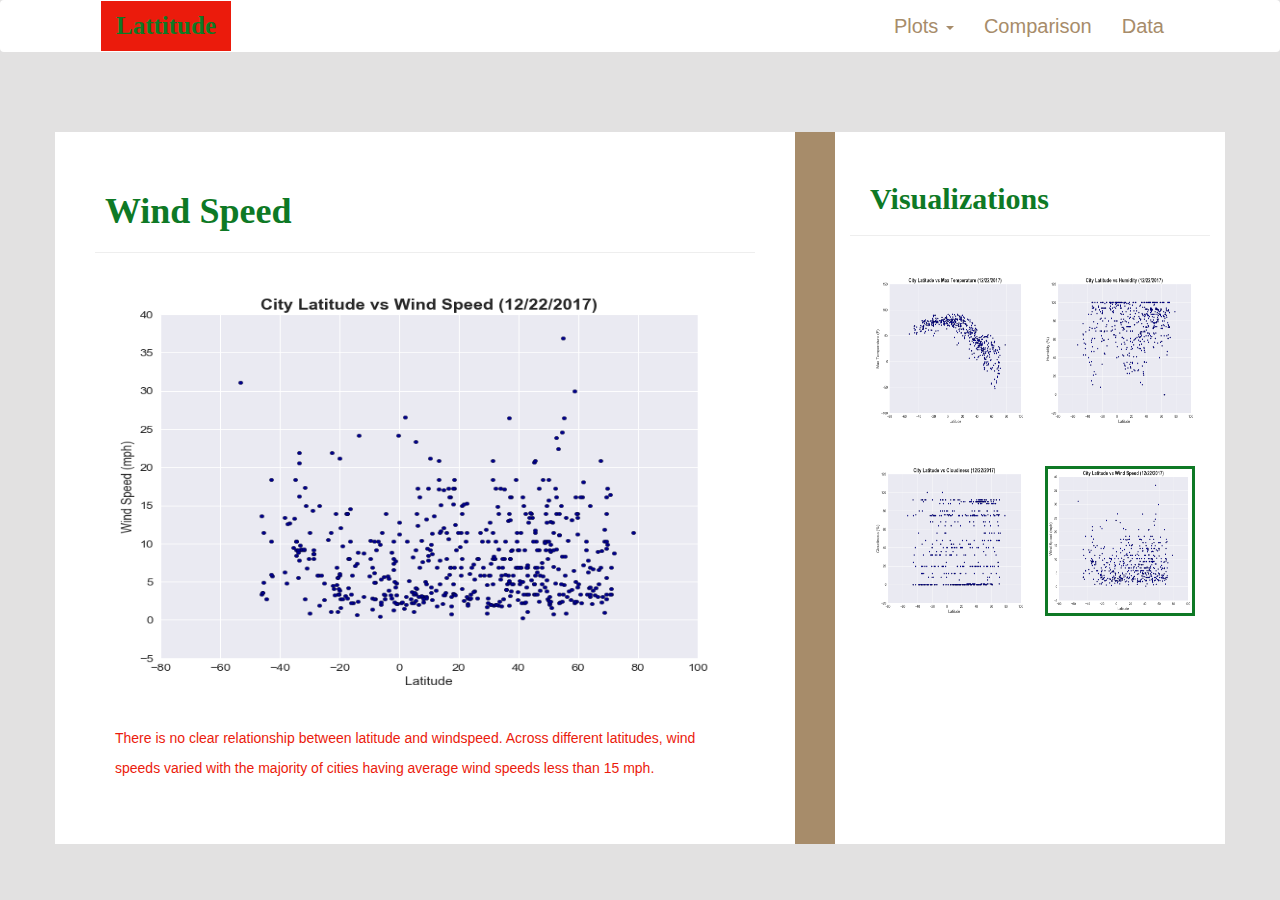
<file: PSheldonHTMLWeatherHW/windspeed.html>
<!DOCTYPE html>
<html lang="en">
<head>
  <meta charset="UTF-8">
  <meta name="viewport" content="width=device-width, initial-scale=1">
  <title>Bootstrap Visualization Dashboard</title>
  <link rel="stylesheet" href = "https://maxcdn.bootstrapcdn.com/bootstrap/3.3.7/css/bootstrap.min.css">
  <link rel="stylesheet" href = "styles.css">
  <style>
        body {background-color:rgb(226, 225, 225)}
  </style>
</head>


<body>
        <nav class="navbar navbar-expand-lg">
                <div class="container-fluid">
                  <!-- Brand and toggle get grouped for better mobile display -->
                  <div class="navbar-header">
                    <a class="navbar-brand" href="index.html">Lattitude</a>
                  </div>
                    <ul class="nav navbar-nav navbar-right">
                      <li class="dropdown">
                        <a href="#" class="dropdown-toggle" data-toggle="dropdown" role="button" aria-haspopup="true" aria-expanded="false">Plots <span class="caret"></span></a>
                        <ul class="dropdown-menu">
                          <li><a href="maxtemp.html">Max Temperature</a></li>
                          <li><a href="humidity.html">Humidity</a></li>
                          <li><a href="cloudiness.html">Cloudiness</a></li>
                          <li><a href="windspeed.html">Wind Speed</a></li>
                        </ul>
                      </li>
                      <li><a href="comparison.html">Comparison</a></li>
                      <li><a href="data.html">Data</a></li>
                    </ul>
                  </div>
                </div>
        </nav>
    <br>
    <br>
    <br>



    <!-- Container 1 -->
    <div class="container">
        <!--<div class="row">-->
        <div class="row">
            <div class="col-lg-8 col-sm-12">
              <h1>Wind Speed</h1>
              <hr>
              <img src="lat_vs_windspeed.png" alt="windspeed" height="400" width="600" align="center">
              <p>There is no clear relationship between latitude and windspeed.  Across different latitudes, wind speeds varied with the majority 
                  of cities having average wind speeds less than 15 mph.
              </p>
            </div>
            <div class="col-md-4 col-sm-12">
              <h2>Visualizations</h2>
              <hr>
                <div class= "col-md-6 col-sm-3">
                    <img id ="pic1" src="lat_vs_maxtemp.png" alt="maxtemp" height="150" width="150"> 
                </div> 
                <div class= "col-md-6 col-sm-3" id = "pic2">
                  <img id = "pic2" src="lat_vs_humidity.png" alt="humidity" height="150" width="150" >
                </div> 
                <div class= "col-md-6 col-sm-3" id = "pic3">
                  <img id = "pic3" src="lat_vs_cloudiness.png" alt="cloudiness" height="150" width="150" >
                </div> 
                <div class= "col-md-6 col-sm-3" id = "pic4">
                    <img class ="boxx" id = "pic4" src="lat_vs_windspeed.png" alt="windspeed" height="150" width="150" >
                </div> 
            </div>
        </div>
    </div>
</body>
<script src="https://cdnjs.cloudflare.com/ajax/libs/jquery/3.3.1/jquery.min.js"></script>
<script src="https://cdnjs.cloudflare.com/ajax/libs/twitter-bootstrap/3.3.7/js/bootstrap.min.js"></script>
</html>
</file>
<file: PSheldonHTMLWeatherHW/styles.css>
.navbar {
    background: hsl(0, 0%, 100%);
    font-size: 20px;
    padding-left: 100px;
    padding-right: 100px;
  }

.navbar-brand {
    font-size: 25px;
    font-family: Book Antiqua;
    font-weight: bold;
    color: rgb(14, 121, 37);
    background: rgb(235, 27, 12);
}
.navbar li a {
    display: block;
    color: rgb(167, 140, 106);
  }

.container {
    display: block;
    background-color: white;
}

.container h1 {
    color:  rgb(14, 121, 37);
    font-family: Book Antiqua;
    font-weight: bold;
    margin-left: 10px;
}

.container h2 {
    color:  rgb(14, 121, 37);
    padding-top: 30px;
    padding-left: 20px;
    font-family: Book Antiqua;
    font-weight: bold;
}
.container img {
    display: inline;
    margin: 20px 20px;
}
.container p {
    display: block;
    padding: 10px;
    line-height: 2.2;
    padding-left: 20px;
    padding-right: 20px;
    color: rgb(235, 27, 12);
}

.col-lg-8 {
    border-right: solid rgb(167, 140, 106);
    border-right-width: 40px;
    padding: 40px;
}

.col-md-6 {
    margin-left: -10px;
}
.container h3 {
    color:  rgb(14, 121, 37);
    text-align: center;
    font-family: Book Antiqua;
    font-weight: bold;
}

#maintable {  
    width: 100%;
    border-collapse: collapse; 
    border-spacing: 40px;
    padding: 50px;
}
#maintable td, th { border: 1px solid #CCC; 
text-align:  center;}  


#maintable th {  
    background: #F3F3F3; 
    font-weight: bold; 
}

#maintable td {  
    background: #FAFAFA; 
    text-align: center; 
}

.boxx {
    border: solid rgb(14, 121, 37);

}

@media (max-width: 800px)
{
    .col-lg-8 {
        border-bottom: solid rgb(167, 140, 106;
        border-bottom-width: 40px;
        border-right: 20px;
    }
}
</file>
